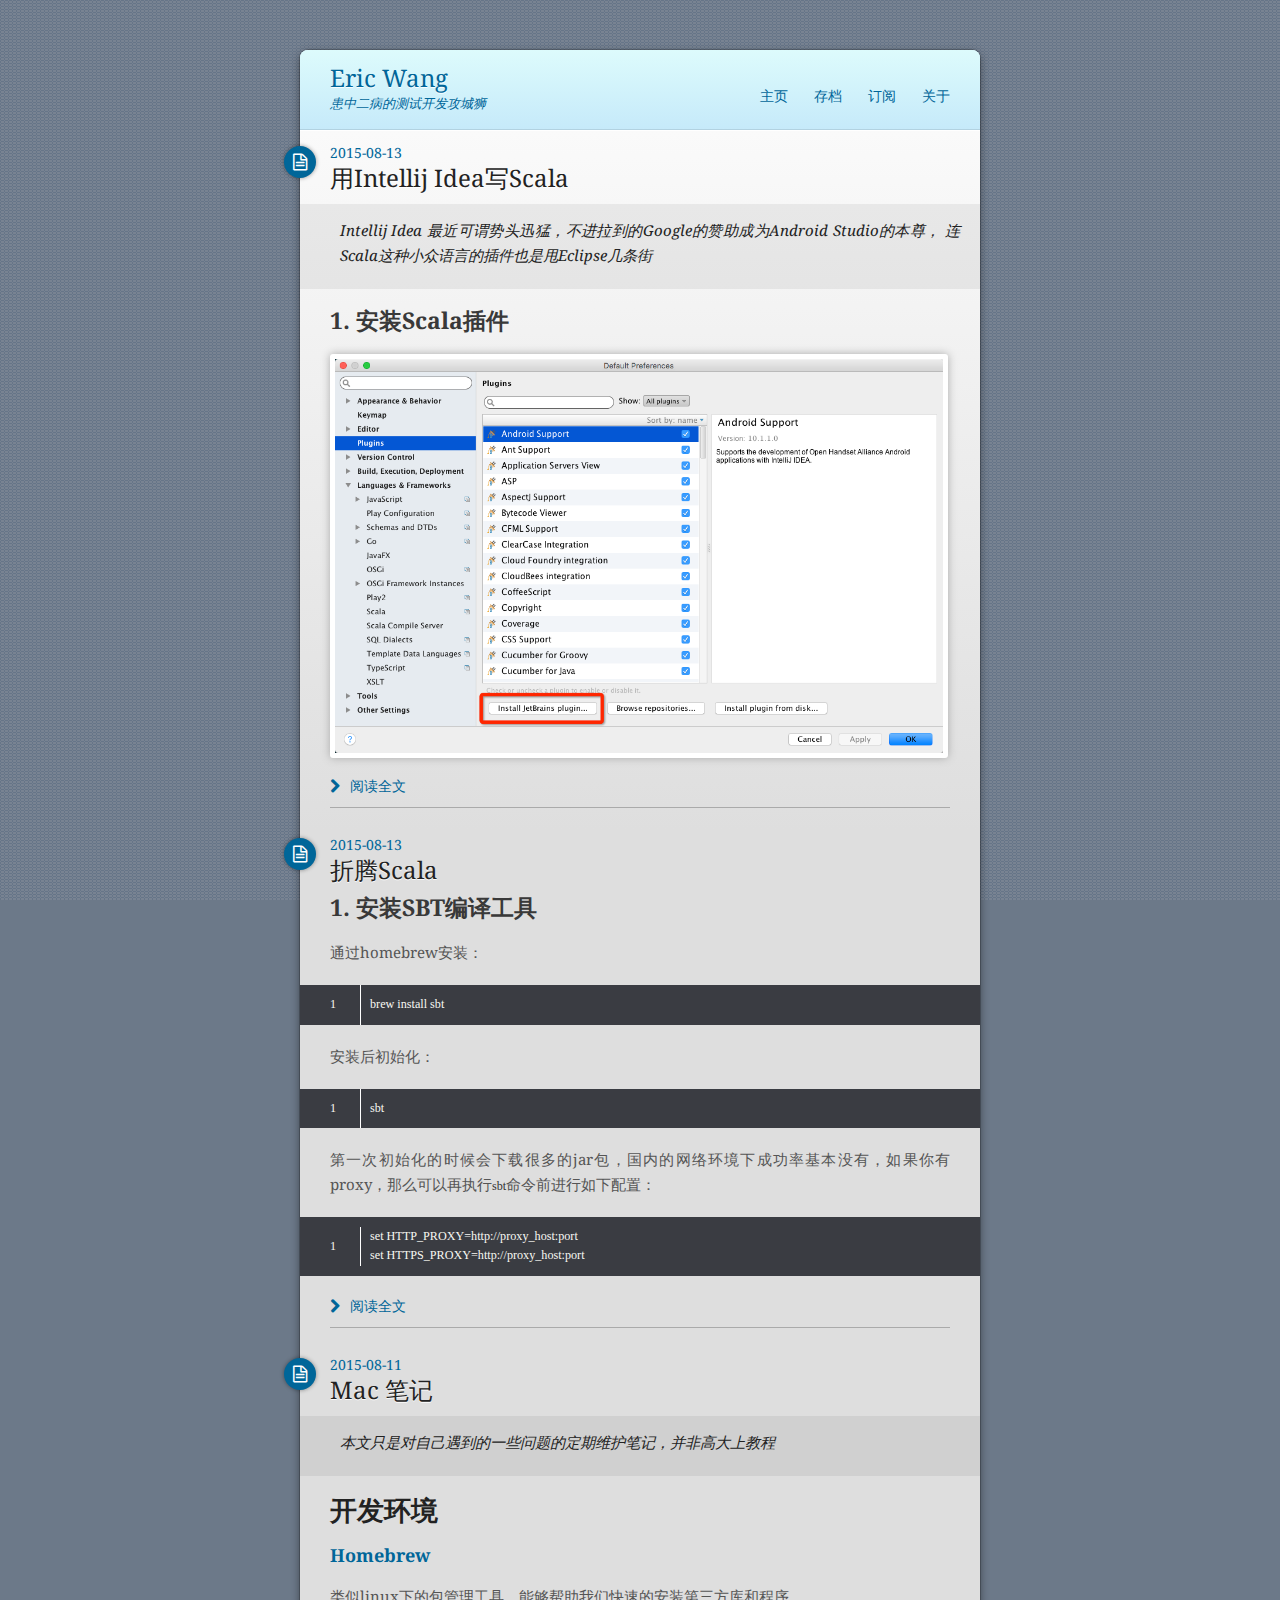
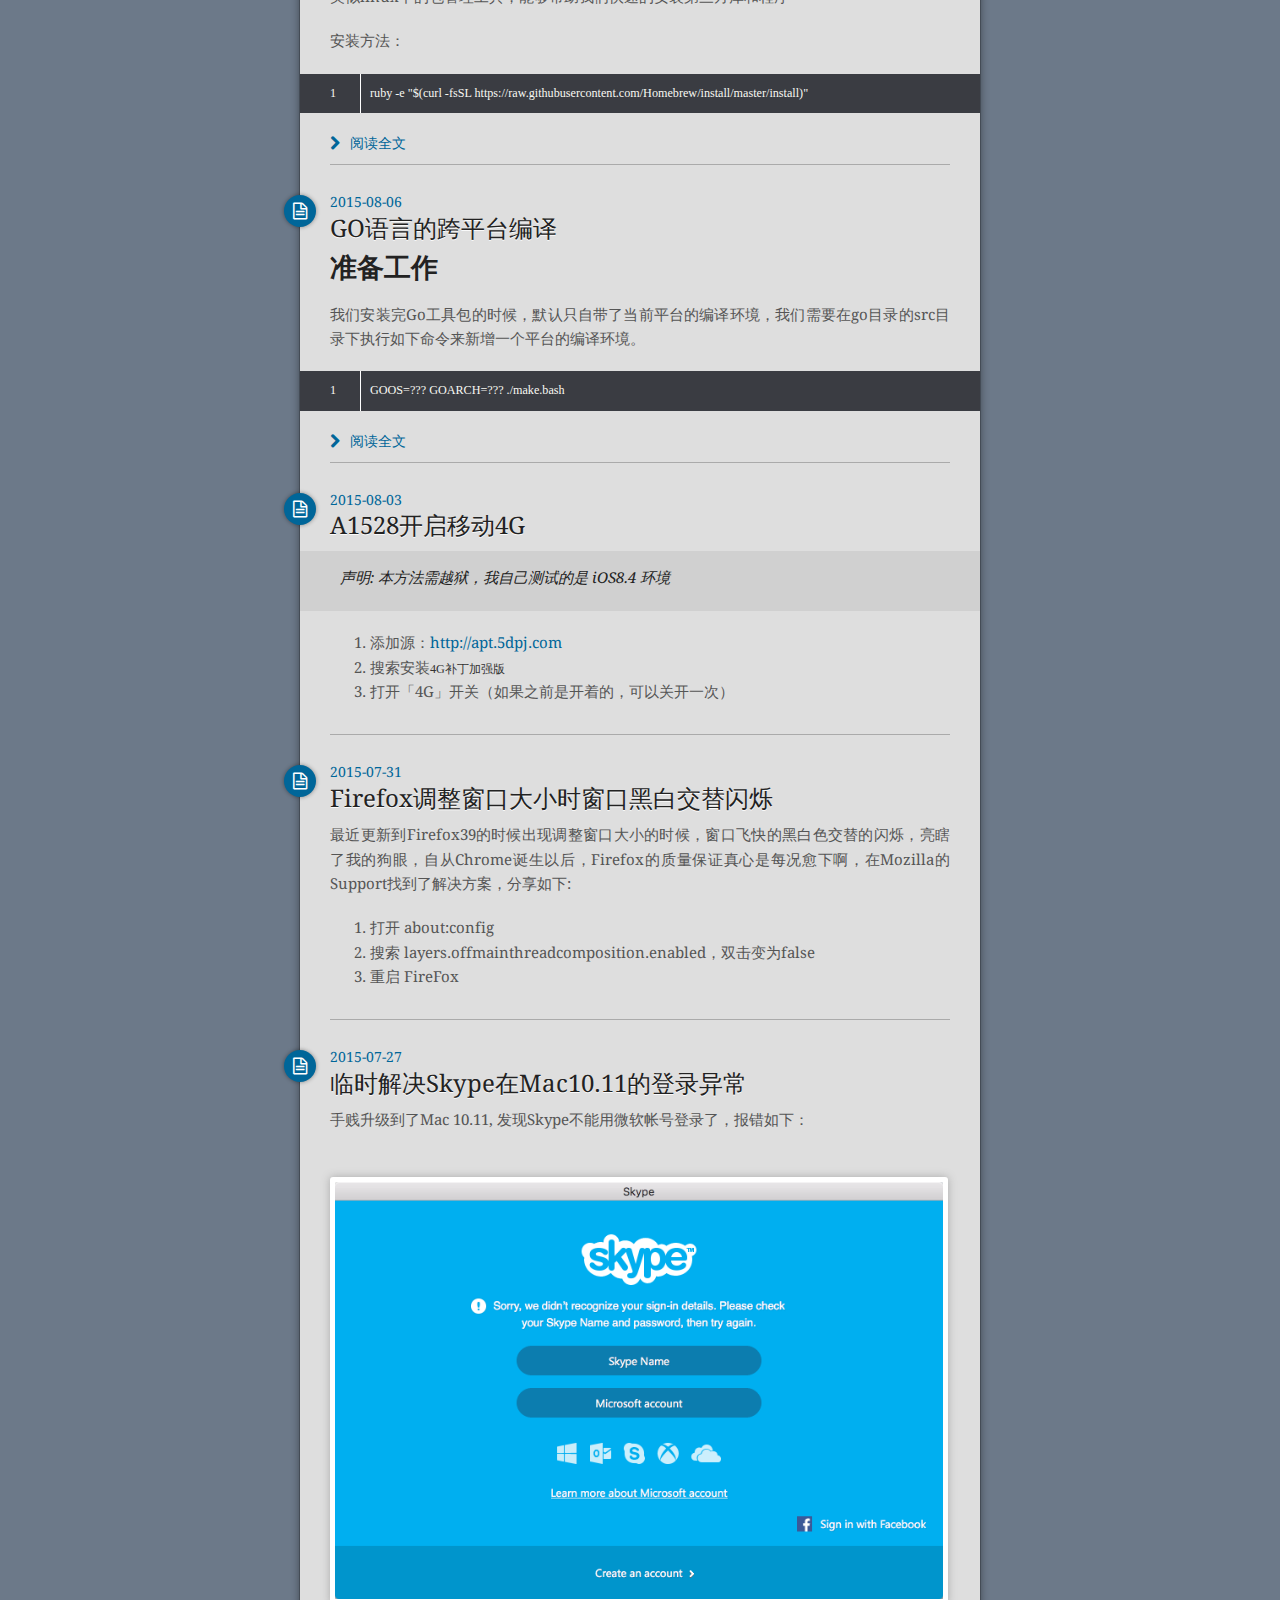
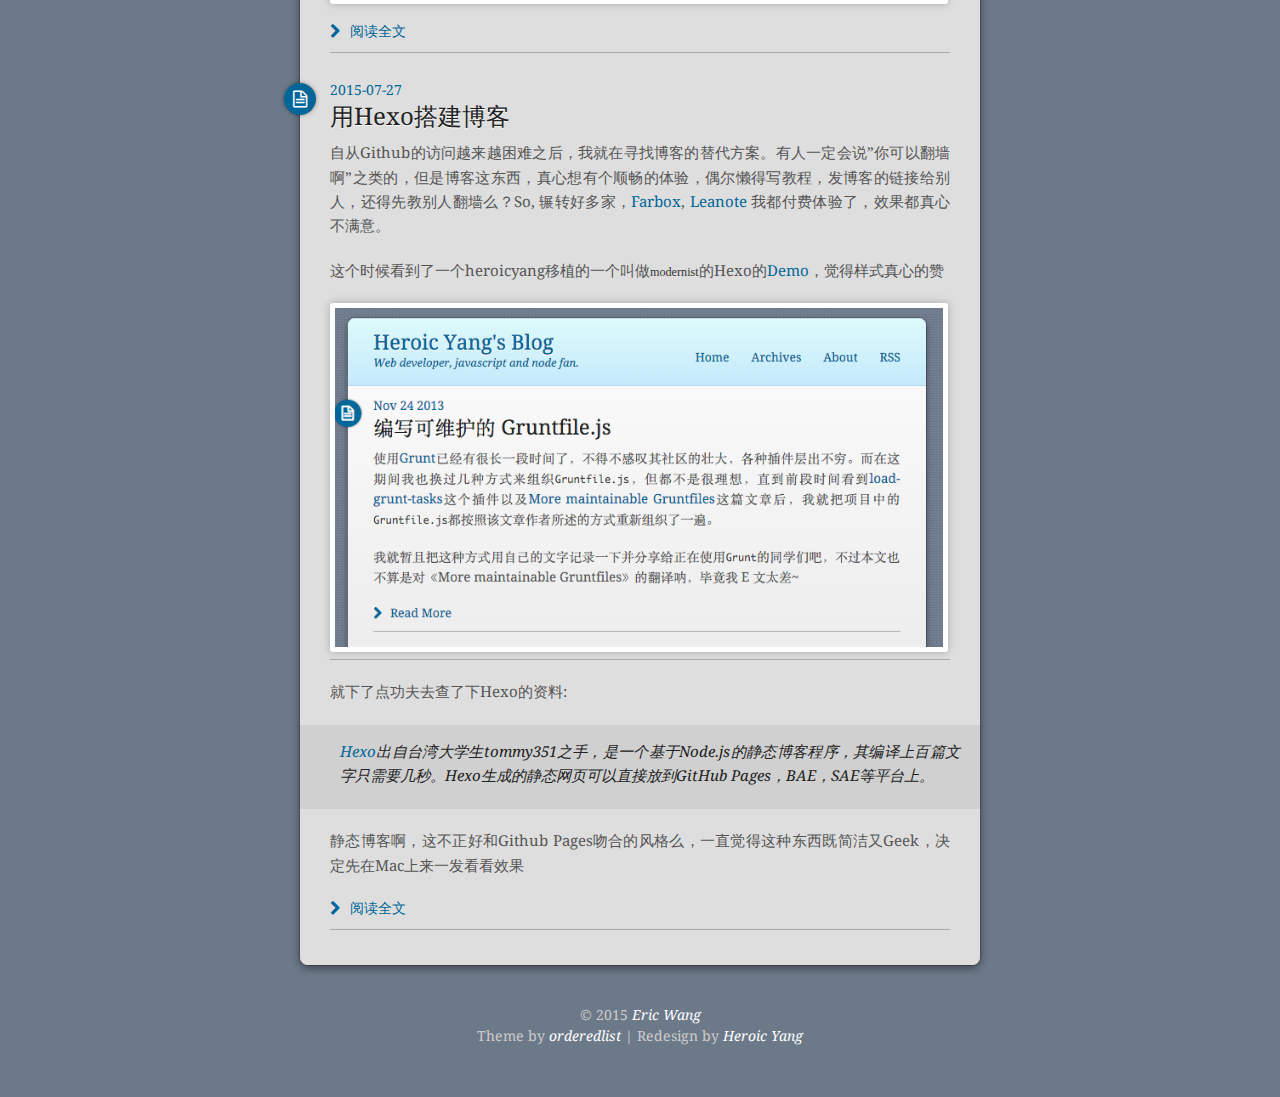
<file: index.html>
<!DOCTYPE HTML>
<html>
<head>
  <meta charset="utf-8">
  <meta http-equiv="X-UA-Compatible" content="chrome=1">
  <meta name="baidu-site-verification" content="8PSXUpZTlU" />
  
  <title>Eric Wang</title>
  <meta name="viewport" content="width=device-width, initial-scale=1, maximum-scale=1, user-scalable=no">
  
    <meta name="author" content="Eric Wang">
  
  
  <meta name="description">
<meta property="og:type" content="website">
<meta property="og:title" content="Eric Wang">
<meta property="og:url" content="http://wangcc.github.io/index.html">
<meta property="og:site_name" content="Eric Wang">
<meta property="og:description">
<meta name="twitter:card" content="summary">
<meta name="twitter:title" content="Eric Wang">
<meta name="twitter:description">
  
  
  <link rel="stylesheet" href="css/style.css" type="text/css">
  <!--[if lt IE 9]><script src="//html5shiv.googlecode.com/svn/trunk/html5.js"></script><![endif]-->
  
  <script>
var _hmt = _hmt || [];
(function() {
  var hm = document.createElement("script");
  hm.src = "//hm.baidu.com/hm.js?5a0577f5a3818fb3a31da17440373a0a";
  var s = document.getElementsByTagName("script")[0];
  s.parentNode.insertBefore(hm, s);
})();
</script>

</head>

<body>
  <div class="wrapper">
    <header id="header">
  <div class="title">
    <h1><a href="/">Eric Wang</a></h1>
    <p><a href="/">患中二病的测试开发攻城狮</a></p>
  </div>
  <nav class="nav">
    <ul>
      
        <li><a href="/">主页</a></li>
      
        <li><a href="/archives">存档</a></li>
      
        <li><a href="/atom.xml">订阅</a></li>
      
        <li><a href="/about">关于</a></li>
      
      
    </ul>
    <div class="clearfix"></div>
  </nav>
  <div class="clearfix"></div>
</header>
    <div class="content">




  
    <article class="post">
  <header>
    
      <div class="icon"></div>
      <a href="/2015/08/13/write-scala-with-intellij/">
  <time datetime="2015-08-13T11:48:00.000Z">
    2015-08-13
  </time>
</a>
    
    
  
    <h1 class="title"><a href="/2015/08/13/write-scala-with-intellij/">用Intellij Idea写Scala</a></h1>
  

  </header>
  
  <div class="entry">
    
      <blockquote>
<p>Intellij Idea 最近可谓势头迅猛，不进拉到的Google的赞助成为Android Studio的本尊， 连Scala这种小众语言的插件也是甩Eclipse几条街</p>
</blockquote>
<h2 id="1-_安装Scala插件">1. 安装Scala插件</h2><img src="/static/write-scala-with-intellij/QQ20150813-4.png">
    
  </div>
  <footer class="end-sep">
    
      
        <div class="alignleft">
          <a href="/2015/08/13/write-scala-with-intellij/#more" class="more-link">阅读全文</a>
        </div>
      
      
    
    <div class="clearfix"></div>
  </footer>
</article>


  
    <article class="post">
  <header>
    
      <div class="icon"></div>
      <a href="/2015/08/13/scala-get-started/">
  <time datetime="2015-08-13T01:33:32.000Z">
    2015-08-13
  </time>
</a>
    
    
  
    <h1 class="title"><a href="/2015/08/13/scala-get-started/">折腾Scala</a></h1>
  

  </header>
  
  <div class="entry">
    
      <h2 id="1-_安装SBT编译工具">1. 安装SBT编译工具</h2><p>通过homebrew安装：<br><figure class="highlight plain"><table><tr><td class="gutter"><pre><span class="line">1</span><br></pre></td><td class="code"><pre><span class="line">brew install sbt</span><br></pre></td></tr></table></figure></p>
<p>安装后初始化：<br><figure class="highlight plain"><table><tr><td class="gutter"><pre><span class="line">1</span><br></pre></td><td class="code"><pre><span class="line">sbt</span><br></pre></td></tr></table></figure></p>
<p>第一次初始化的时候会下载很多的jar包，国内的网络环境下成功率基本没有，如果你有proxy，那么可以再执行<code>sbt</code>命令前进行如下配置：<br><figure class="highlight plain"><table><tr><td class="gutter"><pre><span class="line">1</span><br></pre></td><td class="code"><pre><span class="line">set HTTP_PROXY=http://proxy_host:port&#10;set HTTPS_PROXY=http://proxy_host:port</span><br></pre></td></tr></table></figure></p>
    
  </div>
  <footer class="end-sep">
    
      
        <div class="alignleft">
          <a href="/2015/08/13/scala-get-started/#more" class="more-link">阅读全文</a>
        </div>
      
      
    
    <div class="clearfix"></div>
  </footer>
</article>


  
    <article class="post">
  <header>
    
      <div class="icon"></div>
      <a href="/2015/08/11/mac-help/">
  <time datetime="2015-08-10T23:48:35.000Z">
    2015-08-11
  </time>
</a>
    
    
  
    <h1 class="title"><a href="/2015/08/11/mac-help/">Mac 笔记</a></h1>
  

  </header>
  
  <div class="entry">
    
      <blockquote>
<p>本文只是对自己遇到的一些问题的定期维护笔记，并非高大上教程</p>
</blockquote>
<h1 id="开发环境">开发环境</h1><h3 id="Homebrew"><a href="http://brew.sh/">Homebrew</a></h3><p>类似linux下的包管理工具，能够帮助我们快速的安装第三方库和程序</p>
<p>安装方法：<br><figure class="highlight plain"><table><tr><td class="gutter"><pre><span class="line">1</span><br></pre></td><td class="code"><pre><span class="line">ruby -e &#34;$(curl -fsSL https://raw.githubusercontent.com/Homebrew/install/master/install)&#34;</span><br></pre></td></tr></table></figure></p>
    
  </div>
  <footer class="end-sep">
    
      
        <div class="alignleft">
          <a href="/2015/08/11/mac-help/#more" class="more-link">阅读全文</a>
        </div>
      
      
    
    <div class="clearfix"></div>
  </footer>
</article>


  
    <article class="post">
  <header>
    
      <div class="icon"></div>
      <a href="/2015/08/06/golang-cross-platforms/">
  <time datetime="2015-08-06T10:09:18.000Z">
    2015-08-06
  </time>
</a>
    
    
  
    <h1 class="title"><a href="/2015/08/06/golang-cross-platforms/">GO语言的跨平台编译</a></h1>
  

  </header>
  
  <div class="entry">
    
      <h1 id="准备工作">准备工作</h1><p>我们安装完Go工具包的时候，默认只自带了当前平台的编译环境，我们需要在go目录的src目录下执行如下命令来新增一个平台的编译环境。<br><figure class="highlight plain"><table><tr><td class="gutter"><pre><span class="line">1</span><br></pre></td><td class="code"><pre><span class="line">GOOS=??? GOARCH=??? ./make.bash</span><br></pre></td></tr></table></figure></p>
    
  </div>
  <footer class="end-sep">
    
      
        <div class="alignleft">
          <a href="/2015/08/06/golang-cross-platforms/#more" class="more-link">阅读全文</a>
        </div>
      
      
    
    <div class="clearfix"></div>
  </footer>
</article>


  
    <article class="post">
  <header>
    
      <div class="icon"></div>
      <a href="/2015/08/03/iphone5s-A1528-cmcc-4g/">
  <time datetime="2015-08-03T00:37:41.000Z">
    2015-08-03
  </time>
</a>
    
    
  
    <h1 class="title"><a href="/2015/08/03/iphone5s-A1528-cmcc-4g/">A1528开启移动4G</a></h1>
  

  </header>
  
  <div class="entry">
    
      <blockquote>
<p>声明: 本方法需越狱，我自己测试的是 iOS8.4 环境</p>
</blockquote>
<ol>
<li>添加源：<a href="http://apt.5dpj.com" target="_blank" rel="external">http://apt.5dpj.com</a></li>
<li>搜索安装<code>4G补丁加强版</code></li>
<li>打开「4G」开关（如果之前是开着的，可以关开一次）</li>
</ol>

    
  </div>
  <footer class="end-sep">
    
      
      
    
    <div class="clearfix"></div>
  </footer>
</article>


  
    <article class="post">
  <header>
    
      <div class="icon"></div>
      <a href="/2015/07/31/firefox-resize-bug-mac/">
  <time datetime="2015-07-31T02:33:57.000Z">
    2015-07-31
  </time>
</a>
    
    
  
    <h1 class="title"><a href="/2015/07/31/firefox-resize-bug-mac/">Firefox调整窗口大小时窗口黑白交替闪烁</a></h1>
  

  </header>
  
  <div class="entry">
    
      <p>最近更新到Firefox39的时候出现调整窗口大小的时候，窗口飞快的黑白色交替的闪烁，亮瞎了我的狗眼，自从Chrome诞生以后，Firefox的质量保证真心是每况愈下啊，在Mozilla的Support找到了解决方案，分享如下:</p>
<ol>
<li>打开 about:config</li>
<li>搜索 layers.offmainthreadcomposition.enabled，双击变为false</li>
<li>重启 FireFox</li>
</ol>

    
  </div>
  <footer class="end-sep">
    
      
      
    
    <div class="clearfix"></div>
  </footer>
</article>


  
    <article class="post">
  <header>
    
      <div class="icon"></div>
      <a href="/2015/07/27/skype-microsoft-mac-10-11/">
  <time datetime="2015-07-27T03:00:00.000Z">
    2015-07-27
  </time>
</a>
    
    
  
    <h1 class="title"><a href="/2015/07/27/skype-microsoft-mac-10-11/">临时解决Skype在Mac10.11的登录异常</a></h1>
  

  </header>
  
  <div class="entry">
    
      <p>手贱升级到了Mac 10.11, 发现Skype不能用微软帐号登录了，报错如下：<br><br/></p>
<img src="/static/skype-microsoft-mac-10-11/QQ20150724-3@2x.png">
    
  </div>
  <footer class="end-sep">
    
      
        <div class="alignleft">
          <a href="/2015/07/27/skype-microsoft-mac-10-11/#more" class="more-link">阅读全文</a>
        </div>
      
      
    
    <div class="clearfix"></div>
  </footer>
</article>


  
    <article class="post">
  <header>
    
      <div class="icon"></div>
      <a href="/2015/07/27/build-hexo-blog/">
  <time datetime="2015-07-27T02:00:00.000Z">
    2015-07-27
  </time>
</a>
    
    
  
    <h1 class="title"><a href="/2015/07/27/build-hexo-blog/">用Hexo搭建博客</a></h1>
  

  </header>
  
  <div class="entry">
    
      <p>自从Github的访问越来越困难之后，我就在寻找博客的替代方案。有人一定会说”你可以翻墙啊”之类的，但是博客这东西，真心想有个顺畅的体验，偶尔懒得写教程，发博客的链接给别人，还得先教别人翻墙么？So, 辗转好多家，<a href="www.farbox.com">Farbox</a>, <a href="www.leanote.com">Leanote</a> 我都付费体验了，效果都真心不满意。</p>
<p>这个时候看到了一个heroicyang移植的一个叫做<code>modernist</code>的Hexo的<a href="http://modernist.heroicyang.com/">Demo</a>，觉得样式真心的赞</p>
<img src="/static/build-hexo-blog/QQ20150729-1@2x.png">
<hr>
<p>就下了点功夫去查了下Hexo的资料:</p>
<blockquote><p><a href="https://hexo.io/zh-cn/">Hexo</a>出自台湾大学生tommy351之手，是一个基于Node.js的静态博客程序，其编译上百篇文字只需要几秒。Hexo生成的静态网页可以直接放到GitHub Pages，BAE，SAE等平台上。</p>
</blockquote>
<p>静态博客啊，这不正好和Github Pages吻合的风格么，一直觉得这种东西既简洁又Geek，决定先在Mac上来一发看看效果</p>
    
  </div>
  <footer class="end-sep">
    
      
        <div class="alignleft">
          <a href="/2015/07/27/build-hexo-blog/#more" class="more-link">阅读全文</a>
        </div>
      
      
    
    <div class="clearfix"></div>
  </footer>
</article>


  

  <nav id="pagination">
  
  
  <div class="clearfix"></div>
</nav>

</div>
  </div>
  <footer id="footer"><div class="copyright">
  
  &copy; 2015 <a href="/">Eric Wang</a>
  
</div>
<div class="theme-copyright">
  Theme by <a href="https://github.com/orderedlist" target="_blank">orderedlist</a>
   |
  Redesign by <a href="http://heroicyang.com/" target="_blank">Heroic Yang</a>
</div>
</footer>
  <script src="/js/jquery.min.js"></script>
<script src="/js/scale.fix.js"></script>
<script src="/js/jquery.imagesloaded.min.js"></script>
<script src="/js/gallery.js"></script>


<script type="text/javascript">
  var duoshuoQuery = { short_name: 'coode' };
  (function() {
    var ds = document.createElement('script');
    ds.type = 'text/javascript';
    ds.async = true;
    ds.src = 'http://static.duoshuo.com/embed.js';
    ds.charset = 'UTF-8';
    (document.getElementsByTagName('head')[0] || document.getElementsByTagName('body')[0]).appendChild(ds);
  })();
</script>



<link rel="stylesheet" href="/fancybox/jquery.fancybox.css" media="screen" type="text/css">
<script src="/fancybox/jquery.fancybox.pack.js"></script>
<script type="text/javascript">
  (function($){
    $('.fancybox').fancybox();
  })(jQuery);
</script>


</body>
</html>
</file>
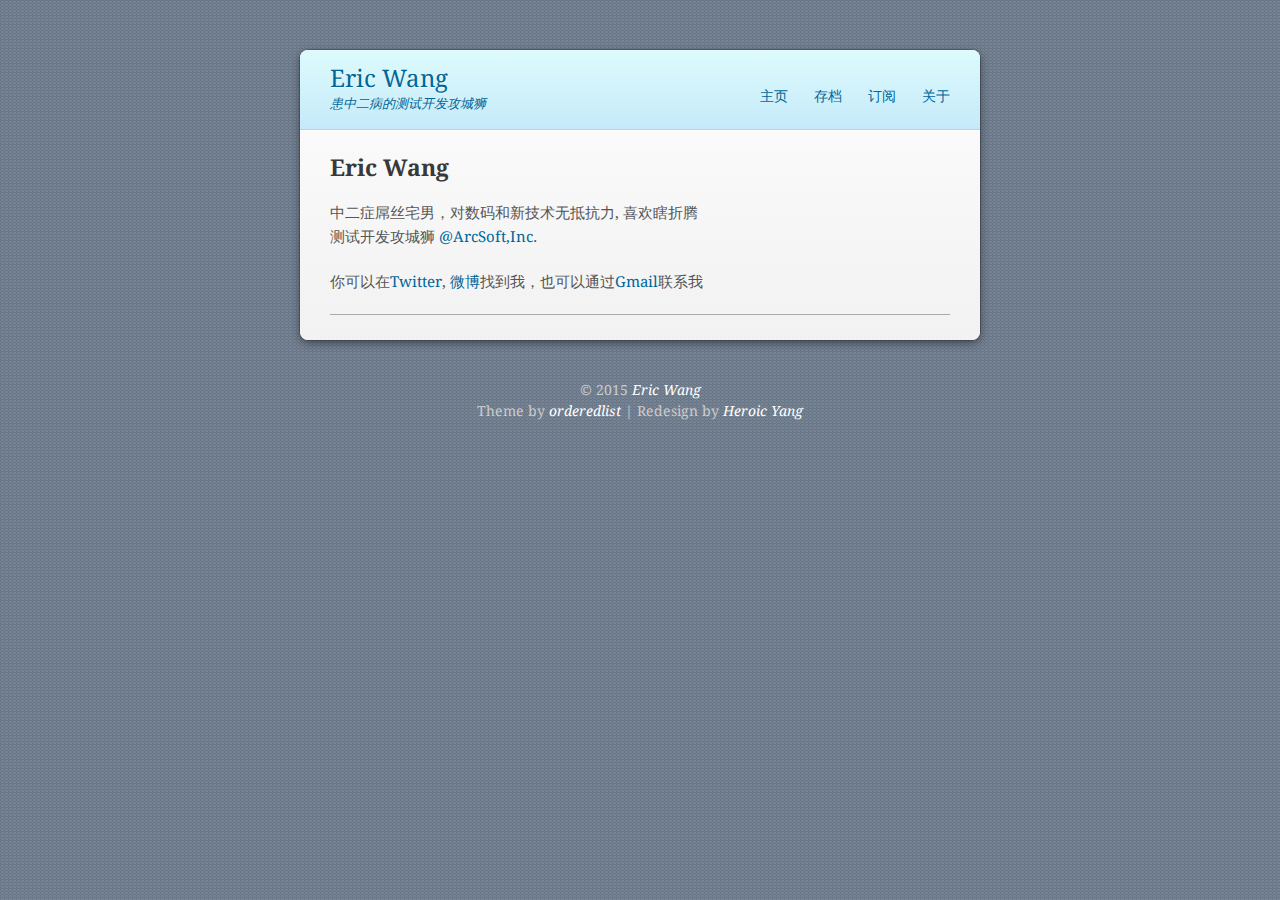
<file: about/index.html>
<!DOCTYPE HTML>
<html>
<head>
  <meta charset="utf-8">
  <meta http-equiv="X-UA-Compatible" content="chrome=1">
  <meta name="baidu-site-verification" content="8PSXUpZTlU" />
  
  <title>Eric Wang</title>
  <meta name="viewport" content="width=device-width, initial-scale=1, maximum-scale=1, user-scalable=no">
  
    <meta name="author" content="Eric Wang">
  
  
    <meta name="description" content="Eric Wang中二症屌丝宅男，对数码和新技术无抵抗力, 喜欢瞎折腾测试开发攻城狮 @ArcSoft,Inc.
你可以在Twitter, 微博找到我，也可以通过Gmail联系我">
  
  <meta name="description" content="Eric Wang中二症屌丝宅男，对数码和新技术无抵抗力, 喜欢瞎折腾测试开发攻城狮 @ArcSoft,Inc.
你可以在Twitter, 微博找到我，也可以通过Gmail联系我">
<meta property="og:type" content="website">
<meta property="og:title" content="Eric Wang">
<meta property="og:url" content="http://wangcc.github.io/about/index.html">
<meta property="og:site_name" content="Eric Wang">
<meta property="og:description" content="Eric Wang中二症屌丝宅男，对数码和新技术无抵抗力, 喜欢瞎折腾测试开发攻城狮 @ArcSoft,Inc.
你可以在Twitter, 微博找到我，也可以通过Gmail联系我">
<meta property="og:updated_time" content="2015-07-29T08:44:47.000Z">
<meta name="twitter:card" content="summary">
<meta name="twitter:title" content="Eric Wang">
<meta name="twitter:description" content="Eric Wang中二症屌丝宅男，对数码和新技术无抵抗力, 喜欢瞎折腾测试开发攻城狮 @ArcSoft,Inc.
你可以在Twitter, 微博找到我，也可以通过Gmail联系我">
  
  
  <link rel="stylesheet" href="../css/style.css" type="text/css">
  <!--[if lt IE 9]><script src="//html5shiv.googlecode.com/svn/trunk/html5.js"></script><![endif]-->
  
  <script>
var _hmt = _hmt || [];
(function() {
  var hm = document.createElement("script");
  hm.src = "//hm.baidu.com/hm.js?5a0577f5a3818fb3a31da17440373a0a";
  var s = document.getElementsByTagName("script")[0];
  s.parentNode.insertBefore(hm, s);
})();
</script>

</head>

<body>
  <div class="wrapper">
    <header id="header">
  <div class="title">
    <h1><a href="/">Eric Wang</a></h1>
    <p><a href="/">患中二病的测试开发攻城狮</a></p>
  </div>
  <nav class="nav">
    <ul>
      
        <li><a href="/">主页</a></li>
      
        <li><a href="/archives">存档</a></li>
      
        <li><a href="/atom.xml">订阅</a></li>
      
        <li><a href="/about">关于</a></li>
      
      
    </ul>
    <div class="clearfix"></div>
  </nav>
  <div class="clearfix"></div>
</header>
    <div class="content"><article class="page">
  <header>
    
    
  
    <h1 class="title"></h1>
  

  </header>
  
  <div class="entry">
    
      <h2 id="Eric_Wang">Eric Wang</h2><p>中二症屌丝宅男，对数码和新技术无抵抗力, 喜欢瞎折腾<br>测试开发攻城狮 <a href="http://www.arcsoft.com" target="_blank" rel="external">@ArcSoft,Inc.</a></p>
<p>你可以在<a href="https://twitter.com/wangcc_eric" target="_blank" rel="external">Twitter</a>, <a href="http://weibo.com/2144260021" target="_blank" rel="external">微博</a>找到我，也可以通过<a href="mailto:wangcc.eric@gmail.com" target="_blank" rel="external">Gmail</a>联系我</p>

    
  </div>
  <footer>
    
      
      
    
    <div class="clearfix"></div>
  </footer>
</article>

</div>
  </div>
  <footer id="footer"><div class="copyright">
  
  &copy; 2015 <a href="/">Eric Wang</a>
  
</div>
<div class="theme-copyright">
  Theme by <a href="https://github.com/orderedlist" target="_blank">orderedlist</a>
   |
  Redesign by <a href="http://heroicyang.com/" target="_blank">Heroic Yang</a>
</div>
</footer>
  <script src="/js/jquery.min.js"></script>
<script src="/js/scale.fix.js"></script>
<script src="/js/jquery.imagesloaded.min.js"></script>
<script src="/js/gallery.js"></script>


<script type="text/javascript">
  var duoshuoQuery = { short_name: 'coode' };
  (function() {
    var ds = document.createElement('script');
    ds.type = 'text/javascript';
    ds.async = true;
    ds.src = 'http://static.duoshuo.com/embed.js';
    ds.charset = 'UTF-8';
    (document.getElementsByTagName('head')[0] || document.getElementsByTagName('body')[0]).appendChild(ds);
  })();
</script>



<link rel="stylesheet" href="/fancybox/jquery.fancybox.css" media="screen" type="text/css">
<script src="/fancybox/jquery.fancybox.pack.js"></script>
<script type="text/javascript">
  (function($){
    $('.fancybox').fancybox();
  })(jQuery);
</script>


</body>
</html>
</file>
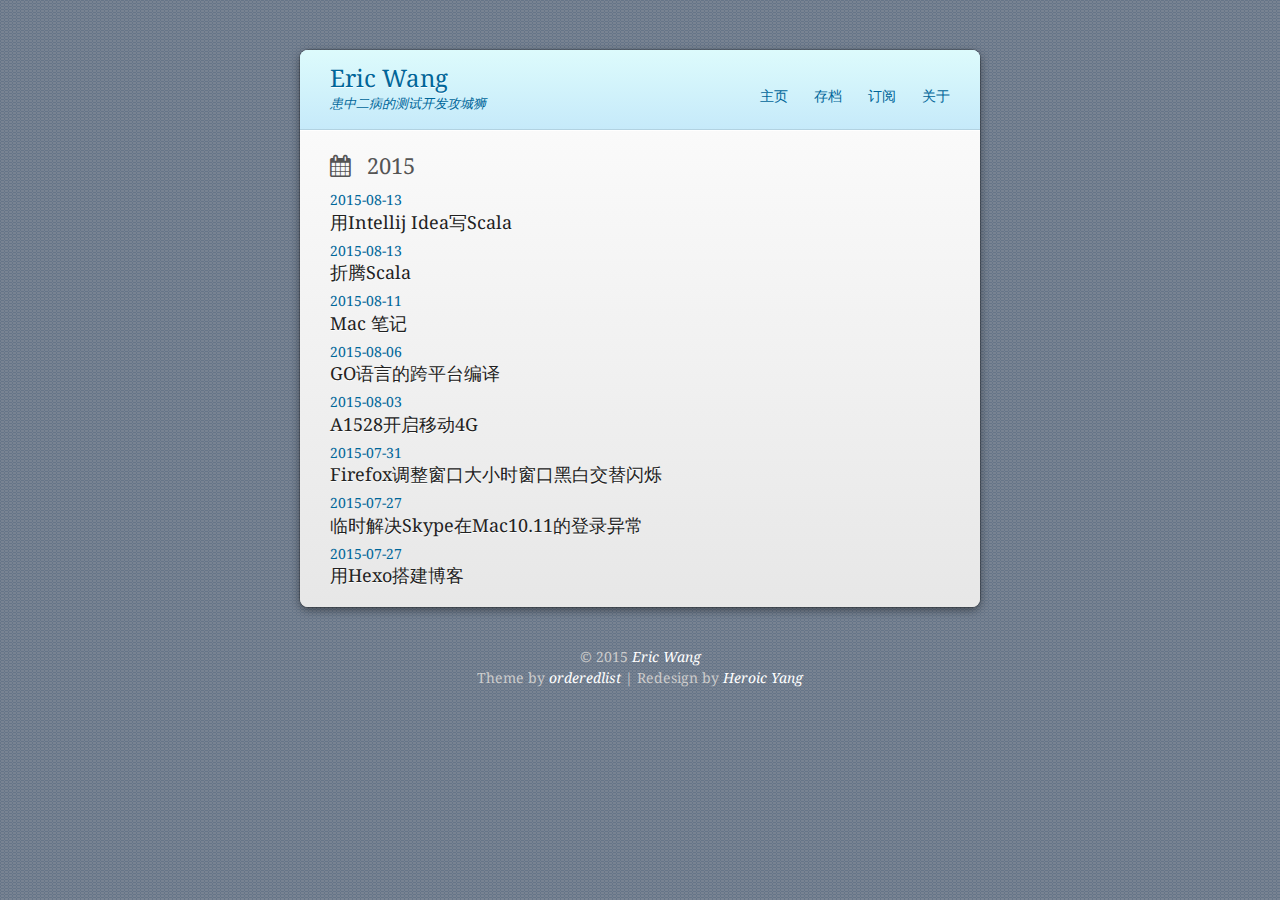
<file: archives/index.html>
<!DOCTYPE HTML>
<html>
<head>
  <meta charset="utf-8">
  <meta http-equiv="X-UA-Compatible" content="chrome=1">
  <meta name="baidu-site-verification" content="8PSXUpZTlU" />
  
  <title>归档 | Eric Wang</title>
  <meta name="viewport" content="width=device-width, initial-scale=1, maximum-scale=1, user-scalable=no">
  
    <meta name="author" content="Eric Wang">
  
  
  <meta name="description">
<meta property="og:type" content="website">
<meta property="og:title" content="Eric Wang">
<meta property="og:url" content="http://wangcc.github.io/archives/index.html">
<meta property="og:site_name" content="Eric Wang">
<meta property="og:description">
<meta name="twitter:card" content="summary">
<meta name="twitter:title" content="Eric Wang">
<meta name="twitter:description">
  
  
  <link rel="stylesheet" href="../css/style.css" type="text/css">
  <!--[if lt IE 9]><script src="//html5shiv.googlecode.com/svn/trunk/html5.js"></script><![endif]-->
  
  <script>
var _hmt = _hmt || [];
(function() {
  var hm = document.createElement("script");
  hm.src = "//hm.baidu.com/hm.js?5a0577f5a3818fb3a31da17440373a0a";
  var s = document.getElementsByTagName("script")[0];
  s.parentNode.insertBefore(hm, s);
})();
</script>

</head>

<body>
  <div class="wrapper">
    <header id="header">
  <div class="title">
    <h1><a href="/">Eric Wang</a></h1>
    <p><a href="/">患中二病的测试开发攻城狮</a></p>
  </div>
  <nav class="nav">
    <ul>
      
        <li><a href="/">主页</a></li>
      
        <li><a href="/archives">存档</a></li>
      
        <li><a href="/atom.xml">订阅</a></li>
      
        <li><a href="/about">关于</a></li>
      
      
    </ul>
    <div class="clearfix"></div>
  </nav>
  <div class="clearfix"></div>
</header>
    <div class="content">




  
  
    
    
      
      
      <section class="archives-wrapper">
        
        <h2 class="archives-title archives-year">
          <a href="/archives/2015">2015</a>
        </h2>
        
        <div class="archives">
    
    <article class="post">
  <header>
    <a href="/2015/08/13/write-scala-with-intellij/">
  <time datetime="2015-08-13T11:48:00.000Z">
    2015-08-13
  </time>
</a>
    
  
    <h1 class="title"><a href="/2015/08/13/write-scala-with-intellij/">用Intellij Idea写Scala</a></h1>
  

  </header>
</article>
  
    
    
    <article class="post">
  <header>
    <a href="/2015/08/13/scala-get-started/">
  <time datetime="2015-08-13T01:33:32.000Z">
    2015-08-13
  </time>
</a>
    
  
    <h1 class="title"><a href="/2015/08/13/scala-get-started/">折腾Scala</a></h1>
  

  </header>
</article>
  
    
    
    <article class="post">
  <header>
    <a href="/2015/08/11/mac-help/">
  <time datetime="2015-08-10T23:48:35.000Z">
    2015-08-11
  </time>
</a>
    
  
    <h1 class="title"><a href="/2015/08/11/mac-help/">Mac 笔记</a></h1>
  

  </header>
</article>
  
    
    
    <article class="post">
  <header>
    <a href="/2015/08/06/golang-cross-platforms/">
  <time datetime="2015-08-06T10:09:18.000Z">
    2015-08-06
  </time>
</a>
    
  
    <h1 class="title"><a href="/2015/08/06/golang-cross-platforms/">GO语言的跨平台编译</a></h1>
  

  </header>
</article>
  
    
    
    <article class="post">
  <header>
    <a href="/2015/08/03/iphone5s-A1528-cmcc-4g/">
  <time datetime="2015-08-03T00:37:41.000Z">
    2015-08-03
  </time>
</a>
    
  
    <h1 class="title"><a href="/2015/08/03/iphone5s-A1528-cmcc-4g/">A1528开启移动4G</a></h1>
  

  </header>
</article>
  
    
    
    <article class="post">
  <header>
    <a href="/2015/07/31/firefox-resize-bug-mac/">
  <time datetime="2015-07-31T02:33:57.000Z">
    2015-07-31
  </time>
</a>
    
  
    <h1 class="title"><a href="/2015/07/31/firefox-resize-bug-mac/">Firefox调整窗口大小时窗口黑白交替闪烁</a></h1>
  

  </header>
</article>
  
    
    
    <article class="post">
  <header>
    <a href="/2015/07/27/skype-microsoft-mac-10-11/">
  <time datetime="2015-07-27T03:00:00.000Z">
    2015-07-27
  </time>
</a>
    
  
    <h1 class="title"><a href="/2015/07/27/skype-microsoft-mac-10-11/">临时解决Skype在Mac10.11的登录异常</a></h1>
  

  </header>
</article>
  
    
    
    <article class="post">
  <header>
    <a href="/2015/07/27/build-hexo-blog/">
  <time datetime="2015-07-27T02:00:00.000Z">
    2015-07-27
  </time>
</a>
    
  
    <h1 class="title"><a href="/2015/07/27/build-hexo-blog/">用Hexo搭建博客</a></h1>
  

  </header>
</article>
  
  
    </div></section>
  

</div>
  </div>
  <footer id="footer"><div class="copyright">
  
  &copy; 2015 <a href="/">Eric Wang</a>
  
</div>
<div class="theme-copyright">
  Theme by <a href="https://github.com/orderedlist" target="_blank">orderedlist</a>
   |
  Redesign by <a href="http://heroicyang.com/" target="_blank">Heroic Yang</a>
</div>
</footer>
  <script src="/js/jquery.min.js"></script>
<script src="/js/scale.fix.js"></script>
<script src="/js/jquery.imagesloaded.min.js"></script>
<script src="/js/gallery.js"></script>


<script type="text/javascript">
  var duoshuoQuery = { short_name: 'coode' };
  (function() {
    var ds = document.createElement('script');
    ds.type = 'text/javascript';
    ds.async = true;
    ds.src = 'http://static.duoshuo.com/embed.js';
    ds.charset = 'UTF-8';
    (document.getElementsByTagName('head')[0] || document.getElementsByTagName('body')[0]).appendChild(ds);
  })();
</script>



<link rel="stylesheet" href="/fancybox/jquery.fancybox.css" media="screen" type="text/css">
<script src="/fancybox/jquery.fancybox.pack.js"></script>
<script type="text/javascript">
  (function($){
    $('.fancybox').fancybox();
  })(jQuery);
</script>


</body>
</html>
</file>
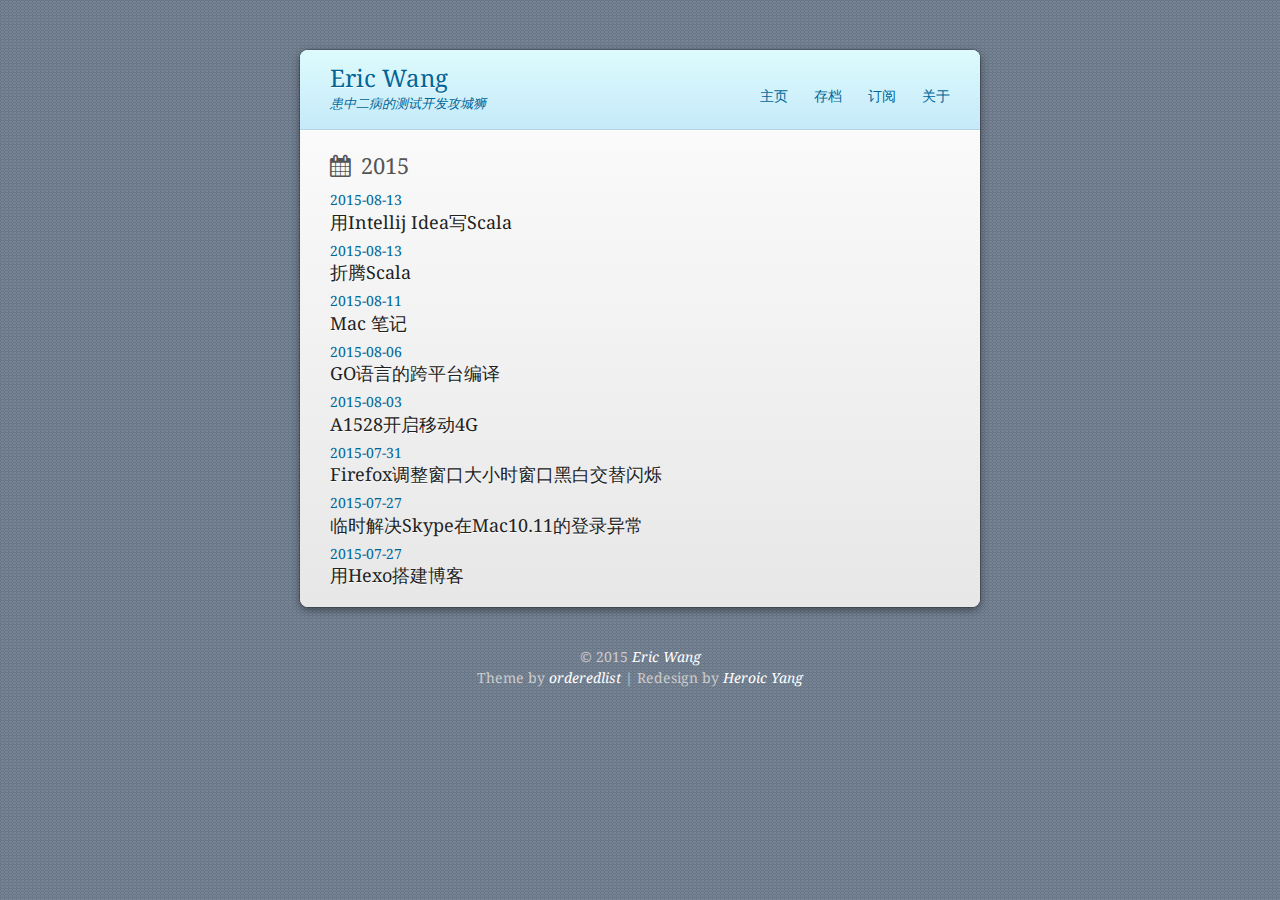
<file: archives/2015/index.html>
<!DOCTYPE HTML>
<html>
<head>
  <meta charset="utf-8">
  <meta http-equiv="X-UA-Compatible" content="chrome=1">
  <meta name="baidu-site-verification" content="8PSXUpZTlU" />
  
  <title>归档: 2015 | Eric Wang</title>
  <meta name="viewport" content="width=device-width, initial-scale=1, maximum-scale=1, user-scalable=no">
  
    <meta name="author" content="Eric Wang">
  
  
  <meta name="description">
<meta property="og:type" content="website">
<meta property="og:title" content="Eric Wang">
<meta property="og:url" content="http://wangcc.github.io/archives/2015/index.html">
<meta property="og:site_name" content="Eric Wang">
<meta property="og:description">
<meta name="twitter:card" content="summary">
<meta name="twitter:title" content="Eric Wang">
<meta name="twitter:description">
  
  
  <link rel="stylesheet" href="../../css/style.css" type="text/css">
  <!--[if lt IE 9]><script src="//html5shiv.googlecode.com/svn/trunk/html5.js"></script><![endif]-->
  
  <script>
var _hmt = _hmt || [];
(function() {
  var hm = document.createElement("script");
  hm.src = "//hm.baidu.com/hm.js?5a0577f5a3818fb3a31da17440373a0a";
  var s = document.getElementsByTagName("script")[0];
  s.parentNode.insertBefore(hm, s);
})();
</script>

</head>

<body>
  <div class="wrapper">
    <header id="header">
  <div class="title">
    <h1><a href="/">Eric Wang</a></h1>
    <p><a href="/">患中二病的测试开发攻城狮</a></p>
  </div>
  <nav class="nav">
    <ul>
      
        <li><a href="/">主页</a></li>
      
        <li><a href="/archives">存档</a></li>
      
        <li><a href="/atom.xml">订阅</a></li>
      
        <li><a href="/about">关于</a></li>
      
      
    </ul>
    <div class="clearfix"></div>
  </nav>
  <div class="clearfix"></div>
</header>
    <div class="content">


<h2 class="archives-title"><span>2015</span></h2>



  
  
    
    
      
      
      <section class="archives-wrapper">
        
        <div class="archives">
    
    <article class="post">
  <header>
    <a href="/2015/08/13/write-scala-with-intellij/">
  <time datetime="2015-08-13T11:48:00.000Z">
    2015-08-13
  </time>
</a>
    
  
    <h1 class="title"><a href="/2015/08/13/write-scala-with-intellij/">用Intellij Idea写Scala</a></h1>
  

  </header>
</article>
  
    
    
    <article class="post">
  <header>
    <a href="/2015/08/13/scala-get-started/">
  <time datetime="2015-08-13T01:33:32.000Z">
    2015-08-13
  </time>
</a>
    
  
    <h1 class="title"><a href="/2015/08/13/scala-get-started/">折腾Scala</a></h1>
  

  </header>
</article>
  
    
    
    <article class="post">
  <header>
    <a href="/2015/08/11/mac-help/">
  <time datetime="2015-08-10T23:48:35.000Z">
    2015-08-11
  </time>
</a>
    
  
    <h1 class="title"><a href="/2015/08/11/mac-help/">Mac 笔记</a></h1>
  

  </header>
</article>
  
    
    
    <article class="post">
  <header>
    <a href="/2015/08/06/golang-cross-platforms/">
  <time datetime="2015-08-06T10:09:18.000Z">
    2015-08-06
  </time>
</a>
    
  
    <h1 class="title"><a href="/2015/08/06/golang-cross-platforms/">GO语言的跨平台编译</a></h1>
  

  </header>
</article>
  
    
    
    <article class="post">
  <header>
    <a href="/2015/08/03/iphone5s-A1528-cmcc-4g/">
  <time datetime="2015-08-03T00:37:41.000Z">
    2015-08-03
  </time>
</a>
    
  
    <h1 class="title"><a href="/2015/08/03/iphone5s-A1528-cmcc-4g/">A1528开启移动4G</a></h1>
  

  </header>
</article>
  
    
    
    <article class="post">
  <header>
    <a href="/2015/07/31/firefox-resize-bug-mac/">
  <time datetime="2015-07-31T02:33:57.000Z">
    2015-07-31
  </time>
</a>
    
  
    <h1 class="title"><a href="/2015/07/31/firefox-resize-bug-mac/">Firefox调整窗口大小时窗口黑白交替闪烁</a></h1>
  

  </header>
</article>
  
    
    
    <article class="post">
  <header>
    <a href="/2015/07/27/skype-microsoft-mac-10-11/">
  <time datetime="2015-07-27T03:00:00.000Z">
    2015-07-27
  </time>
</a>
    
  
    <h1 class="title"><a href="/2015/07/27/skype-microsoft-mac-10-11/">临时解决Skype在Mac10.11的登录异常</a></h1>
  

  </header>
</article>
  
    
    
    <article class="post">
  <header>
    <a href="/2015/07/27/build-hexo-blog/">
  <time datetime="2015-07-27T02:00:00.000Z">
    2015-07-27
  </time>
</a>
    
  
    <h1 class="title"><a href="/2015/07/27/build-hexo-blog/">用Hexo搭建博客</a></h1>
  

  </header>
</article>
  
  
    </div></section>
  

</div>
  </div>
  <footer id="footer"><div class="copyright">
  
  &copy; 2015 <a href="/">Eric Wang</a>
  
</div>
<div class="theme-copyright">
  Theme by <a href="https://github.com/orderedlist" target="_blank">orderedlist</a>
   |
  Redesign by <a href="http://heroicyang.com/" target="_blank">Heroic Yang</a>
</div>
</footer>
  <script src="/js/jquery.min.js"></script>
<script src="/js/scale.fix.js"></script>
<script src="/js/jquery.imagesloaded.min.js"></script>
<script src="/js/gallery.js"></script>


<script type="text/javascript">
  var duoshuoQuery = { short_name: 'coode' };
  (function() {
    var ds = document.createElement('script');
    ds.type = 'text/javascript';
    ds.async = true;
    ds.src = 'http://static.duoshuo.com/embed.js';
    ds.charset = 'UTF-8';
    (document.getElementsByTagName('head')[0] || document.getElementsByTagName('body')[0]).appendChild(ds);
  })();
</script>



<link rel="stylesheet" href="/fancybox/jquery.fancybox.css" media="screen" type="text/css">
<script src="/fancybox/jquery.fancybox.pack.js"></script>
<script type="text/javascript">
  (function($){
    $('.fancybox').fancybox();
  })(jQuery);
</script>


</body>
</html>
</file>
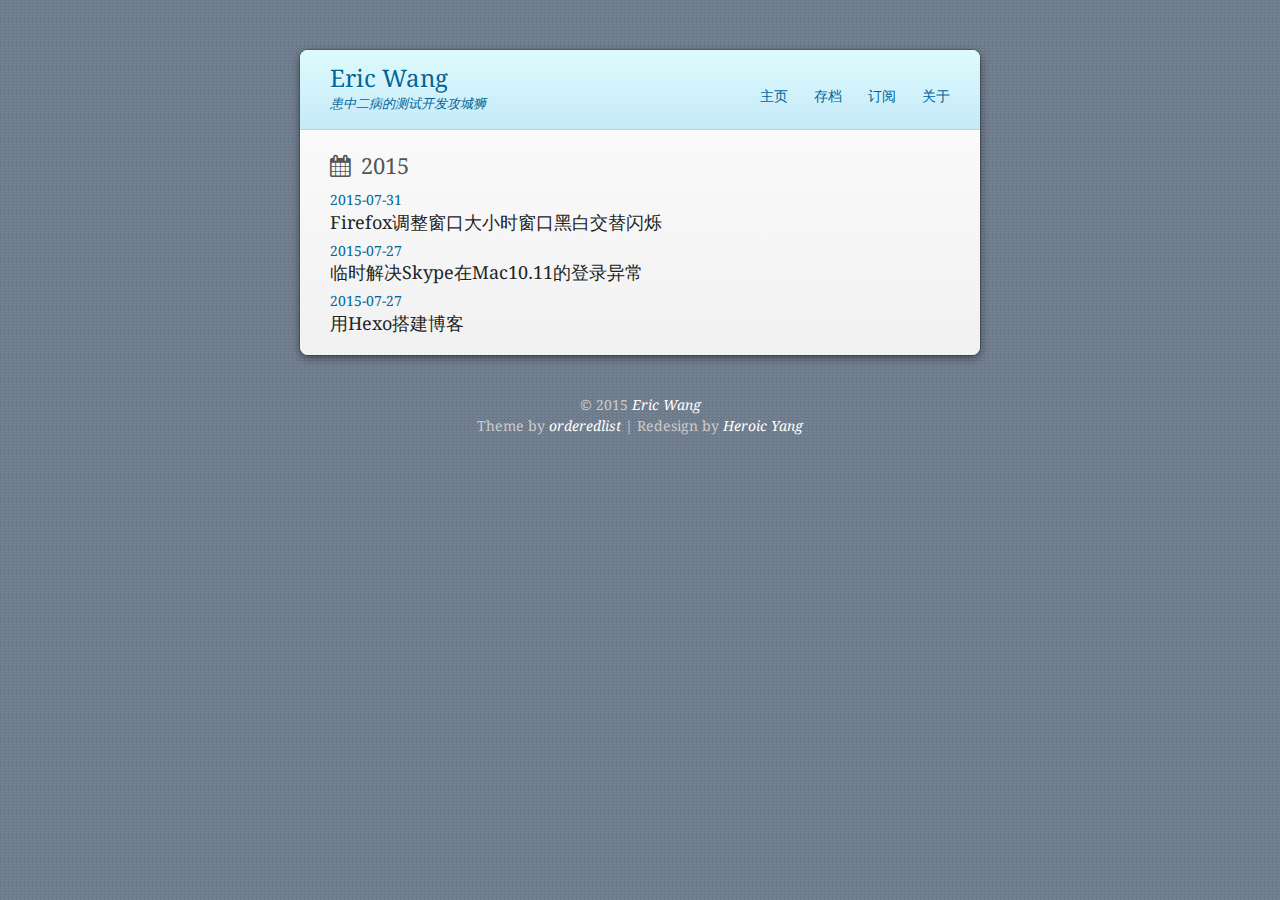
<file: archives/2015/07/index.html>
<!DOCTYPE HTML>
<html>
<head>
  <meta charset="utf-8">
  <meta http-equiv="X-UA-Compatible" content="chrome=1">
  <meta name="baidu-site-verification" content="8PSXUpZTlU" />
  
  <title>归档: 2015/7 | Eric Wang</title>
  <meta name="viewport" content="width=device-width, initial-scale=1, maximum-scale=1, user-scalable=no">
  
    <meta name="author" content="Eric Wang">
  
  
  <meta name="description">
<meta property="og:type" content="website">
<meta property="og:title" content="Eric Wang">
<meta property="og:url" content="http://wangcc.github.io/archives/2015/07/index.html">
<meta property="og:site_name" content="Eric Wang">
<meta property="og:description">
<meta name="twitter:card" content="summary">
<meta name="twitter:title" content="Eric Wang">
<meta name="twitter:description">
  
  
  <link rel="stylesheet" href="../../../css/style.css" type="text/css">
  <!--[if lt IE 9]><script src="//html5shiv.googlecode.com/svn/trunk/html5.js"></script><![endif]-->
  
  <script>
var _hmt = _hmt || [];
(function() {
  var hm = document.createElement("script");
  hm.src = "//hm.baidu.com/hm.js?5a0577f5a3818fb3a31da17440373a0a";
  var s = document.getElementsByTagName("script")[0];
  s.parentNode.insertBefore(hm, s);
})();
</script>

</head>

<body>
  <div class="wrapper">
    <header id="header">
  <div class="title">
    <h1><a href="/">Eric Wang</a></h1>
    <p><a href="/">患中二病的测试开发攻城狮</a></p>
  </div>
  <nav class="nav">
    <ul>
      
        <li><a href="/">主页</a></li>
      
        <li><a href="/archives">存档</a></li>
      
        <li><a href="/atom.xml">订阅</a></li>
      
        <li><a href="/about">关于</a></li>
      
      
    </ul>
    <div class="clearfix"></div>
  </nav>
  <div class="clearfix"></div>
</header>
    <div class="content">


<h2 class="archives-title"><span>2015</span></h2>



  
  
    
    
      
      
      <section class="archives-wrapper">
        
        <div class="archives">
    
    <article class="post">
  <header>
    <a href="/2015/07/31/firefox-resize-bug-mac/">
  <time datetime="2015-07-31T02:33:57.000Z">
    2015-07-31
  </time>
</a>
    
  
    <h1 class="title"><a href="/2015/07/31/firefox-resize-bug-mac/">Firefox调整窗口大小时窗口黑白交替闪烁</a></h1>
  

  </header>
</article>
  
    
    
    <article class="post">
  <header>
    <a href="/2015/07/27/skype-microsoft-mac-10-11/">
  <time datetime="2015-07-27T03:00:00.000Z">
    2015-07-27
  </time>
</a>
    
  
    <h1 class="title"><a href="/2015/07/27/skype-microsoft-mac-10-11/">临时解决Skype在Mac10.11的登录异常</a></h1>
  

  </header>
</article>
  
    
    
    <article class="post">
  <header>
    <a href="/2015/07/27/build-hexo-blog/">
  <time datetime="2015-07-27T02:00:00.000Z">
    2015-07-27
  </time>
</a>
    
  
    <h1 class="title"><a href="/2015/07/27/build-hexo-blog/">用Hexo搭建博客</a></h1>
  

  </header>
</article>
  
  
    </div></section>
  

</div>
  </div>
  <footer id="footer"><div class="copyright">
  
  &copy; 2015 <a href="/">Eric Wang</a>
  
</div>
<div class="theme-copyright">
  Theme by <a href="https://github.com/orderedlist" target="_blank">orderedlist</a>
   |
  Redesign by <a href="http://heroicyang.com/" target="_blank">Heroic Yang</a>
</div>
</footer>
  <script src="/js/jquery.min.js"></script>
<script src="/js/scale.fix.js"></script>
<script src="/js/jquery.imagesloaded.min.js"></script>
<script src="/js/gallery.js"></script>


<script type="text/javascript">
  var duoshuoQuery = { short_name: 'coode' };
  (function() {
    var ds = document.createElement('script');
    ds.type = 'text/javascript';
    ds.async = true;
    ds.src = 'http://static.duoshuo.com/embed.js';
    ds.charset = 'UTF-8';
    (document.getElementsByTagName('head')[0] || document.getElementsByTagName('body')[0]).appendChild(ds);
  })();
</script>



<link rel="stylesheet" href="/fancybox/jquery.fancybox.css" media="screen" type="text/css">
<script src="/fancybox/jquery.fancybox.pack.js"></script>
<script type="text/javascript">
  (function($){
    $('.fancybox').fancybox();
  })(jQuery);
</script>


</body>
</html>
</file>
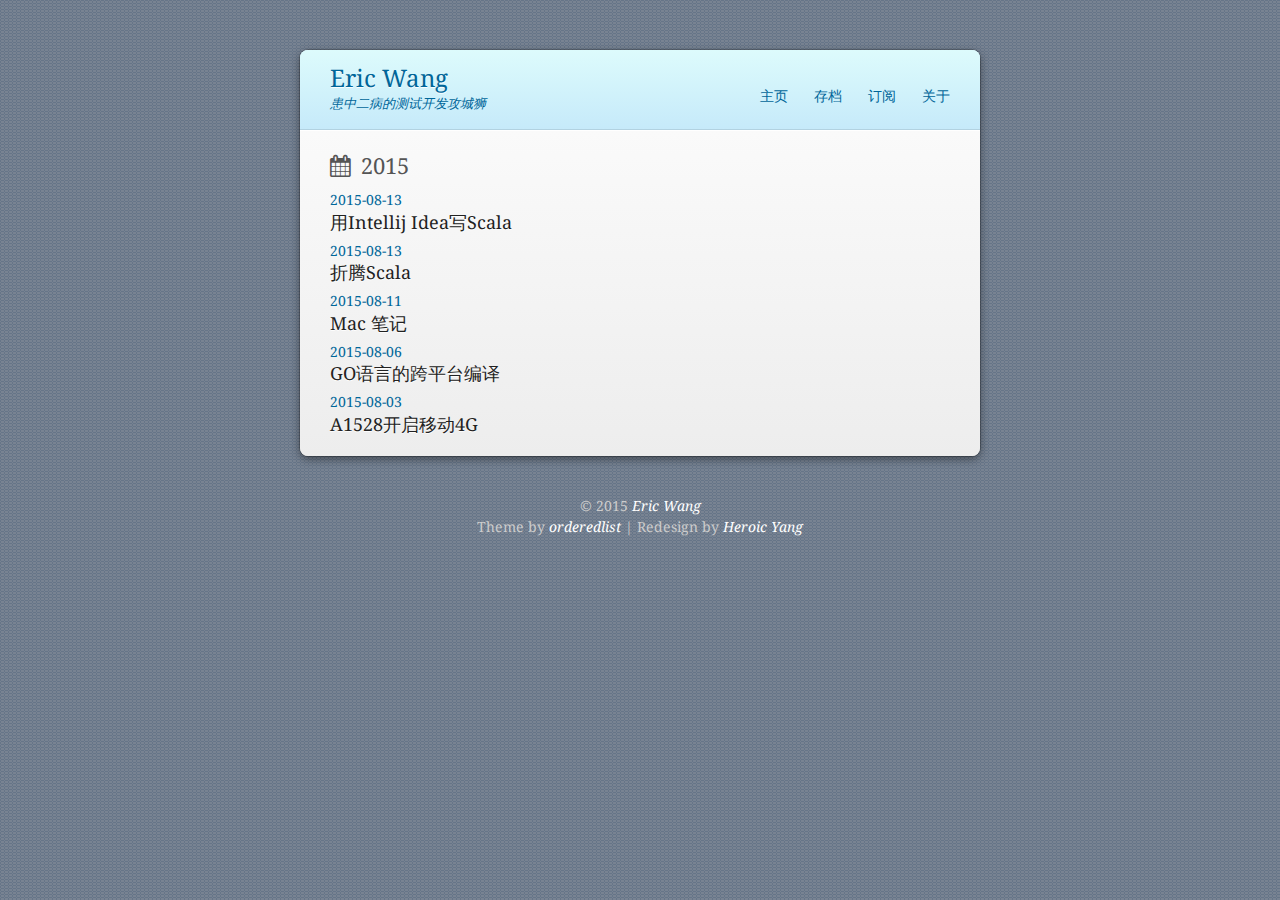
<file: archives/2015/08/index.html>
<!DOCTYPE HTML>
<html>
<head>
  <meta charset="utf-8">
  <meta http-equiv="X-UA-Compatible" content="chrome=1">
  <meta name="baidu-site-verification" content="8PSXUpZTlU" />
  
  <title>归档: 2015/8 | Eric Wang</title>
  <meta name="viewport" content="width=device-width, initial-scale=1, maximum-scale=1, user-scalable=no">
  
    <meta name="author" content="Eric Wang">
  
  
  <meta name="description">
<meta property="og:type" content="website">
<meta property="og:title" content="Eric Wang">
<meta property="og:url" content="http://wangcc.github.io/archives/2015/08/index.html">
<meta property="og:site_name" content="Eric Wang">
<meta property="og:description">
<meta name="twitter:card" content="summary">
<meta name="twitter:title" content="Eric Wang">
<meta name="twitter:description">
  
  
  <link rel="stylesheet" href="../../../css/style.css" type="text/css">
  <!--[if lt IE 9]><script src="//html5shiv.googlecode.com/svn/trunk/html5.js"></script><![endif]-->
  
  <script>
var _hmt = _hmt || [];
(function() {
  var hm = document.createElement("script");
  hm.src = "//hm.baidu.com/hm.js?5a0577f5a3818fb3a31da17440373a0a";
  var s = document.getElementsByTagName("script")[0];
  s.parentNode.insertBefore(hm, s);
})();
</script>

</head>

<body>
  <div class="wrapper">
    <header id="header">
  <div class="title">
    <h1><a href="/">Eric Wang</a></h1>
    <p><a href="/">患中二病的测试开发攻城狮</a></p>
  </div>
  <nav class="nav">
    <ul>
      
        <li><a href="/">主页</a></li>
      
        <li><a href="/archives">存档</a></li>
      
        <li><a href="/atom.xml">订阅</a></li>
      
        <li><a href="/about">关于</a></li>
      
      
    </ul>
    <div class="clearfix"></div>
  </nav>
  <div class="clearfix"></div>
</header>
    <div class="content">


<h2 class="archives-title"><span>2015</span></h2>



  
  
    
    
      
      
      <section class="archives-wrapper">
        
        <div class="archives">
    
    <article class="post">
  <header>
    <a href="/2015/08/13/write-scala-with-intellij/">
  <time datetime="2015-08-13T11:48:00.000Z">
    2015-08-13
  </time>
</a>
    
  
    <h1 class="title"><a href="/2015/08/13/write-scala-with-intellij/">用Intellij Idea写Scala</a></h1>
  

  </header>
</article>
  
    
    
    <article class="post">
  <header>
    <a href="/2015/08/13/scala-get-started/">
  <time datetime="2015-08-13T01:33:32.000Z">
    2015-08-13
  </time>
</a>
    
  
    <h1 class="title"><a href="/2015/08/13/scala-get-started/">折腾Scala</a></h1>
  

  </header>
</article>
  
    
    
    <article class="post">
  <header>
    <a href="/2015/08/11/mac-help/">
  <time datetime="2015-08-10T23:48:35.000Z">
    2015-08-11
  </time>
</a>
    
  
    <h1 class="title"><a href="/2015/08/11/mac-help/">Mac 笔记</a></h1>
  

  </header>
</article>
  
    
    
    <article class="post">
  <header>
    <a href="/2015/08/06/golang-cross-platforms/">
  <time datetime="2015-08-06T10:09:18.000Z">
    2015-08-06
  </time>
</a>
    
  
    <h1 class="title"><a href="/2015/08/06/golang-cross-platforms/">GO语言的跨平台编译</a></h1>
  

  </header>
</article>
  
    
    
    <article class="post">
  <header>
    <a href="/2015/08/03/iphone5s-A1528-cmcc-4g/">
  <time datetime="2015-08-03T00:37:41.000Z">
    2015-08-03
  </time>
</a>
    
  
    <h1 class="title"><a href="/2015/08/03/iphone5s-A1528-cmcc-4g/">A1528开启移动4G</a></h1>
  

  </header>
</article>
  
  
    </div></section>
  

</div>
  </div>
  <footer id="footer"><div class="copyright">
  
  &copy; 2015 <a href="/">Eric Wang</a>
  
</div>
<div class="theme-copyright">
  Theme by <a href="https://github.com/orderedlist" target="_blank">orderedlist</a>
   |
  Redesign by <a href="http://heroicyang.com/" target="_blank">Heroic Yang</a>
</div>
</footer>
  <script src="/js/jquery.min.js"></script>
<script src="/js/scale.fix.js"></script>
<script src="/js/jquery.imagesloaded.min.js"></script>
<script src="/js/gallery.js"></script>


<script type="text/javascript">
  var duoshuoQuery = { short_name: 'coode' };
  (function() {
    var ds = document.createElement('script');
    ds.type = 'text/javascript';
    ds.async = true;
    ds.src = 'http://static.duoshuo.com/embed.js';
    ds.charset = 'UTF-8';
    (document.getElementsByTagName('head')[0] || document.getElementsByTagName('body')[0]).appendChild(ds);
  })();
</script>



<link rel="stylesheet" href="/fancybox/jquery.fancybox.css" media="screen" type="text/css">
<script src="/fancybox/jquery.fancybox.pack.js"></script>
<script type="text/javascript">
  (function($){
    $('.fancybox').fancybox();
  })(jQuery);
</script>


</body>
</html>
</file>
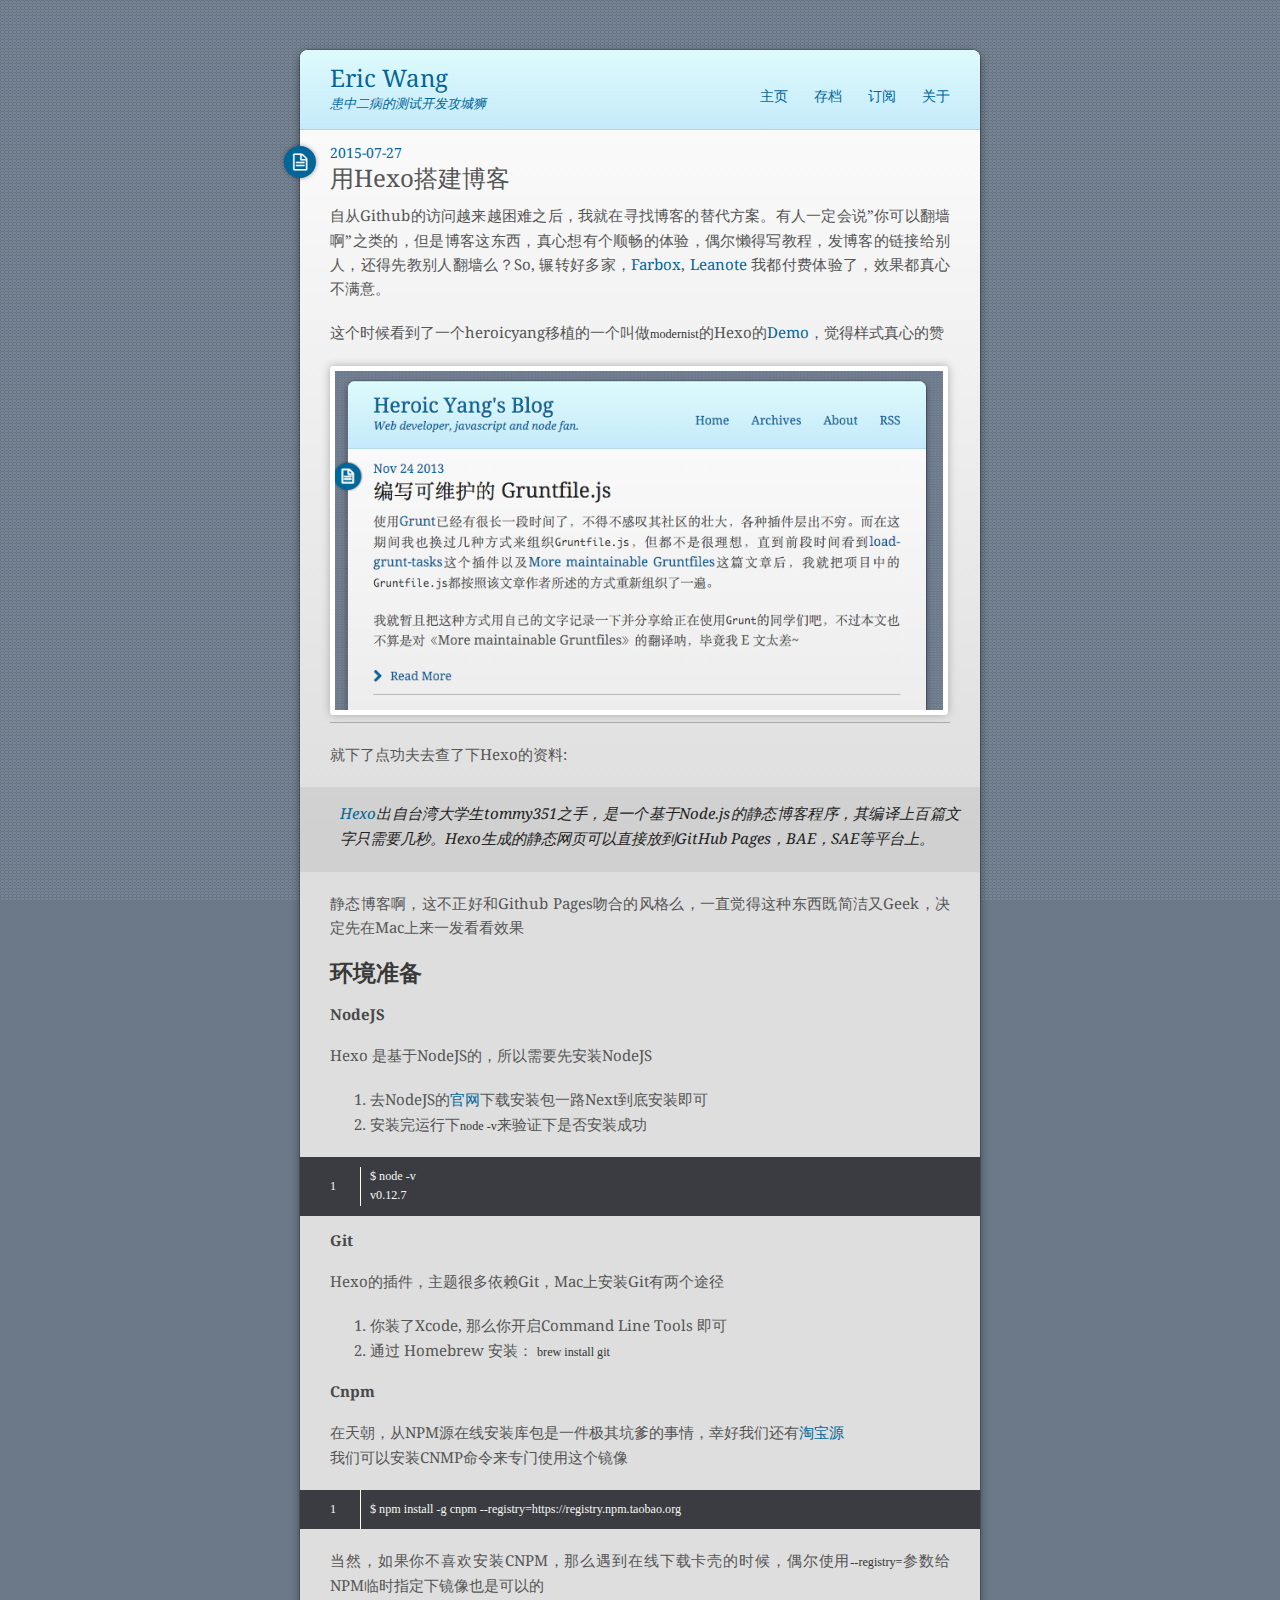
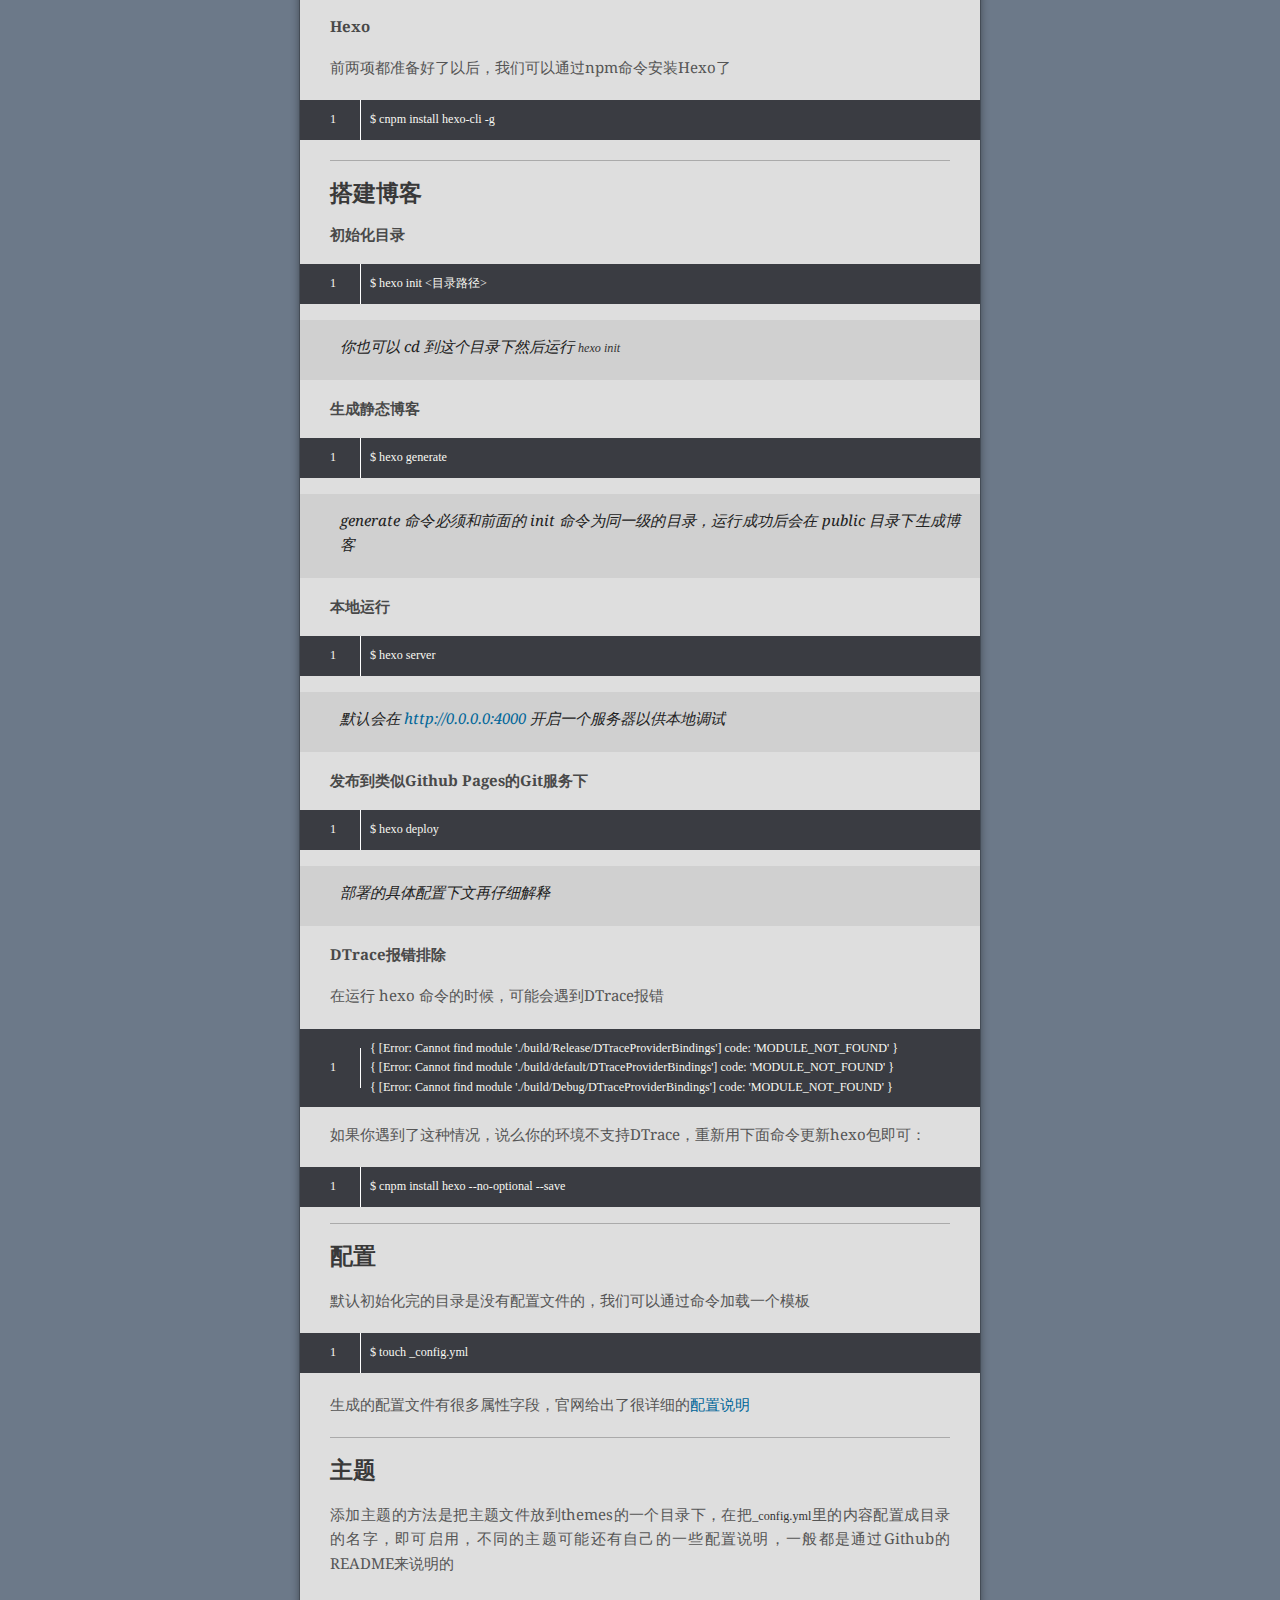
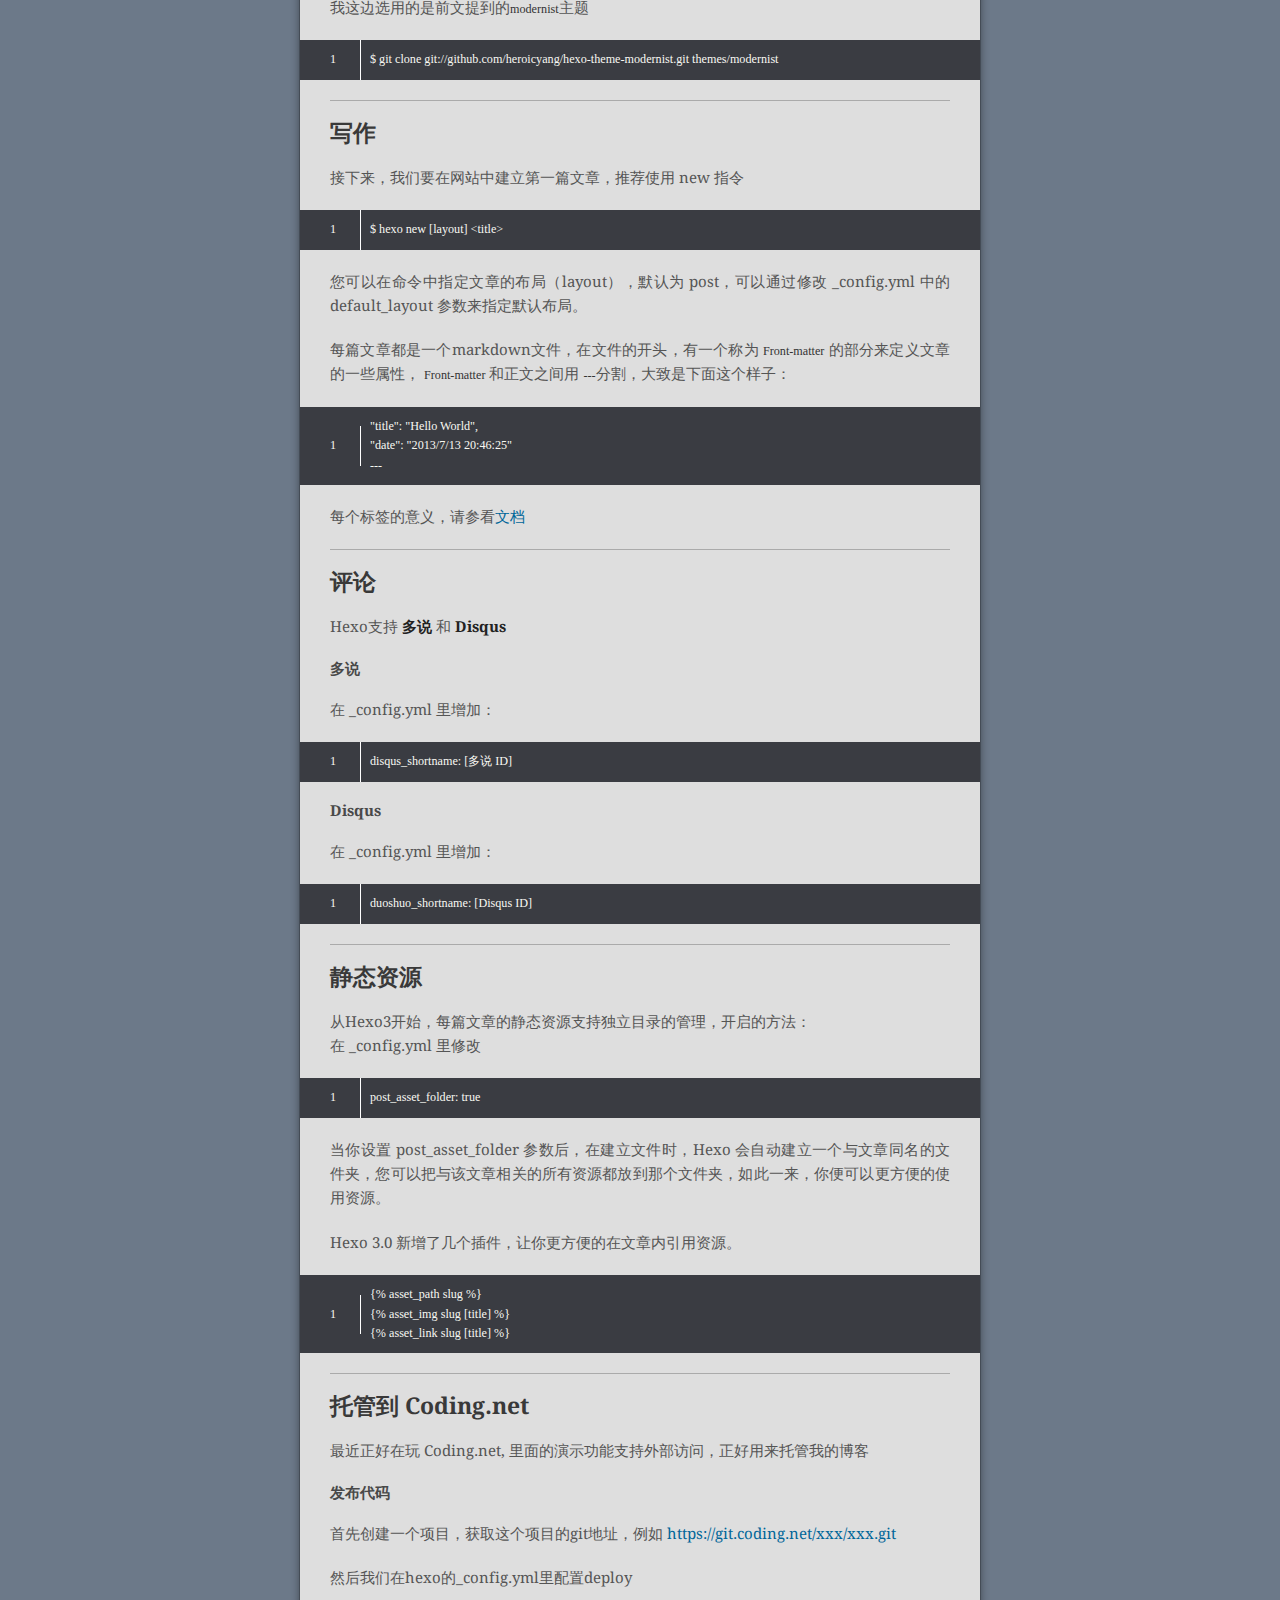
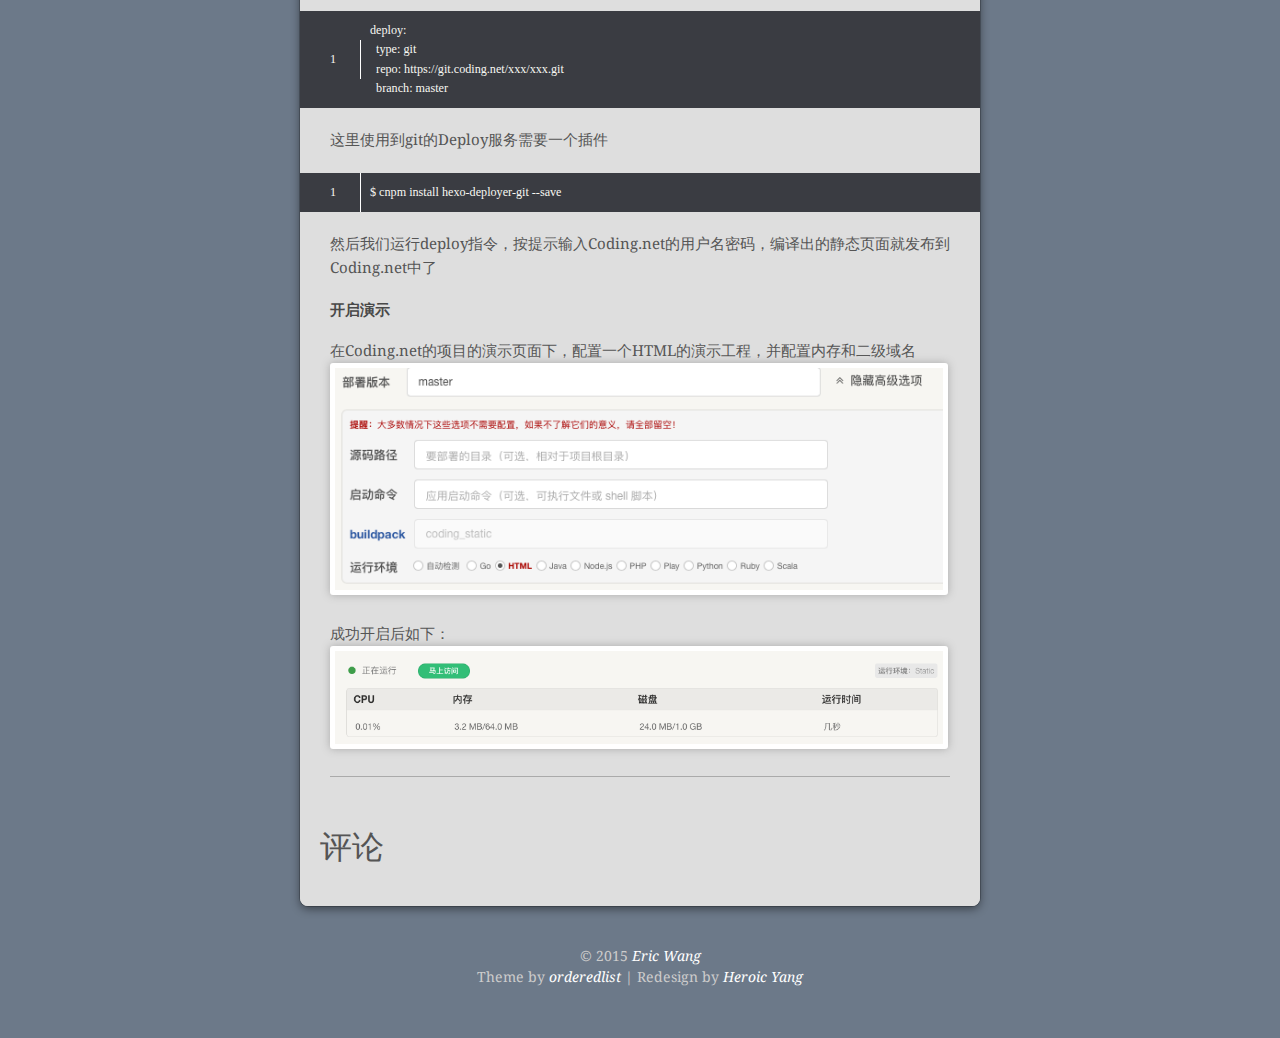
<file: 2015/07/27/build-hexo-blog/index.html>
<!DOCTYPE HTML>
<html>
<head>
  <meta charset="utf-8">
  <meta http-equiv="X-UA-Compatible" content="chrome=1">
  <meta name="baidu-site-verification" content="8PSXUpZTlU" />
  
  <title>用Hexo搭建博客 | Eric Wang</title>
  <meta name="viewport" content="width=device-width, initial-scale=1, maximum-scale=1, user-scalable=no">
  
    <meta name="author" content="Eric Wang">
  
  
    <meta name="description" content="自从Github的访问越来越困难之后，我就在寻找博客的替代方案。有人一定会说”你可以翻墙啊”之类的，但是博客这东西，真心想有个顺畅的体验，偶尔懒得写教程，发博客的链接给别人，还得先教别人翻墙么？So, 辗转好多家，Farbox, Leanote 我都付费体验了，效果都真心不满意。
这个时候看到了一个heroicyang移植的一个叫做modernist的Hexo的Demo，觉得样式真心的赞


就下">
  
  <meta name="description" content="自从Github的访问越来越困难之后，我就在寻找博客的替代方案。有人一定会说”你可以翻墙啊”之类的，但是博客这东西，真心想有个顺畅的体验，偶尔懒得写教程，发博客的链接给别人，还得先教别人翻墙么？So, 辗转好多家，Farbox, Leanote 我都付费体验了，效果都真心不满意。
这个时候看到了一个heroicyang移植的一个叫做modernist的Hexo的Demo，觉得样式真心的赞


就下">
<meta property="og:type" content="article">
<meta property="og:title" content="用Hexo搭建博客">
<meta property="og:url" content="http://wangcc.github.io/2015/07/27/build-hexo-blog/index.html">
<meta property="og:site_name" content="Eric Wang">
<meta property="og:description" content="自从Github的访问越来越困难之后，我就在寻找博客的替代方案。有人一定会说”你可以翻墙啊”之类的，但是博客这东西，真心想有个顺畅的体验，偶尔懒得写教程，发博客的链接给别人，还得先教别人翻墙么？So, 辗转好多家，Farbox, Leanote 我都付费体验了，效果都真心不满意。
这个时候看到了一个heroicyang移植的一个叫做modernist的Hexo的Demo，觉得样式真心的赞


就下">
<meta property="og:image" content="http://wangcc.github.io/static/build-hexo-blog/QQ20150729-1@2x.png">
<meta property="og:image" content="http://wangcc.github.io/static/build-hexo-blog/QQ20150729-6@2x.png">
<meta property="og:image" content="http://wangcc.github.io/static/build-hexo-blog/QQ20150729-5@2x.png">
<meta property="og:updated_time" content="2015-07-29T08:40:35.000Z">
<meta name="twitter:card" content="summary">
<meta name="twitter:title" content="用Hexo搭建博客">
<meta name="twitter:description" content="自从Github的访问越来越困难之后，我就在寻找博客的替代方案。有人一定会说”你可以翻墙啊”之类的，但是博客这东西，真心想有个顺畅的体验，偶尔懒得写教程，发博客的链接给别人，还得先教别人翻墙么？So, 辗转好多家，Farbox, Leanote 我都付费体验了，效果都真心不满意。
这个时候看到了一个heroicyang移植的一个叫做modernist的Hexo的Demo，觉得样式真心的赞


就下">
  
  
  <link rel="stylesheet" href="../../../../css/style.css" type="text/css">
  <!--[if lt IE 9]><script src="//html5shiv.googlecode.com/svn/trunk/html5.js"></script><![endif]-->
  
  <script>
var _hmt = _hmt || [];
(function() {
  var hm = document.createElement("script");
  hm.src = "//hm.baidu.com/hm.js?5a0577f5a3818fb3a31da17440373a0a";
  var s = document.getElementsByTagName("script")[0];
  s.parentNode.insertBefore(hm, s);
})();
</script>

</head>

<body>
  <div class="wrapper">
    <header id="header">
  <div class="title">
    <h1><a href="/">Eric Wang</a></h1>
    <p><a href="/">患中二病的测试开发攻城狮</a></p>
  </div>
  <nav class="nav">
    <ul>
      
        <li><a href="/">主页</a></li>
      
        <li><a href="/archives">存档</a></li>
      
        <li><a href="/atom.xml">订阅</a></li>
      
        <li><a href="/about">关于</a></li>
      
      
    </ul>
    <div class="clearfix"></div>
  </nav>
  <div class="clearfix"></div>
</header>
    <div class="content"><article class="post">
  <header>
    
      <div class="icon"></div>
      <a href="/2015/07/27/build-hexo-blog/">
  <time datetime="2015-07-27T02:00:00.000Z">
    2015-07-27
  </time>
</a>
    
    
  
    <h1 class="title">用Hexo搭建博客</h1>
  

  </header>
  
  <div class="entry">
    
      <p>自从Github的访问越来越困难之后，我就在寻找博客的替代方案。有人一定会说”你可以翻墙啊”之类的，但是博客这东西，真心想有个顺畅的体验，偶尔懒得写教程，发博客的链接给别人，还得先教别人翻墙么？So, 辗转好多家，<a href="www.farbox.com">Farbox</a>, <a href="www.leanote.com">Leanote</a> 我都付费体验了，效果都真心不满意。</p>
<p>这个时候看到了一个heroicyang移植的一个叫做<code>modernist</code>的Hexo的<a href="http://modernist.heroicyang.com/" target="_blank" rel="external">Demo</a>，觉得样式真心的赞</p>
<img src="/static/build-hexo-blog/QQ20150729-1@2x.png">
<hr>
<p>就下了点功夫去查了下Hexo的资料:</p>
<blockquote><p><a href="https://hexo.io/zh-cn/" target="_blank" rel="external">Hexo</a>出自台湾大学生tommy351之手，是一个基于Node.js的静态博客程序，其编译上百篇文字只需要几秒。Hexo生成的静态网页可以直接放到GitHub Pages，BAE，SAE等平台上。</p>
</blockquote>
<p>静态博客啊，这不正好和Github Pages吻合的风格么，一直觉得这种东西既简洁又Geek，决定先在Mac上来一发看看效果</p>
<a id="more"></a>
<h2 id="环境准备">环境准备</h2><h4 id="NodeJS">NodeJS</h4><p>Hexo 是基于NodeJS的，所以需要先安装NodeJS</p>
<ol>
<li>去NodeJS的<a href="https://nodejs.org" target="_blank" rel="external">官网</a>下载安装包一路Next到底安装即可</li>
<li>安装完运行下<code>node -v</code>来验证下是否安装成功</li>
</ol>
<figure class="highlight plain"><table><tr><td class="gutter"><pre><span class="line">1</span><br></pre></td><td class="code"><pre><span class="line">$ node -v&#10;v0.12.7</span><br></pre></td></tr></table></figure>
<h4 id="Git">Git</h4><p>Hexo的插件，主题很多依赖Git，Mac上安装Git有两个途径</p>
<ol>
<li>你装了Xcode, 那么你开启Command Line Tools 即可</li>
<li>通过 Homebrew 安装： <code>brew install git</code></li>
</ol>
<h4 id="Cnpm">Cnpm</h4><p>在天朝，从NPM源在线安装库包是一件极其坑爹的事情，幸好我们还有<a href="http://npm.taobao.org" target="_blank" rel="external">淘宝源</a><br>我们可以安装CNMP命令来专门使用这个镜像<br><figure class="highlight plain"><table><tr><td class="gutter"><pre><span class="line">1</span><br></pre></td><td class="code"><pre><span class="line">$ npm install -g cnpm --registry=https://registry.npm.taobao.org</span><br></pre></td></tr></table></figure></p>
<p>当然，如果你不喜欢安装CNPM，那么遇到在线下载卡壳的时候，偶尔使用<code>--registry=</code>参数给NPM临时指定下镜像也是可以的</p>
<h4 id="Hexo">Hexo</h4><p>前两项都准备好了以后，我们可以通过npm命令安装Hexo了<br><figure class="highlight plain"><table><tr><td class="gutter"><pre><span class="line">1</span><br></pre></td><td class="code"><pre><span class="line">$ cnpm install hexo-cli -g</span><br></pre></td></tr></table></figure></p>
<hr>
<h2 id="搭建博客">搭建博客</h2><h4 id="初始化目录">初始化目录</h4><figure class="highlight plain"><table><tr><td class="gutter"><pre><span class="line">1</span><br></pre></td><td class="code"><pre><span class="line">$ hexo init &#60;&#30446;&#24405;&#36335;&#24452;&#62;</span><br></pre></td></tr></table></figure>
<blockquote><p>你也可以 cd 到这个目录下然后运行 <code>hexo init</code></p>
</blockquote>
<h4 id="生成静态博客">生成静态博客</h4><figure class="highlight plain"><table><tr><td class="gutter"><pre><span class="line">1</span><br></pre></td><td class="code"><pre><span class="line">$ hexo generate</span><br></pre></td></tr></table></figure>
<blockquote><p>generate 命令必须和前面的 init 命令为同一级的目录，运行成功后会在 public 目录下生成博客</p>
</blockquote>
<h4 id="本地运行">本地运行</h4><figure class="highlight plain"><table><tr><td class="gutter"><pre><span class="line">1</span><br></pre></td><td class="code"><pre><span class="line">$ hexo server</span><br></pre></td></tr></table></figure>
<blockquote><p>默认会在 <a href="http://0.0.0.0:4000" target="_blank" rel="external">http://0.0.0.0:4000</a> 开启一个服务器以供本地调试</p>
</blockquote>
<h4 id="发布到类似Github_Pages的Git服务下">发布到类似Github Pages的Git服务下</h4><figure class="highlight plain"><table><tr><td class="gutter"><pre><span class="line">1</span><br></pre></td><td class="code"><pre><span class="line">$ hexo deploy</span><br></pre></td></tr></table></figure>
<blockquote><p>部署的具体配置下文再仔细解释</p>
</blockquote>
<h4 id="DTrace报错排除">DTrace报错排除</h4><p>在运行 hexo 命令的时候，可能会遇到DTrace报错</p>
<figure class="highlight plain"><table><tr><td class="gutter"><pre><span class="line">1</span><br></pre></td><td class="code"><pre><span class="line">&#123; [Error: Cannot find module &#39;./build/Release/DTraceProviderBindings&#39;] code: &#39;MODULE_NOT_FOUND&#39; &#125;&#10;&#123; [Error: Cannot find module &#39;./build/default/DTraceProviderBindings&#39;] code: &#39;MODULE_NOT_FOUND&#39; &#125;&#10;&#123; [Error: Cannot find module &#39;./build/Debug/DTraceProviderBindings&#39;] code: &#39;MODULE_NOT_FOUND&#39; &#125;</span><br></pre></td></tr></table></figure>
<p>如果你遇到了这种情况，说么你的环境不支持DTrace，重新用下面命令更新hexo包即可：</p>
<figure class="highlight plain"><table><tr><td class="gutter"><pre><span class="line">1</span><br></pre></td><td class="code"><pre><span class="line">$ cnpm install hexo --no-optional --save</span><br></pre></td></tr></table></figure>
<hr>
<h2 id="配置">配置</h2><p>默认初始化完的目录是没有配置文件的，我们可以通过命令加载一个模板<br><figure class="highlight plain"><table><tr><td class="gutter"><pre><span class="line">1</span><br></pre></td><td class="code"><pre><span class="line">$ touch _config.yml</span><br></pre></td></tr></table></figure></p>
<p>生成的配置文件有很多属性字段，官网给出了很详细的<a href="https://hexo.io/zh-cn/docs/configuration.html" target="_blank" rel="external">配置说明</a></p>
<hr>
<h2 id="主题">主题</h2><p>添加主题的方法是把主题文件放到themes的一个目录下，在把<code>_config.yml</code>里的内容配置成目录的名字，即可启用，不同的主题可能还有自己的一些配置说明，一般都是通过Github的README来说明的</p>
<p>我这边选用的是前文提到的<code>modernist</code>主题<br><figure class="highlight plain"><table><tr><td class="gutter"><pre><span class="line">1</span><br></pre></td><td class="code"><pre><span class="line">$ git clone git://github.com/heroicyang/hexo-theme-modernist.git themes/modernist</span><br></pre></td></tr></table></figure></p>
<hr>
<h2 id="写作">写作</h2><p>接下来，我们要在网站中建立第一篇文章，推荐使用 new 指令<br><figure class="highlight plain"><table><tr><td class="gutter"><pre><span class="line">1</span><br></pre></td><td class="code"><pre><span class="line">$ hexo new [layout] &#60;title&#62;</span><br></pre></td></tr></table></figure></p>
<p>您可以在命令中指定文章的布局（layout），默认为 post，可以通过修改 _config.yml 中的 default_layout 参数来指定默认布局。</p>
<p>每篇文章都是一个markdown文件，在文件的开头，有一个称为 <code>Front-matter</code> 的部分来定义文章的一些属性， <code>Front-matter</code> 和正文之间用 <code>---</code>分割，大致是下面这个样子：<br><figure class="highlight plain"><table><tr><td class="gutter"><pre><span class="line">1</span><br></pre></td><td class="code"><pre><span class="line">&#34;title&#34;: &#34;Hello World&#34;,&#10;&#34;date&#34;: &#34;2013/7/13 20:46:25&#34;&#10;---</span><br></pre></td></tr></table></figure></p>
<p>每个标签的意义，请参看<a href="https://hexo.io/zh-cn/docs/front-matter.html" target="_blank" rel="external">文档</a></p>
<hr>
<h2 id="评论">评论</h2><p>Hexo支持 <strong>多说</strong> 和 <strong>Disqus</strong></p>
<h4 id="多说">多说</h4><p>在 _config.yml 里增加：<br><figure class="highlight"><table><tr><td class="gutter"><pre><span class="line">1</span><br></pre></td><td class="code"><pre><span class="line">disqus_shortname: [&#22810;&#35828; ID]</span><br></pre></td></tr></table></figure></p>
<h4 id="Disqus">Disqus</h4><p>在 _config.yml 里增加：<br><figure class="highlight"><table><tr><td class="gutter"><pre><span class="line">1</span><br></pre></td><td class="code"><pre><span class="line">duoshuo_shortname: [Disqus ID]</span><br></pre></td></tr></table></figure></p>
<hr>
<h2 id="静态资源">静态资源</h2><p>从Hexo3开始，每篇文章的静态资源支持独立目录的管理，开启的方法：<br>在 _config.yml 里修改<br><figure class="highlight"><table><tr><td class="gutter"><pre><span class="line">1</span><br></pre></td><td class="code"><pre><span class="line">post_asset_folder: true</span><br></pre></td></tr></table></figure></p>
<p>当你设置 post_asset_folder 参数后，在建立文件时，Hexo 会自动建立一个与文章同名的文件夹，您可以把与该文章相关的所有资源都放到那个文件夹，如此一来，你便可以更方便的使用资源。</p>
<p>Hexo 3.0 新增了几个插件，让你更方便的在文章内引用资源。<br><figure class="highlight plain"><table><tr><td class="gutter"><pre><span class="line">1</span><br></pre></td><td class="code"><pre><span class="line">&#123;% asset_path slug %&#125;&#10;&#123;% asset_img slug [title] %&#125;&#10;&#123;% asset_link slug [title] %&#125;</span><br></pre></td></tr></table></figure></p>
<hr>
<h2 id="托管到_Coding-net">托管到 Coding.net</h2><p>最近正好在玩 Coding.net, 里面的演示功能支持外部访问，正好用来托管我的博客</p>
<h4 id="发布代码">发布代码</h4><p>首先创建一个项目，获取这个项目的git地址，例如 <a href="https://git.coding.net/xxx/xxx.git" target="_blank" rel="external">https://git.coding.net/xxx/xxx.git</a></p>
<p>然后我们在hexo的_config.yml里配置deploy<br><figure class="highlight"><table><tr><td class="gutter"><pre><span class="line">1</span><br></pre></td><td class="code"><pre><span class="line">deploy:&#10;  type: git&#10;  repo: https://git.coding.net/xxx/xxx.git&#10;  branch: master</span><br></pre></td></tr></table></figure></p>
<p>这里使用到git的Deploy服务需要一个插件<br><figure class="highlight"><table><tr><td class="gutter"><pre><span class="line">1</span><br></pre></td><td class="code"><pre><span class="line">$ cnpm install hexo-deployer-git --save</span><br></pre></td></tr></table></figure></p>
<p>然后我们运行deploy指令，按提示输入Coding.net的用户名密码，编译出的静态页面就发布到Coding.net中了</p>
<h4 id="开启演示">开启演示</h4><p>在Coding.net的项目的演示页面下，配置一个HTML的演示工程，并配置内存和二级域名<br><img src="/static/build-hexo-blog/QQ20150729-6@2x.png"></p>
<p>成功开启后如下：<br><img src="/static/build-hexo-blog/QQ20150729-5@2x.png"></p>

    
  </div>
  <footer>
    
      
      
    
    <div class="clearfix"></div>
  </footer>
</article>


<section id="comment">
  <h1 class="title">评论</h1>
  <div class="ds-thread" data-title="用Hexo搭建博客">
  </div>
</section>
</div>
  </div>
  <footer id="footer"><div class="copyright">
  
  &copy; 2015 <a href="/">Eric Wang</a>
  
</div>
<div class="theme-copyright">
  Theme by <a href="https://github.com/orderedlist" target="_blank">orderedlist</a>
   |
  Redesign by <a href="http://heroicyang.com/" target="_blank">Heroic Yang</a>
</div>
</footer>
  <script src="/js/jquery.min.js"></script>
<script src="/js/scale.fix.js"></script>
<script src="/js/jquery.imagesloaded.min.js"></script>
<script src="/js/gallery.js"></script>


<script type="text/javascript">
  var duoshuoQuery = { short_name: 'coode' };
  (function() {
    var ds = document.createElement('script');
    ds.type = 'text/javascript';
    ds.async = true;
    ds.src = 'http://static.duoshuo.com/embed.js';
    ds.charset = 'UTF-8';
    (document.getElementsByTagName('head')[0] || document.getElementsByTagName('body')[0]).appendChild(ds);
  })();
</script>



<link rel="stylesheet" href="/fancybox/jquery.fancybox.css" media="screen" type="text/css">
<script src="/fancybox/jquery.fancybox.pack.js"></script>
<script type="text/javascript">
  (function($){
    $('.fancybox').fancybox();
  })(jQuery);
</script>


</body>
</html>
</file>
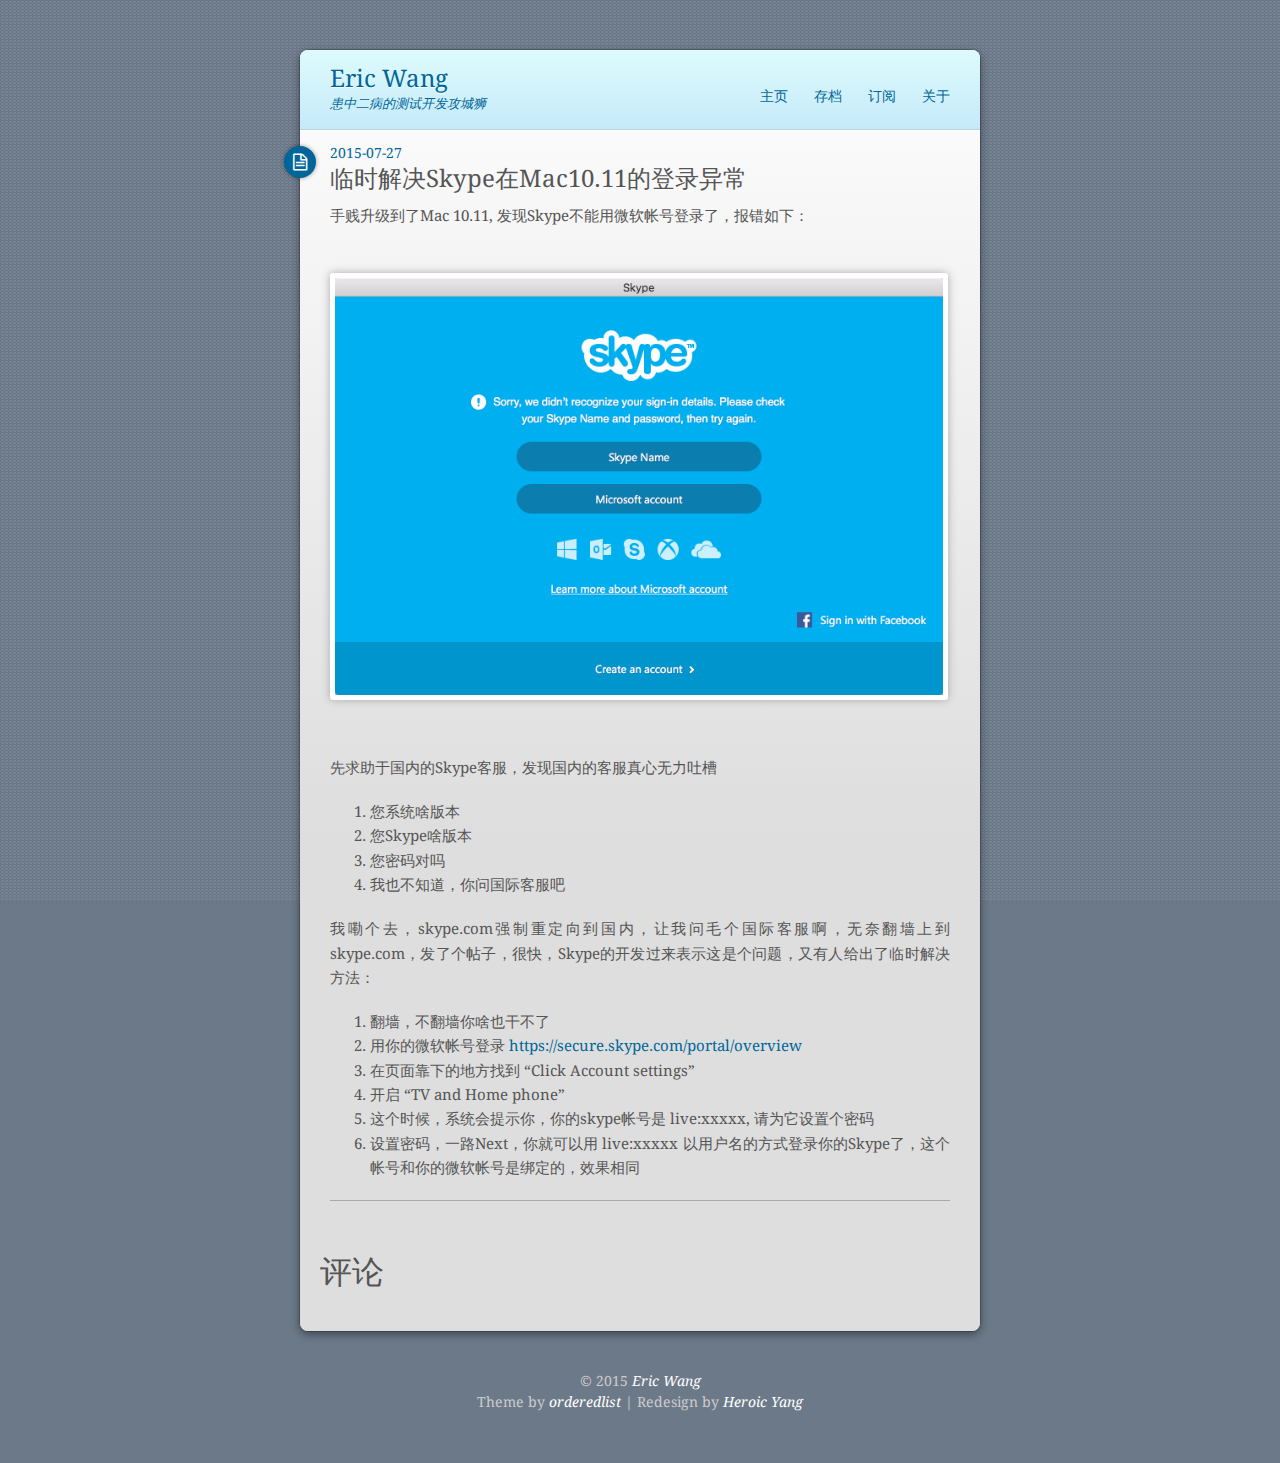
<file: 2015/07/27/skype-microsoft-mac-10-11/index.html>
<!DOCTYPE HTML>
<html>
<head>
  <meta charset="utf-8">
  <meta http-equiv="X-UA-Compatible" content="chrome=1">
  <meta name="baidu-site-verification" content="8PSXUpZTlU" />
  
  <title>临时解决Skype在Mac10.11的登录异常 | Eric Wang</title>
  <meta name="viewport" content="width=device-width, initial-scale=1, maximum-scale=1, user-scalable=no">
  
    <meta name="author" content="Eric Wang">
  
  
    <meta name="description" content="手贱升级到了Mac 10.11, 发现Skype不能用微软帐号登录了，报错如下：">
  
  <meta name="description" content="手贱升级到了Mac 10.11, 发现Skype不能用微软帐号登录了，报错如下：">
<meta property="og:type" content="article">
<meta property="og:title" content="临时解决Skype在Mac10.11的登录异常">
<meta property="og:url" content="http://wangcc.github.io/2015/07/27/skype-microsoft-mac-10-11/index.html">
<meta property="og:site_name" content="Eric Wang">
<meta property="og:description" content="手贱升级到了Mac 10.11, 发现Skype不能用微软帐号登录了，报错如下：">
<meta property="og:image" content="http://wangcc.github.io/static/skype-microsoft-mac-10-11/QQ20150724-3@2x.png">
<meta property="og:updated_time" content="2015-07-29T08:40:41.000Z">
<meta name="twitter:card" content="summary">
<meta name="twitter:title" content="临时解决Skype在Mac10.11的登录异常">
<meta name="twitter:description" content="手贱升级到了Mac 10.11, 发现Skype不能用微软帐号登录了，报错如下：">
  
  
  <link rel="stylesheet" href="../../../../css/style.css" type="text/css">
  <!--[if lt IE 9]><script src="//html5shiv.googlecode.com/svn/trunk/html5.js"></script><![endif]-->
  
  <script>
var _hmt = _hmt || [];
(function() {
  var hm = document.createElement("script");
  hm.src = "//hm.baidu.com/hm.js?5a0577f5a3818fb3a31da17440373a0a";
  var s = document.getElementsByTagName("script")[0];
  s.parentNode.insertBefore(hm, s);
})();
</script>

</head>

<body>
  <div class="wrapper">
    <header id="header">
  <div class="title">
    <h1><a href="/">Eric Wang</a></h1>
    <p><a href="/">患中二病的测试开发攻城狮</a></p>
  </div>
  <nav class="nav">
    <ul>
      
        <li><a href="/">主页</a></li>
      
        <li><a href="/archives">存档</a></li>
      
        <li><a href="/atom.xml">订阅</a></li>
      
        <li><a href="/about">关于</a></li>
      
      
    </ul>
    <div class="clearfix"></div>
  </nav>
  <div class="clearfix"></div>
</header>
    <div class="content"><article class="post">
  <header>
    
      <div class="icon"></div>
      <a href="/2015/07/27/skype-microsoft-mac-10-11/">
  <time datetime="2015-07-27T03:00:00.000Z">
    2015-07-27
  </time>
</a>
    
    
  
    <h1 class="title">临时解决Skype在Mac10.11的登录异常</h1>
  

  </header>
  
  <div class="entry">
    
      <p>手贱升级到了Mac 10.11, 发现Skype不能用微软帐号登录了，报错如下：<br><br></p>
<img src="/static/skype-microsoft-mac-10-11/QQ20150724-3@2x.png">
<a id="more"></a>
<p><br><br>先求助于国内的Skype客服，发现国内的客服真心无力吐槽</p>
<ol>
<li>您系统啥版本</li>
<li>您Skype啥版本</li>
<li>您密码对吗</li>
<li>我也不知道，你问国际客服吧</li>
</ol>
<p>我嘞个去，skype.com强制重定向到国内，让我问毛个国际客服啊，无奈翻墙上到skype.com，发了个帖子，很快，Skype的开发过来表示这是个问题，又有人给出了临时解决方法：</p>
<ol>
<li>翻墙，不翻墙你啥也干不了</li>
<li>用你的微软帐号登录 <a href="https://secure.skype.com/portal/overview" target="_blank" rel="external">https://secure.skype.com/portal/overview</a></li>
<li>在页面靠下的地方找到 “Click Account settings”</li>
<li>开启 “TV and Home phone”</li>
<li>这个时候，系统会提示你，你的skype帐号是 live:xxxxx, 请为它设置个密码</li>
<li>设置密码，一路Next，你就可以用 live:xxxxx 以用户名的方式登录你的Skype了，这个帐号和你的微软帐号是绑定的，效果相同</li>
</ol>

    
  </div>
  <footer>
    
      
      
    
    <div class="clearfix"></div>
  </footer>
</article>


<section id="comment">
  <h1 class="title">评论</h1>
  <div class="ds-thread" data-title="临时解决Skype在Mac10.11的登录异常">
  </div>
</section>
</div>
  </div>
  <footer id="footer"><div class="copyright">
  
  &copy; 2015 <a href="/">Eric Wang</a>
  
</div>
<div class="theme-copyright">
  Theme by <a href="https://github.com/orderedlist" target="_blank">orderedlist</a>
   |
  Redesign by <a href="http://heroicyang.com/" target="_blank">Heroic Yang</a>
</div>
</footer>
  <script src="/js/jquery.min.js"></script>
<script src="/js/scale.fix.js"></script>
<script src="/js/jquery.imagesloaded.min.js"></script>
<script src="/js/gallery.js"></script>


<script type="text/javascript">
  var duoshuoQuery = { short_name: 'coode' };
  (function() {
    var ds = document.createElement('script');
    ds.type = 'text/javascript';
    ds.async = true;
    ds.src = 'http://static.duoshuo.com/embed.js';
    ds.charset = 'UTF-8';
    (document.getElementsByTagName('head')[0] || document.getElementsByTagName('body')[0]).appendChild(ds);
  })();
</script>



<link rel="stylesheet" href="/fancybox/jquery.fancybox.css" media="screen" type="text/css">
<script src="/fancybox/jquery.fancybox.pack.js"></script>
<script type="text/javascript">
  (function($){
    $('.fancybox').fancybox();
  })(jQuery);
</script>


</body>
</html>
</file>
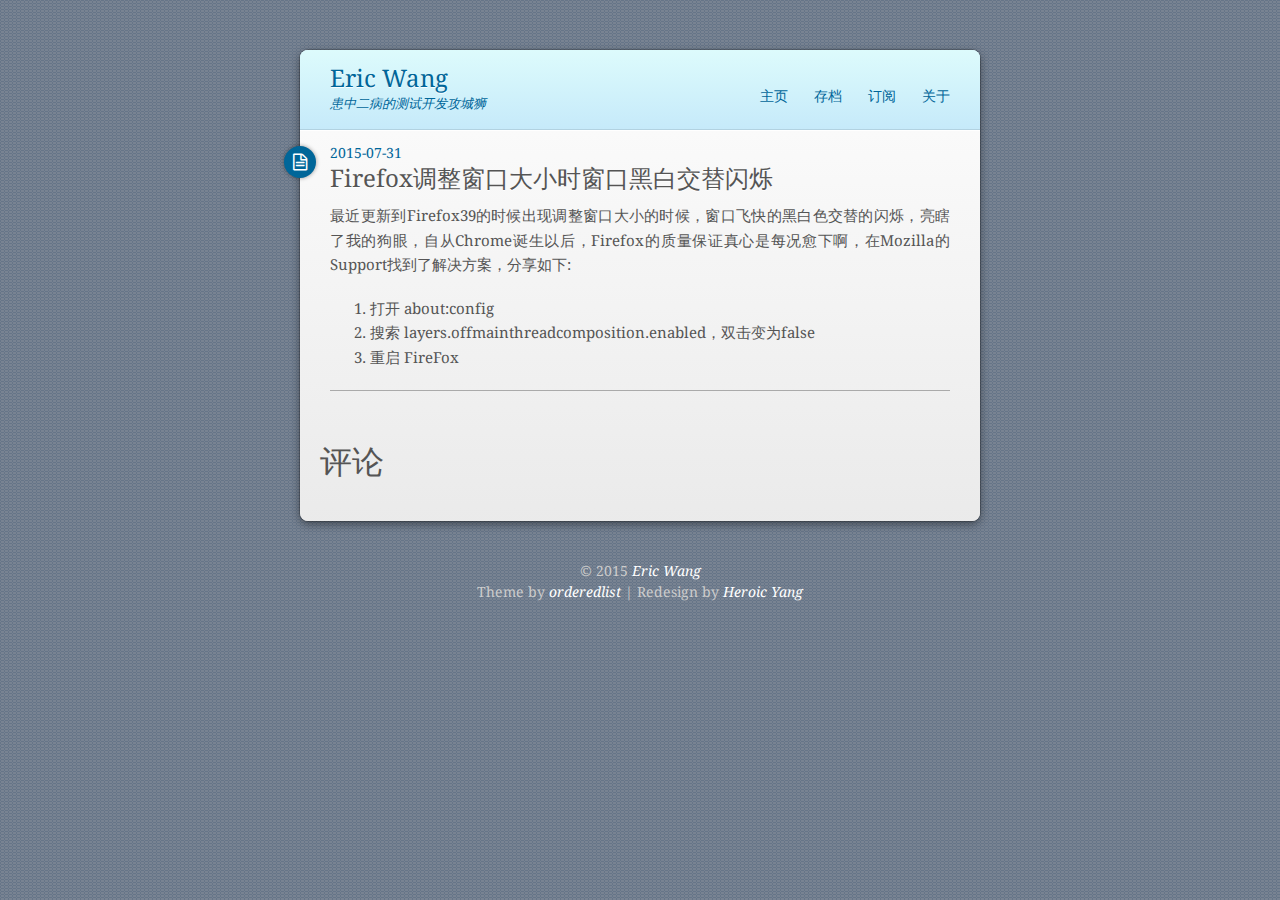
<file: 2015/07/31/firefox-resize-bug-mac/index.html>
<!DOCTYPE HTML>
<html>
<head>
  <meta charset="utf-8">
  <meta http-equiv="X-UA-Compatible" content="chrome=1">
  <meta name="baidu-site-verification" content="8PSXUpZTlU" />
  
  <title>Firefox调整窗口大小时窗口黑白交替闪烁 | Eric Wang</title>
  <meta name="viewport" content="width=device-width, initial-scale=1, maximum-scale=1, user-scalable=no">
  
    <meta name="author" content="Eric Wang">
  
  
    <meta name="description" content="最近更新到Firefox39的时候出现调整窗口大小的时候，窗口飞快的黑白色交替的闪烁，亮瞎了我的狗眼，自从Chrome诞生以后，Firefox的质量保证真心是每况愈下啊，在Mozilla的Support找到了解决方案，分享如下:

打开 about:config
搜索 layers.offmainthreadcomposition.enabled，双击变为false
重启 FireFox">
  
  <meta name="description" content="最近更新到Firefox39的时候出现调整窗口大小的时候，窗口飞快的黑白色交替的闪烁，亮瞎了我的狗眼，自从Chrome诞生以后，Firefox的质量保证真心是每况愈下啊，在Mozilla的Support找到了解决方案，分享如下:

打开 about:config
搜索 layers.offmainthreadcomposition.enabled，双击变为false
重启 FireFox">
<meta property="og:type" content="article">
<meta property="og:title" content="Firefox调整窗口大小时窗口黑白交替闪烁">
<meta property="og:url" content="http://wangcc.github.io/2015/07/31/firefox-resize-bug-mac/index.html">
<meta property="og:site_name" content="Eric Wang">
<meta property="og:description" content="最近更新到Firefox39的时候出现调整窗口大小的时候，窗口飞快的黑白色交替的闪烁，亮瞎了我的狗眼，自从Chrome诞生以后，Firefox的质量保证真心是每况愈下啊，在Mozilla的Support找到了解决方案，分享如下:

打开 about:config
搜索 layers.offmainthreadcomposition.enabled，双击变为false
重启 FireFox">
<meta property="og:updated_time" content="2015-08-03T00:34:17.000Z">
<meta name="twitter:card" content="summary">
<meta name="twitter:title" content="Firefox调整窗口大小时窗口黑白交替闪烁">
<meta name="twitter:description" content="最近更新到Firefox39的时候出现调整窗口大小的时候，窗口飞快的黑白色交替的闪烁，亮瞎了我的狗眼，自从Chrome诞生以后，Firefox的质量保证真心是每况愈下啊，在Mozilla的Support找到了解决方案，分享如下:

打开 about:config
搜索 layers.offmainthreadcomposition.enabled，双击变为false
重启 FireFox">
  
  
  <link rel="stylesheet" href="../../../../css/style.css" type="text/css">
  <!--[if lt IE 9]><script src="//html5shiv.googlecode.com/svn/trunk/html5.js"></script><![endif]-->
  
  <script>
var _hmt = _hmt || [];
(function() {
  var hm = document.createElement("script");
  hm.src = "//hm.baidu.com/hm.js?5a0577f5a3818fb3a31da17440373a0a";
  var s = document.getElementsByTagName("script")[0];
  s.parentNode.insertBefore(hm, s);
})();
</script>

</head>

<body>
  <div class="wrapper">
    <header id="header">
  <div class="title">
    <h1><a href="/">Eric Wang</a></h1>
    <p><a href="/">患中二病的测试开发攻城狮</a></p>
  </div>
  <nav class="nav">
    <ul>
      
        <li><a href="/">主页</a></li>
      
        <li><a href="/archives">存档</a></li>
      
        <li><a href="/atom.xml">订阅</a></li>
      
        <li><a href="/about">关于</a></li>
      
      
    </ul>
    <div class="clearfix"></div>
  </nav>
  <div class="clearfix"></div>
</header>
    <div class="content"><article class="post">
  <header>
    
      <div class="icon"></div>
      <a href="/2015/07/31/firefox-resize-bug-mac/">
  <time datetime="2015-07-31T02:33:57.000Z">
    2015-07-31
  </time>
</a>
    
    
  
    <h1 class="title">Firefox调整窗口大小时窗口黑白交替闪烁</h1>
  

  </header>
  
  <div class="entry">
    
      <p>最近更新到Firefox39的时候出现调整窗口大小的时候，窗口飞快的黑白色交替的闪烁，亮瞎了我的狗眼，自从Chrome诞生以后，Firefox的质量保证真心是每况愈下啊，在Mozilla的Support找到了解决方案，分享如下:</p>
<ol>
<li>打开 about:config</li>
<li>搜索 layers.offmainthreadcomposition.enabled，双击变为false</li>
<li>重启 FireFox</li>
</ol>

    
  </div>
  <footer>
    
      
      
    
    <div class="clearfix"></div>
  </footer>
</article>


<section id="comment">
  <h1 class="title">评论</h1>
  <div class="ds-thread" data-title="Firefox调整窗口大小时窗口黑白交替闪烁">
  </div>
</section>
</div>
  </div>
  <footer id="footer"><div class="copyright">
  
  &copy; 2015 <a href="/">Eric Wang</a>
  
</div>
<div class="theme-copyright">
  Theme by <a href="https://github.com/orderedlist" target="_blank">orderedlist</a>
   |
  Redesign by <a href="http://heroicyang.com/" target="_blank">Heroic Yang</a>
</div>
</footer>
  <script src="/js/jquery.min.js"></script>
<script src="/js/scale.fix.js"></script>
<script src="/js/jquery.imagesloaded.min.js"></script>
<script src="/js/gallery.js"></script>


<script type="text/javascript">
  var duoshuoQuery = { short_name: 'coode' };
  (function() {
    var ds = document.createElement('script');
    ds.type = 'text/javascript';
    ds.async = true;
    ds.src = 'http://static.duoshuo.com/embed.js';
    ds.charset = 'UTF-8';
    (document.getElementsByTagName('head')[0] || document.getElementsByTagName('body')[0]).appendChild(ds);
  })();
</script>



<link rel="stylesheet" href="/fancybox/jquery.fancybox.css" media="screen" type="text/css">
<script src="/fancybox/jquery.fancybox.pack.js"></script>
<script type="text/javascript">
  (function($){
    $('.fancybox').fancybox();
  })(jQuery);
</script>


</body>
</html>
</file>
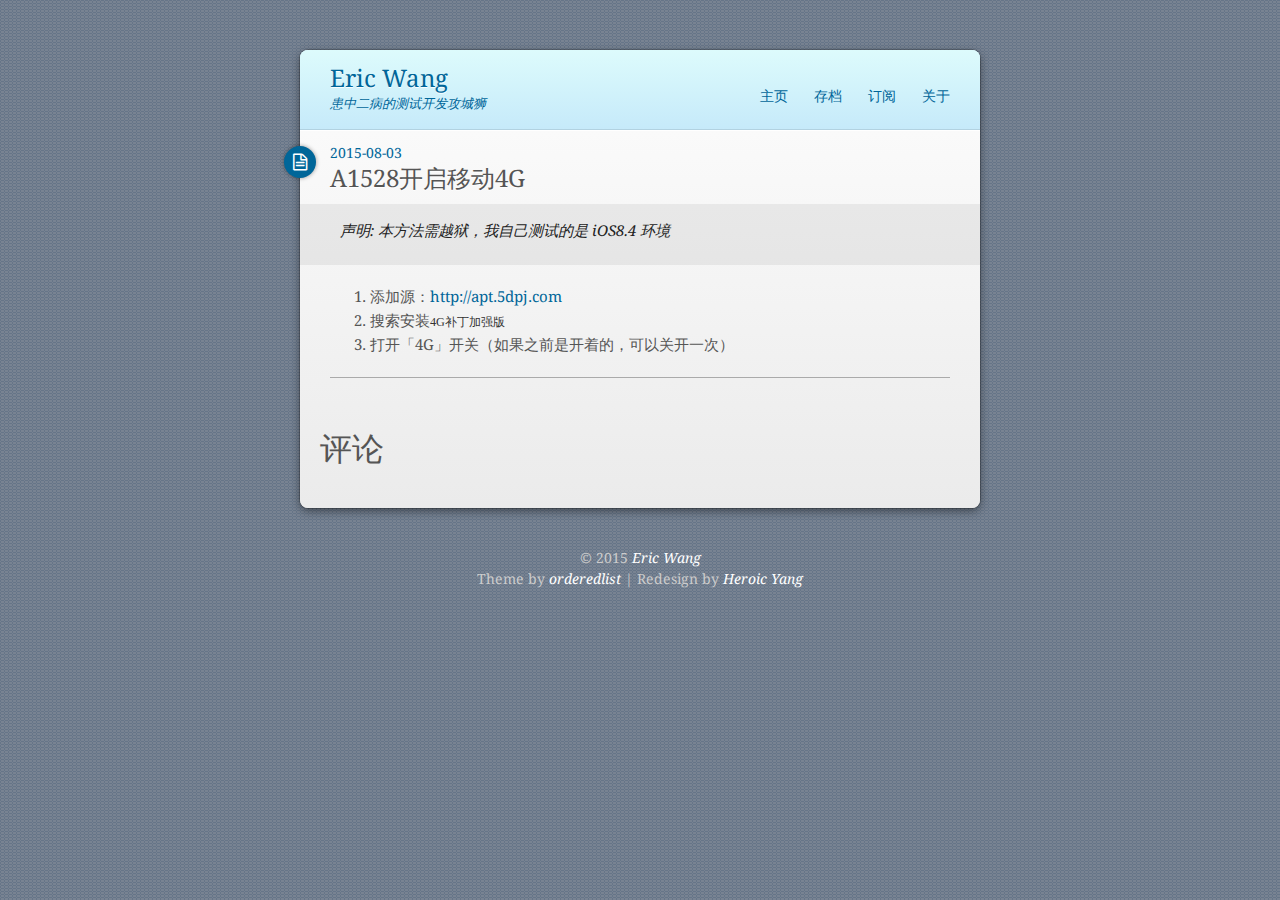
<file: 2015/08/03/iphone5s-A1528-cmcc-4g/index.html>
<!DOCTYPE HTML>
<html>
<head>
  <meta charset="utf-8">
  <meta http-equiv="X-UA-Compatible" content="chrome=1">
  <meta name="baidu-site-verification" content="8PSXUpZTlU" />
  
  <title>A1528开启移动4G | Eric Wang</title>
  <meta name="viewport" content="width=device-width, initial-scale=1, maximum-scale=1, user-scalable=no">
  
    <meta name="author" content="Eric Wang">
  
  
    <meta name="description" content="声明: 本方法需越狱，我自己测试的是 iOS8.4 环境


添加源：http://apt.5dpj.com
搜索安装4G补丁加强版
打开「4G」开关（如果之前是开着的，可以关开一次）">
  
  <meta name="description" content="声明: 本方法需越狱，我自己测试的是 iOS8.4 环境


添加源：http://apt.5dpj.com
搜索安装4G补丁加强版
打开「4G」开关（如果之前是开着的，可以关开一次）">
<meta property="og:type" content="article">
<meta property="og:title" content="A1528开启移动4G">
<meta property="og:url" content="http://wangcc.github.io/2015/08/03/iphone5s-A1528-cmcc-4g/index.html">
<meta property="og:site_name" content="Eric Wang">
<meta property="og:description" content="声明: 本方法需越狱，我自己测试的是 iOS8.4 环境


添加源：http://apt.5dpj.com
搜索安装4G补丁加强版
打开「4G」开关（如果之前是开着的，可以关开一次）">
<meta property="og:updated_time" content="2015-08-03T00:49:50.000Z">
<meta name="twitter:card" content="summary">
<meta name="twitter:title" content="A1528开启移动4G">
<meta name="twitter:description" content="声明: 本方法需越狱，我自己测试的是 iOS8.4 环境


添加源：http://apt.5dpj.com
搜索安装4G补丁加强版
打开「4G」开关（如果之前是开着的，可以关开一次）">
  
  
  <link rel="stylesheet" href="../../../../css/style.css" type="text/css">
  <!--[if lt IE 9]><script src="//html5shiv.googlecode.com/svn/trunk/html5.js"></script><![endif]-->
  
  <script>
var _hmt = _hmt || [];
(function() {
  var hm = document.createElement("script");
  hm.src = "//hm.baidu.com/hm.js?5a0577f5a3818fb3a31da17440373a0a";
  var s = document.getElementsByTagName("script")[0];
  s.parentNode.insertBefore(hm, s);
})();
</script>

</head>

<body>
  <div class="wrapper">
    <header id="header">
  <div class="title">
    <h1><a href="/">Eric Wang</a></h1>
    <p><a href="/">患中二病的测试开发攻城狮</a></p>
  </div>
  <nav class="nav">
    <ul>
      
        <li><a href="/">主页</a></li>
      
        <li><a href="/archives">存档</a></li>
      
        <li><a href="/atom.xml">订阅</a></li>
      
        <li><a href="/about">关于</a></li>
      
      
    </ul>
    <div class="clearfix"></div>
  </nav>
  <div class="clearfix"></div>
</header>
    <div class="content"><article class="post">
  <header>
    
      <div class="icon"></div>
      <a href="/2015/08/03/iphone5s-A1528-cmcc-4g/">
  <time datetime="2015-08-03T00:37:41.000Z">
    2015-08-03
  </time>
</a>
    
    
  
    <h1 class="title">A1528开启移动4G</h1>
  

  </header>
  
  <div class="entry">
    
      <blockquote>
<p>声明: 本方法需越狱，我自己测试的是 iOS8.4 环境</p>
</blockquote>
<ol>
<li>添加源：<a href="http://apt.5dpj.com" target="_blank" rel="external">http://apt.5dpj.com</a></li>
<li>搜索安装<code>4G补丁加强版</code></li>
<li>打开「4G」开关（如果之前是开着的，可以关开一次）</li>
</ol>

    
  </div>
  <footer>
    
      
      
    
    <div class="clearfix"></div>
  </footer>
</article>


<section id="comment">
  <h1 class="title">评论</h1>
  <div class="ds-thread" data-title="A1528开启移动4G">
  </div>
</section>
</div>
  </div>
  <footer id="footer"><div class="copyright">
  
  &copy; 2015 <a href="/">Eric Wang</a>
  
</div>
<div class="theme-copyright">
  Theme by <a href="https://github.com/orderedlist" target="_blank">orderedlist</a>
   |
  Redesign by <a href="http://heroicyang.com/" target="_blank">Heroic Yang</a>
</div>
</footer>
  <script src="/js/jquery.min.js"></script>
<script src="/js/scale.fix.js"></script>
<script src="/js/jquery.imagesloaded.min.js"></script>
<script src="/js/gallery.js"></script>


<script type="text/javascript">
  var duoshuoQuery = { short_name: 'coode' };
  (function() {
    var ds = document.createElement('script');
    ds.type = 'text/javascript';
    ds.async = true;
    ds.src = 'http://static.duoshuo.com/embed.js';
    ds.charset = 'UTF-8';
    (document.getElementsByTagName('head')[0] || document.getElementsByTagName('body')[0]).appendChild(ds);
  })();
</script>



<link rel="stylesheet" href="/fancybox/jquery.fancybox.css" media="screen" type="text/css">
<script src="/fancybox/jquery.fancybox.pack.js"></script>
<script type="text/javascript">
  (function($){
    $('.fancybox').fancybox();
  })(jQuery);
</script>


</body>
</html>
</file>
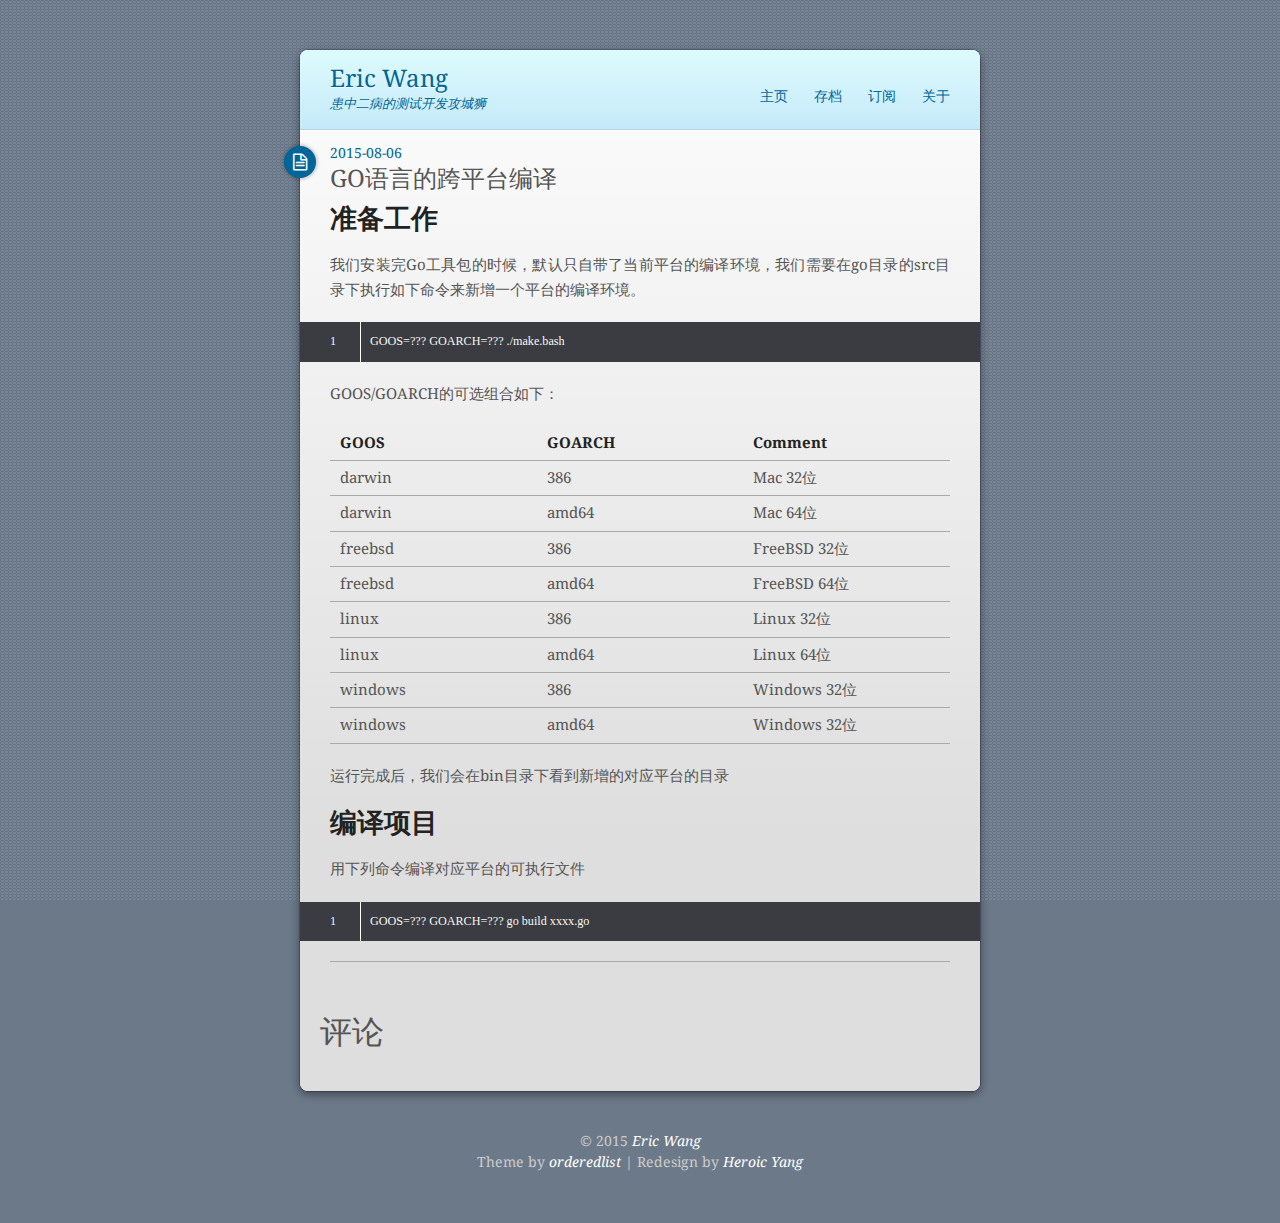
<file: 2015/08/06/golang-cross-platforms/index.html>
<!DOCTYPE HTML>
<html>
<head>
  <meta charset="utf-8">
  <meta http-equiv="X-UA-Compatible" content="chrome=1">
  <meta name="baidu-site-verification" content="8PSXUpZTlU" />
  
  <title>GO语言的跨平台编译 | Eric Wang</title>
  <meta name="viewport" content="width=device-width, initial-scale=1, maximum-scale=1, user-scalable=no">
  
    <meta name="author" content="Eric Wang">
  
  
    <meta name="description" content="准备工作我们安装完Go工具包的时候，默认只自带了当前平台的编译环境，我们需要在go目录的src目录下执行如下命令来新增一个平台的编译环境。1GOOS=??? GOARCH=??? ./make.bash">
  
  <meta name="description" content="准备工作我们安装完Go工具包的时候，默认只自带了当前平台的编译环境，我们需要在go目录的src目录下执行如下命令来新增一个平台的编译环境。1GOOS=??? GOARCH=??? ./make.bash">
<meta property="og:type" content="article">
<meta property="og:title" content="GO语言的跨平台编译">
<meta property="og:url" content="http://wangcc.github.io/2015/08/06/golang-cross-platforms/index.html">
<meta property="og:site_name" content="Eric Wang">
<meta property="og:description" content="准备工作我们安装完Go工具包的时候，默认只自带了当前平台的编译环境，我们需要在go目录的src目录下执行如下命令来新增一个平台的编译环境。1GOOS=??? GOARCH=??? ./make.bash">
<meta property="og:updated_time" content="2015-08-06T11:02:22.000Z">
<meta name="twitter:card" content="summary">
<meta name="twitter:title" content="GO语言的跨平台编译">
<meta name="twitter:description" content="准备工作我们安装完Go工具包的时候，默认只自带了当前平台的编译环境，我们需要在go目录的src目录下执行如下命令来新增一个平台的编译环境。1GOOS=??? GOARCH=??? ./make.bash">
  
  
  <link rel="stylesheet" href="../../../../css/style.css" type="text/css">
  <!--[if lt IE 9]><script src="//html5shiv.googlecode.com/svn/trunk/html5.js"></script><![endif]-->
  
  <script>
var _hmt = _hmt || [];
(function() {
  var hm = document.createElement("script");
  hm.src = "//hm.baidu.com/hm.js?5a0577f5a3818fb3a31da17440373a0a";
  var s = document.getElementsByTagName("script")[0];
  s.parentNode.insertBefore(hm, s);
})();
</script>

</head>

<body>
  <div class="wrapper">
    <header id="header">
  <div class="title">
    <h1><a href="/">Eric Wang</a></h1>
    <p><a href="/">患中二病的测试开发攻城狮</a></p>
  </div>
  <nav class="nav">
    <ul>
      
        <li><a href="/">主页</a></li>
      
        <li><a href="/archives">存档</a></li>
      
        <li><a href="/atom.xml">订阅</a></li>
      
        <li><a href="/about">关于</a></li>
      
      
    </ul>
    <div class="clearfix"></div>
  </nav>
  <div class="clearfix"></div>
</header>
    <div class="content"><article class="post">
  <header>
    
      <div class="icon"></div>
      <a href="/2015/08/06/golang-cross-platforms/">
  <time datetime="2015-08-06T10:09:18.000Z">
    2015-08-06
  </time>
</a>
    
    
  
    <h1 class="title">GO语言的跨平台编译</h1>
  

  </header>
  
  <div class="entry">
    
      <h1 id="准备工作">准备工作</h1><p>我们安装完Go工具包的时候，默认只自带了当前平台的编译环境，我们需要在go目录的src目录下执行如下命令来新增一个平台的编译环境。<br><figure class="highlight plain"><table><tr><td class="gutter"><pre><span class="line">1</span><br></pre></td><td class="code"><pre><span class="line">GOOS=??? GOARCH=??? ./make.bash</span><br></pre></td></tr></table></figure></p>
<a id="more"></a>
<p>GOOS/GOARCH的可选组合如下：</p>
<table>
<thead>
<tr>
<th style="text-align:left">GOOS</th>
<th style="text-align:left">GOARCH</th>
<th style="text-align:left">Comment</th>
</tr>
</thead>
<tbody>
<tr>
<td style="text-align:left">darwin</td>
<td style="text-align:left">386</td>
<td style="text-align:left">Mac 32位</td>
</tr>
<tr>
<td style="text-align:left">darwin</td>
<td style="text-align:left">amd64</td>
<td style="text-align:left">Mac 64位</td>
</tr>
<tr>
<td style="text-align:left">freebsd</td>
<td style="text-align:left">386</td>
<td style="text-align:left">FreeBSD 32位</td>
</tr>
<tr>
<td style="text-align:left">freebsd</td>
<td style="text-align:left">amd64</td>
<td style="text-align:left">FreeBSD 64位</td>
</tr>
<tr>
<td style="text-align:left">linux</td>
<td style="text-align:left">386</td>
<td style="text-align:left">Linux 32位</td>
</tr>
<tr>
<td style="text-align:left">linux</td>
<td style="text-align:left">amd64</td>
<td style="text-align:left">Linux 64位</td>
</tr>
<tr>
<td style="text-align:left">windows</td>
<td style="text-align:left">386</td>
<td style="text-align:left">Windows 32位</td>
</tr>
<tr>
<td style="text-align:left">windows</td>
<td style="text-align:left">amd64</td>
<td style="text-align:left">Windows 32位</td>
</tr>
</tbody>
</table>
<p>运行完成后，我们会在bin目录下看到新增的对应平台的目录</p>
<h1 id="编译项目">编译项目</h1><p>用下列命令编译对应平台的可执行文件<br><figure class="highlight plain"><table><tr><td class="gutter"><pre><span class="line">1</span><br></pre></td><td class="code"><pre><span class="line">GOOS=??? GOARCH=??? go build xxxx.go</span><br></pre></td></tr></table></figure></p>

    
  </div>
  <footer>
    
      
      
    
    <div class="clearfix"></div>
  </footer>
</article>


<section id="comment">
  <h1 class="title">评论</h1>
  <div class="ds-thread" data-title="GO语言的跨平台编译">
  </div>
</section>
</div>
  </div>
  <footer id="footer"><div class="copyright">
  
  &copy; 2015 <a href="/">Eric Wang</a>
  
</div>
<div class="theme-copyright">
  Theme by <a href="https://github.com/orderedlist" target="_blank">orderedlist</a>
   |
  Redesign by <a href="http://heroicyang.com/" target="_blank">Heroic Yang</a>
</div>
</footer>
  <script src="/js/jquery.min.js"></script>
<script src="/js/scale.fix.js"></script>
<script src="/js/jquery.imagesloaded.min.js"></script>
<script src="/js/gallery.js"></script>


<script type="text/javascript">
  var duoshuoQuery = { short_name: 'coode' };
  (function() {
    var ds = document.createElement('script');
    ds.type = 'text/javascript';
    ds.async = true;
    ds.src = 'http://static.duoshuo.com/embed.js';
    ds.charset = 'UTF-8';
    (document.getElementsByTagName('head')[0] || document.getElementsByTagName('body')[0]).appendChild(ds);
  })();
</script>



<link rel="stylesheet" href="/fancybox/jquery.fancybox.css" media="screen" type="text/css">
<script src="/fancybox/jquery.fancybox.pack.js"></script>
<script type="text/javascript">
  (function($){
    $('.fancybox').fancybox();
  })(jQuery);
</script>


</body>
</html>
</file>
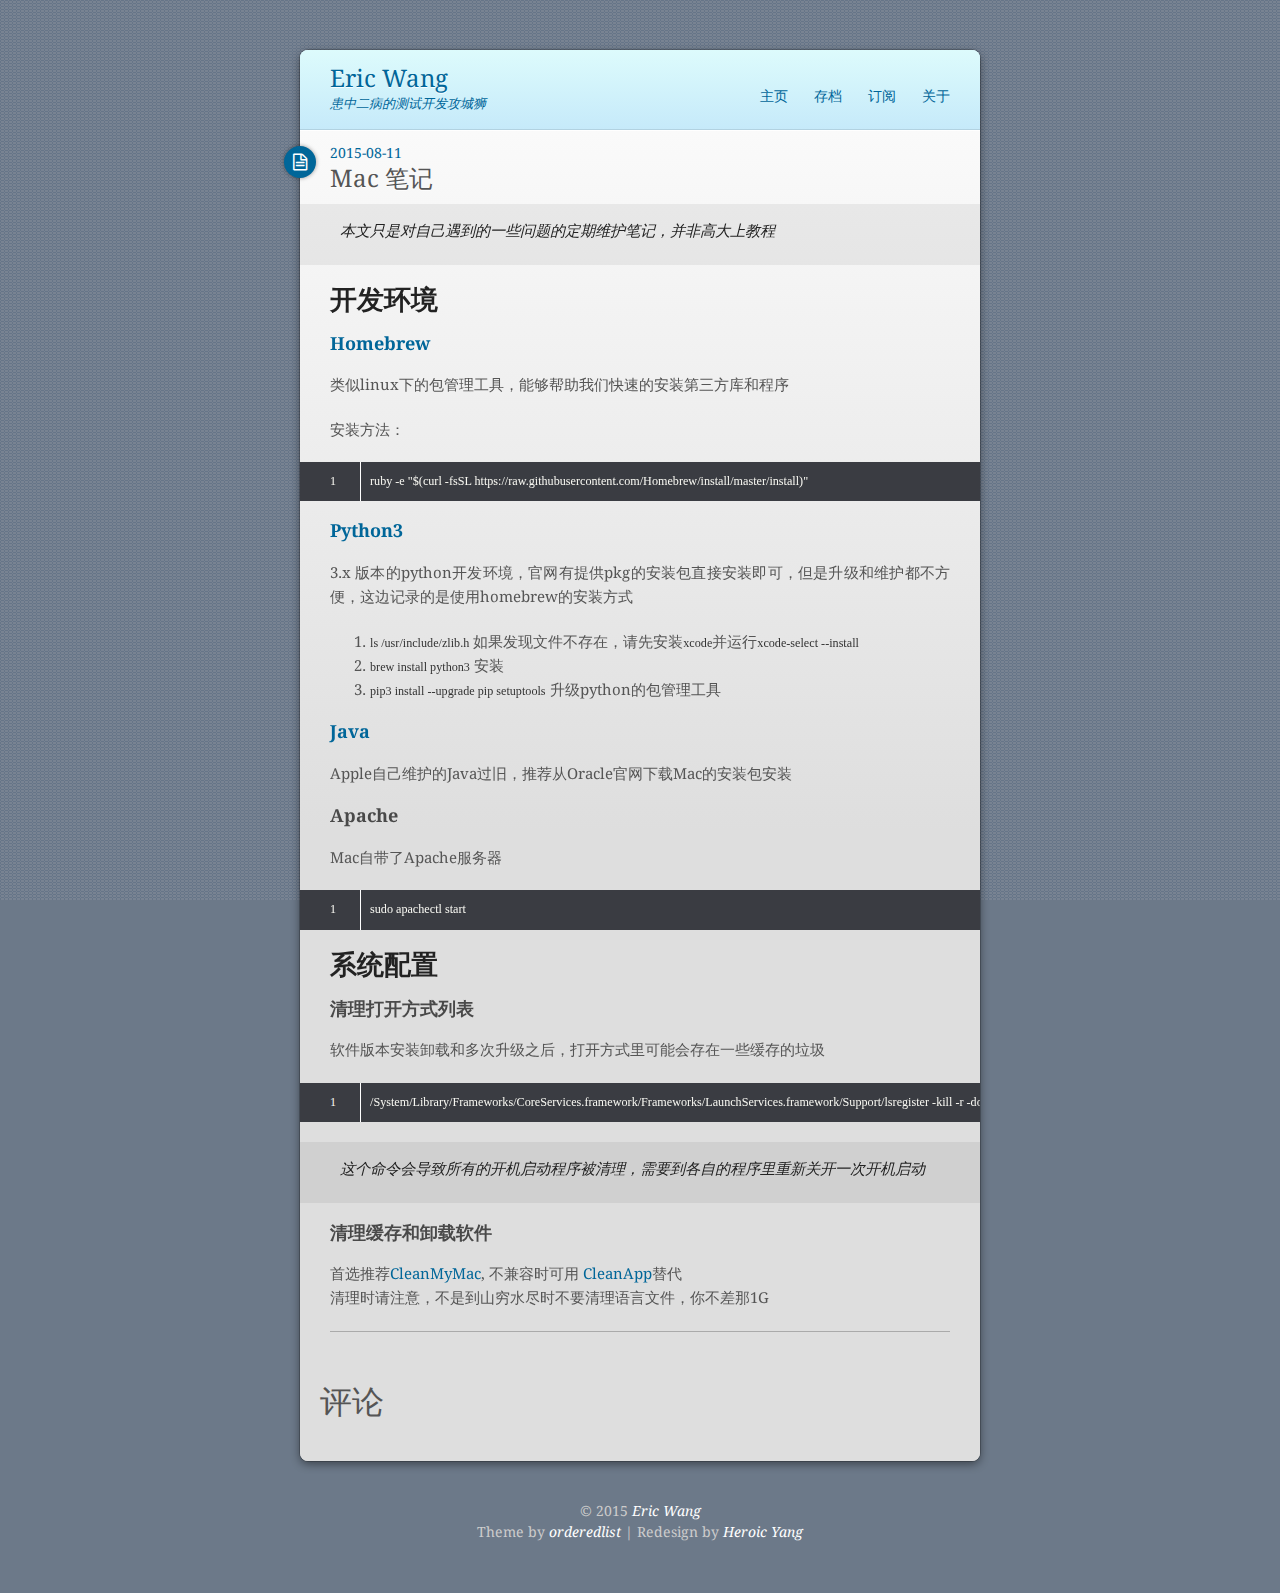
<file: 2015/08/11/mac-help/index.html>
<!DOCTYPE HTML>
<html>
<head>
  <meta charset="utf-8">
  <meta http-equiv="X-UA-Compatible" content="chrome=1">
  <meta name="baidu-site-verification" content="8PSXUpZTlU" />
  
  <title>Mac 笔记 | Eric Wang</title>
  <meta name="viewport" content="width=device-width, initial-scale=1, maximum-scale=1, user-scalable=no">
  
    <meta name="author" content="Eric Wang">
  
  
    <meta name="description" content="本文只是对自己遇到的一些问题的定期维护笔记，并非高大上教程

开发环境Homebrew类似linux下的包管理工具，能够帮助我们快速的安装第三方库和程序
安装方法：1ruby -e &amp;#34;$(curl -fsSL https://raw.githubusercontent.com/Homebrew/install/master/install)&amp;#34;">
  
  <meta name="description" content="本文只是对自己遇到的一些问题的定期维护笔记，并非高大上教程

开发环境Homebrew类似linux下的包管理工具，能够帮助我们快速的安装第三方库和程序
安装方法：1ruby -e &amp;#34;$(curl -fsSL https://raw.githubusercontent.com/Homebrew/install/master/install)&amp;#34;">
<meta property="og:type" content="article">
<meta property="og:title" content="Mac 笔记">
<meta property="og:url" content="http://wangcc.github.io/2015/08/11/mac-help/index.html">
<meta property="og:site_name" content="Eric Wang">
<meta property="og:description" content="本文只是对自己遇到的一些问题的定期维护笔记，并非高大上教程

开发环境Homebrew类似linux下的包管理工具，能够帮助我们快速的安装第三方库和程序
安装方法：1ruby -e &amp;#34;$(curl -fsSL https://raw.githubusercontent.com/Homebrew/install/master/install)&amp;#34;">
<meta property="og:updated_time" content="2015-08-12T01:02:04.000Z">
<meta name="twitter:card" content="summary">
<meta name="twitter:title" content="Mac 笔记">
<meta name="twitter:description" content="本文只是对自己遇到的一些问题的定期维护笔记，并非高大上教程

开发环境Homebrew类似linux下的包管理工具，能够帮助我们快速的安装第三方库和程序
安装方法：1ruby -e &amp;#34;$(curl -fsSL https://raw.githubusercontent.com/Homebrew/install/master/install)&amp;#34;">
  
  
  <link rel="stylesheet" href="../../../../css/style.css" type="text/css">
  <!--[if lt IE 9]><script src="//html5shiv.googlecode.com/svn/trunk/html5.js"></script><![endif]-->
  
  <script>
var _hmt = _hmt || [];
(function() {
  var hm = document.createElement("script");
  hm.src = "//hm.baidu.com/hm.js?5a0577f5a3818fb3a31da17440373a0a";
  var s = document.getElementsByTagName("script")[0];
  s.parentNode.insertBefore(hm, s);
})();
</script>

</head>

<body>
  <div class="wrapper">
    <header id="header">
  <div class="title">
    <h1><a href="/">Eric Wang</a></h1>
    <p><a href="/">患中二病的测试开发攻城狮</a></p>
  </div>
  <nav class="nav">
    <ul>
      
        <li><a href="/">主页</a></li>
      
        <li><a href="/archives">存档</a></li>
      
        <li><a href="/atom.xml">订阅</a></li>
      
        <li><a href="/about">关于</a></li>
      
      
    </ul>
    <div class="clearfix"></div>
  </nav>
  <div class="clearfix"></div>
</header>
    <div class="content"><article class="post">
  <header>
    
      <div class="icon"></div>
      <a href="/2015/08/11/mac-help/">
  <time datetime="2015-08-10T23:48:35.000Z">
    2015-08-11
  </time>
</a>
    
    
  
    <h1 class="title">Mac 笔记</h1>
  

  </header>
  
  <div class="entry">
    
      <blockquote>
<p>本文只是对自己遇到的一些问题的定期维护笔记，并非高大上教程</p>
</blockquote>
<h1 id="开发环境">开发环境</h1><h3 id="Homebrew"><a href="http://brew.sh/" target="_blank" rel="external">Homebrew</a></h3><p>类似linux下的包管理工具，能够帮助我们快速的安装第三方库和程序</p>
<p>安装方法：<br><figure class="highlight plain"><table><tr><td class="gutter"><pre><span class="line">1</span><br></pre></td><td class="code"><pre><span class="line">ruby -e &#34;$(curl -fsSL https://raw.githubusercontent.com/Homebrew/install/master/install)&#34;</span><br></pre></td></tr></table></figure></p>
<a id="more"></a>
<h3 id="Python3"><a href="https://www.python.org/" target="_blank" rel="external">Python3</a></h3><p>3.x 版本的python开发环境，官网有提供pkg的安装包直接安装即可，但是升级和维护都不方便，这边记录的是使用homebrew的安装方式</p>
<ol>
<li><code>ls /usr/include/zlib.h</code> 如果发现文件不存在，请先安装<code>xcode</code>并运行<code>xcode-select --install</code></li>
<li><code>brew install python3</code> 安装</li>
<li><code>pip3 install --upgrade pip setuptools</code> 升级python的包管理工具</li>
</ol>
<h3 id="Java"><a href="http://www.oracle.com/technetwork/java/javase/downloads/index.html" target="_blank" rel="external">Java</a></h3><p>Apple自己维护的Java过旧，推荐从Oracle官网下载Mac的安装包安装</p>
<h3 id="Apache">Apache</h3><p>Mac自带了Apache服务器<br><figure class="highlight plain"><table><tr><td class="gutter"><pre><span class="line">1</span><br></pre></td><td class="code"><pre><span class="line">sudo apachectl start</span><br></pre></td></tr></table></figure></p>
<h1 id="系统配置">系统配置</h1><h3 id="清理打开方式列表">清理打开方式列表</h3><p>软件版本安装卸载和多次升级之后，打开方式里可能会存在一些缓存的垃圾<br><figure class="highlight plain"><table><tr><td class="gutter"><pre><span class="line">1</span><br></pre></td><td class="code"><pre><span class="line">/System/Library/Frameworks/CoreServices.framework/Frameworks/LaunchServices.framework/Support/lsregister -kill -r -domain local -domain system -domain user</span><br></pre></td></tr></table></figure></p>
<blockquote>
<p>这个命令会导致所有的开机启动程序被清理，需要到各自的程序里重新关开一次开机启动</p>
</blockquote>
<h3 id="清理缓存和卸载软件">清理缓存和卸载软件</h3><p>首选推荐<a href="http://www.macapp.so/cleanmymac/" target="_blank" rel="external">CleanMyMac</a>, 不兼容时可用 <a href="http://www.macapp.so/cleanapp/" target="_blank" rel="external">CleanApp</a>替代<br>清理时请注意，不是到山穷水尽时不要清理语言文件，你不差那1G</p>

    
  </div>
  <footer>
    
      
      
    
    <div class="clearfix"></div>
  </footer>
</article>


<section id="comment">
  <h1 class="title">评论</h1>
  <div class="ds-thread" data-title="Mac 笔记">
  </div>
</section>
</div>
  </div>
  <footer id="footer"><div class="copyright">
  
  &copy; 2015 <a href="/">Eric Wang</a>
  
</div>
<div class="theme-copyright">
  Theme by <a href="https://github.com/orderedlist" target="_blank">orderedlist</a>
   |
  Redesign by <a href="http://heroicyang.com/" target="_blank">Heroic Yang</a>
</div>
</footer>
  <script src="/js/jquery.min.js"></script>
<script src="/js/scale.fix.js"></script>
<script src="/js/jquery.imagesloaded.min.js"></script>
<script src="/js/gallery.js"></script>


<script type="text/javascript">
  var duoshuoQuery = { short_name: 'coode' };
  (function() {
    var ds = document.createElement('script');
    ds.type = 'text/javascript';
    ds.async = true;
    ds.src = 'http://static.duoshuo.com/embed.js';
    ds.charset = 'UTF-8';
    (document.getElementsByTagName('head')[0] || document.getElementsByTagName('body')[0]).appendChild(ds);
  })();
</script>



<link rel="stylesheet" href="/fancybox/jquery.fancybox.css" media="screen" type="text/css">
<script src="/fancybox/jquery.fancybox.pack.js"></script>
<script type="text/javascript">
  (function($){
    $('.fancybox').fancybox();
  })(jQuery);
</script>


</body>
</html>
</file>
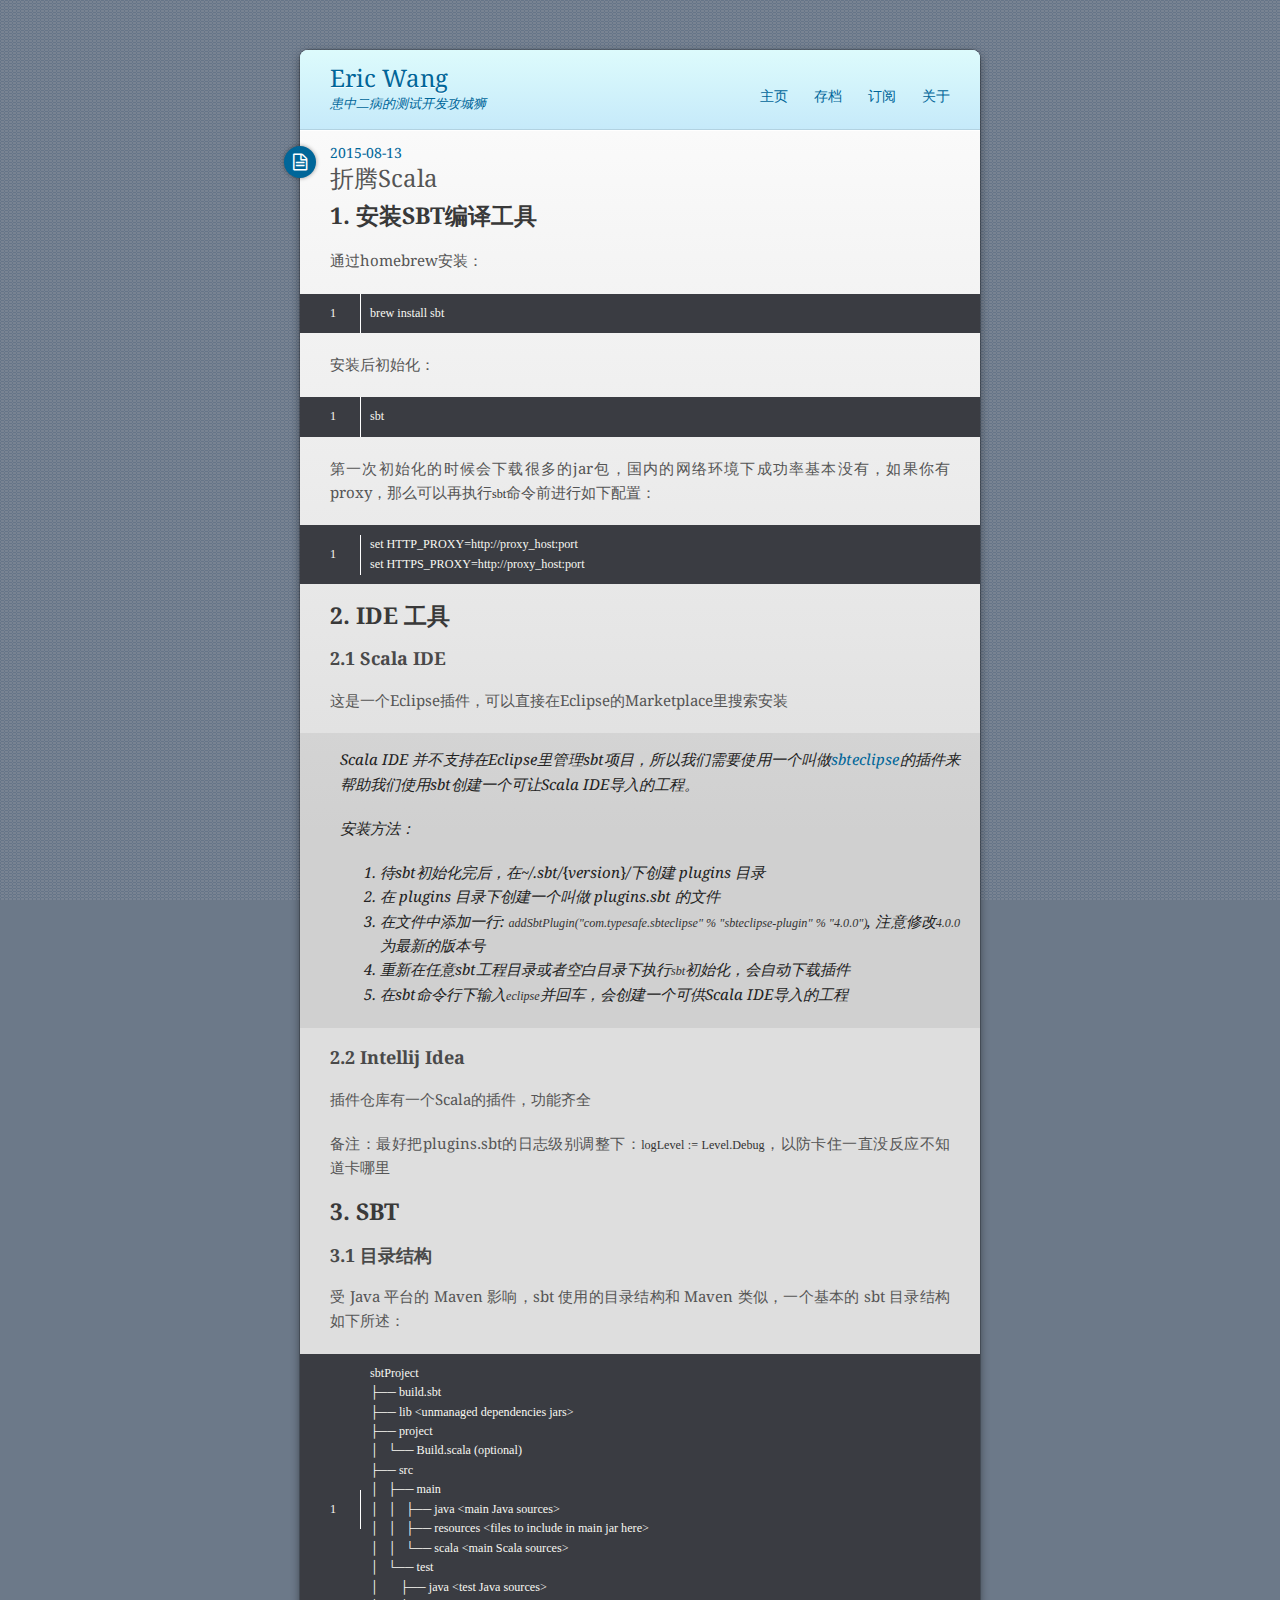
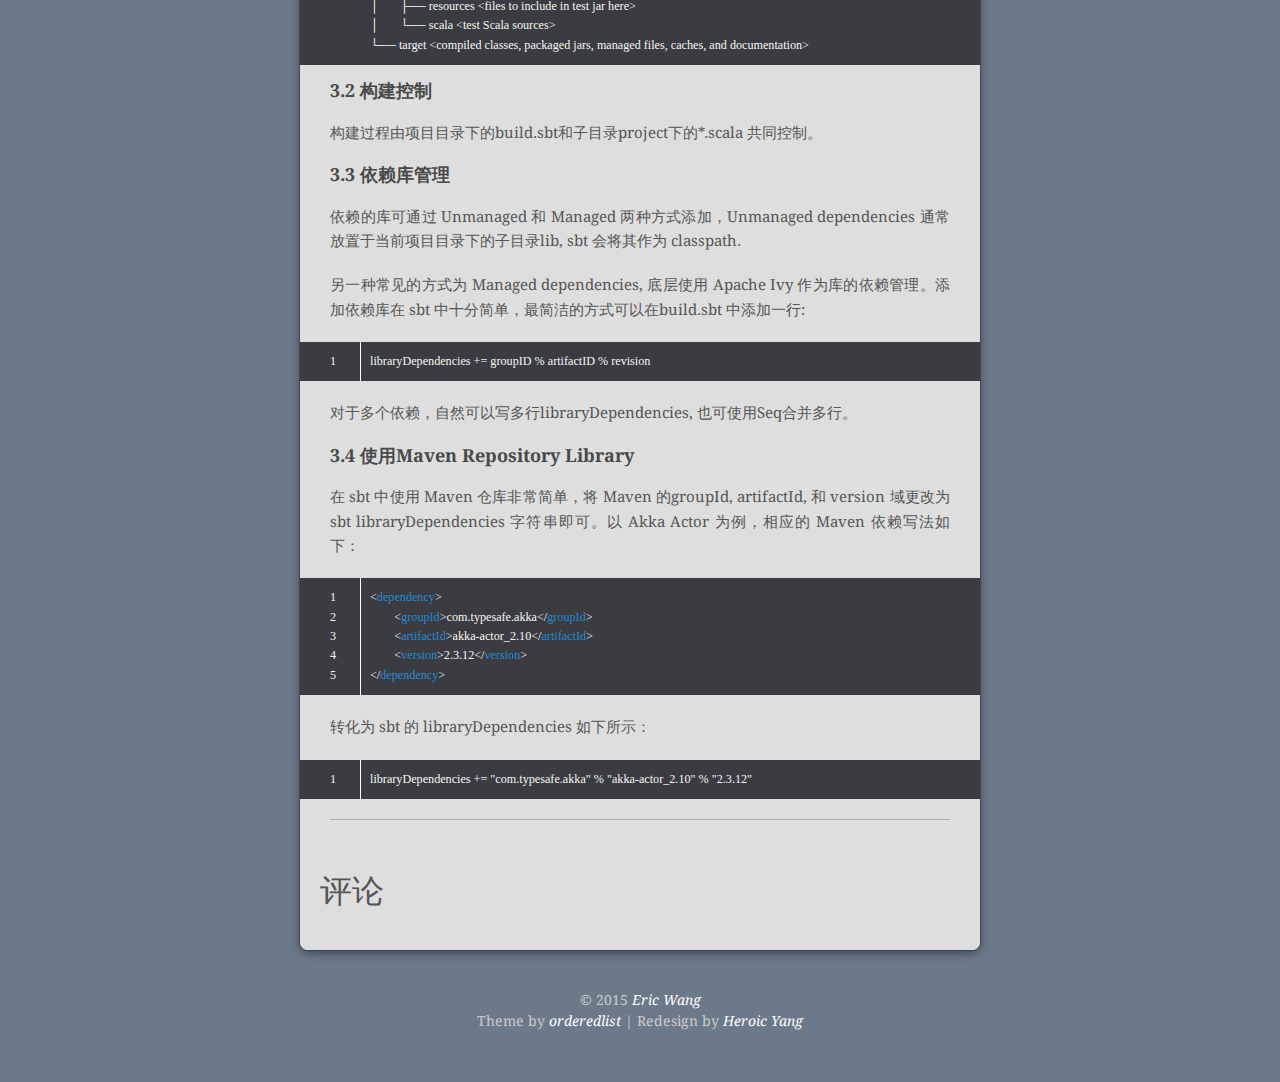
<file: 2015/08/13/scala-get-started/index.html>
<!DOCTYPE HTML>
<html>
<head>
  <meta charset="utf-8">
  <meta http-equiv="X-UA-Compatible" content="chrome=1">
  <meta name="baidu-site-verification" content="8PSXUpZTlU" />
  
  <title>折腾Scala | Eric Wang</title>
  <meta name="viewport" content="width=device-width, initial-scale=1, maximum-scale=1, user-scalable=no">
  
    <meta name="author" content="Eric Wang">
  
  
    <meta name="description" content="1. 安装SBT编译工具通过homebrew安装：1brew install sbt
安装后初始化：1sbt
第一次初始化的时候会下载很多的jar包，国内的网络环境下成功率基本没有，如果你有proxy，那么可以再执行sbt命令前进行如下配置：1set HTTP_PROXY=http://proxy_host:port&amp;#10;set HTTPS_PROXY=http://proxy_host:po">
  
  <meta name="description" content="1. 安装SBT编译工具通过homebrew安装：1brew install sbt
安装后初始化：1sbt
第一次初始化的时候会下载很多的jar包，国内的网络环境下成功率基本没有，如果你有proxy，那么可以再执行sbt命令前进行如下配置：1set HTTP_PROXY=http://proxy_host:port&amp;#10;set HTTPS_PROXY=http://proxy_host:po">
<meta property="og:type" content="article">
<meta property="og:title" content="折腾Scala">
<meta property="og:url" content="http://wangcc.github.io/2015/08/13/scala-get-started/index.html">
<meta property="og:site_name" content="Eric Wang">
<meta property="og:description" content="1. 安装SBT编译工具通过homebrew安装：1brew install sbt
安装后初始化：1sbt
第一次初始化的时候会下载很多的jar包，国内的网络环境下成功率基本没有，如果你有proxy，那么可以再执行sbt命令前进行如下配置：1set HTTP_PROXY=http://proxy_host:port&amp;#10;set HTTPS_PROXY=http://proxy_host:po">
<meta property="og:updated_time" content="2015-08-13T01:36:07.000Z">
<meta name="twitter:card" content="summary">
<meta name="twitter:title" content="折腾Scala">
<meta name="twitter:description" content="1. 安装SBT编译工具通过homebrew安装：1brew install sbt
安装后初始化：1sbt
第一次初始化的时候会下载很多的jar包，国内的网络环境下成功率基本没有，如果你有proxy，那么可以再执行sbt命令前进行如下配置：1set HTTP_PROXY=http://proxy_host:port&amp;#10;set HTTPS_PROXY=http://proxy_host:po">
  
  
  <link rel="stylesheet" href="../../../../css/style.css" type="text/css">
  <!--[if lt IE 9]><script src="//html5shiv.googlecode.com/svn/trunk/html5.js"></script><![endif]-->
  
  <script>
var _hmt = _hmt || [];
(function() {
  var hm = document.createElement("script");
  hm.src = "//hm.baidu.com/hm.js?5a0577f5a3818fb3a31da17440373a0a";
  var s = document.getElementsByTagName("script")[0];
  s.parentNode.insertBefore(hm, s);
})();
</script>

</head>

<body>
  <div class="wrapper">
    <header id="header">
  <div class="title">
    <h1><a href="/">Eric Wang</a></h1>
    <p><a href="/">患中二病的测试开发攻城狮</a></p>
  </div>
  <nav class="nav">
    <ul>
      
        <li><a href="/">主页</a></li>
      
        <li><a href="/archives">存档</a></li>
      
        <li><a href="/atom.xml">订阅</a></li>
      
        <li><a href="/about">关于</a></li>
      
      
    </ul>
    <div class="clearfix"></div>
  </nav>
  <div class="clearfix"></div>
</header>
    <div class="content"><article class="post">
  <header>
    
      <div class="icon"></div>
      <a href="/2015/08/13/scala-get-started/">
  <time datetime="2015-08-13T01:33:32.000Z">
    2015-08-13
  </time>
</a>
    
    
  
    <h1 class="title">折腾Scala</h1>
  

  </header>
  
  <div class="entry">
    
      <h2 id="1-_安装SBT编译工具">1. 安装SBT编译工具</h2><p>通过homebrew安装：<br><figure class="highlight plain"><table><tr><td class="gutter"><pre><span class="line">1</span><br></pre></td><td class="code"><pre><span class="line">brew install sbt</span><br></pre></td></tr></table></figure></p>
<p>安装后初始化：<br><figure class="highlight plain"><table><tr><td class="gutter"><pre><span class="line">1</span><br></pre></td><td class="code"><pre><span class="line">sbt</span><br></pre></td></tr></table></figure></p>
<p>第一次初始化的时候会下载很多的jar包，国内的网络环境下成功率基本没有，如果你有proxy，那么可以再执行<code>sbt</code>命令前进行如下配置：<br><figure class="highlight plain"><table><tr><td class="gutter"><pre><span class="line">1</span><br></pre></td><td class="code"><pre><span class="line">set HTTP_PROXY=http://proxy_host:port&#10;set HTTPS_PROXY=http://proxy_host:port</span><br></pre></td></tr></table></figure></p>
<a id="more"></a>
<h2 id="2-_IDE_工具">2. IDE 工具</h2><h3 id="2-1_Scala_IDE">2.1 Scala IDE</h3><p>这是一个Eclipse插件，可以直接在Eclipse的Marketplace里搜索安装</p>
<blockquote>
<p>Scala IDE 并不支持在Eclipse里管理sbt项目，所以我们需要使用一个叫做<a href="https://github.com/typesafehub/sbteclipse" target="_blank" rel="external">sbteclipse</a>的插件来帮助我们使用sbt创建一个可让Scala IDE导入的工程。</p>
<p>安装方法：</p>
<ol>
<li>待sbt初始化完后，在~/.sbt/{version}/下创建 plugins 目录</li>
<li>在 plugins 目录下创建一个叫做 plugins.sbt 的文件</li>
<li>在文件中添加一行: <code>addSbtPlugin(&quot;com.typesafe.sbteclipse&quot; % &quot;sbteclipse-plugin&quot; % &quot;4.0.0&quot;)</code>, 注意修改<code>4.0.0</code>为最新的版本号</li>
<li>重新在任意sbt工程目录或者空白目录下执行<code>sbt</code>初始化，会自动下载插件</li>
<li>在sbt命令行下输入<code>eclipse</code>并回车，会创建一个可供Scala IDE导入的工程</li>
</ol>
</blockquote>
<h3 id="2-2_Intellij_Idea">2.2 Intellij Idea</h3><p>插件仓库有一个Scala的插件，功能齐全</p>
<p>备注：最好把plugins.sbt的日志级别调整下：<code>logLevel := Level.Debug</code>，以防卡住一直没反应不知道卡哪里</p>
<h2 id="3-_SBT">3. SBT</h2><h3 id="3-1_目录结构">3.1 目录结构</h3><p>受 Java 平台的 Maven 影响，sbt 使用的目录结构和 Maven 类似，一个基本的 sbt 目录结构如下所述：</p>
<figure class="highlight plain"><table><tr><td class="gutter"><pre><span class="line">1</span><br></pre></td><td class="code"><pre><span class="line">sbtProject&#10;&#9500;&#9472;&#9472; build.sbt&#10;&#9500;&#9472;&#9472; lib &#60;unmanaged dependencies jars&#62;&#10;&#9500;&#9472;&#9472; project&#10;&#9474;   &#9492;&#9472;&#9472; Build.scala (optional)&#10;&#9500;&#9472;&#9472; src&#10;&#9474;   &#9500;&#9472;&#9472; main&#10;&#9474;   &#9474;   &#9500;&#9472;&#9472; java &#60;main Java sources&#62;&#10;&#9474;   &#9474;   &#9500;&#9472;&#9472; resources &#60;files to include in main jar here&#62;&#10;&#9474;   &#9474;   &#9492;&#9472;&#9472; scala &#60;main Scala sources&#62;&#10;&#9474;   &#9492;&#9472;&#9472; test&#10;&#9474;       &#9500;&#9472;&#9472; java &#60;test Java sources&#62;&#10;&#9474;       &#9500;&#9472;&#9472; resources &#60;files to include in test jar here&#62;&#10;&#9474;       &#9492;&#9472;&#9472; scala &#60;test Scala sources&#62;&#10;&#9492;&#9472;&#9472; target &#60;compiled classes, packaged jars, managed files, caches, and documentation&#62;</span><br></pre></td></tr></table></figure>
<h3 id="3-2_构建控制">3.2 构建控制</h3><p>构建过程由项目目录下的build.sbt和子目录project下的*.scala 共同控制。</p>
<h3 id="3-3_依赖库管理">3.3 依赖库管理</h3><p>依赖的库可通过 Unmanaged 和 Managed 两种方式添加，Unmanaged dependencies 通常放置于当前项目目录下的子目录lib, sbt 会将其作为 classpath.</p>
<p>另一种常见的方式为 Managed dependencies, 底层使用 Apache Ivy 作为库的依赖管理。添加依赖库在 sbt 中十分简单，最简洁的方式可以在build.sbt 中添加一行:<br><figure class="highlight plain"><table><tr><td class="gutter"><pre><span class="line">1</span><br></pre></td><td class="code"><pre><span class="line">libraryDependencies += groupID % artifactID % revision</span><br></pre></td></tr></table></figure></p>
<p>对于多个依赖，自然可以写多行libraryDependencies, 也可使用Seq合并多行。</p>
<h3 id="3-4_使用Maven_Repository_Library">3.4 使用Maven Repository Library</h3><p>在 sbt 中使用 Maven 仓库非常简单，将 Maven 的groupId, artifactId, 和 version 域更改为 sbt libraryDependencies 字符串即可。以 Akka Actor 为例，相应的 Maven 依赖写法如下：<br><figure class="highlight xml"><table><tr><td class="gutter"><pre><span class="line">1</span><br><span class="line">2</span><br><span class="line">3</span><br><span class="line">4</span><br><span class="line">5</span><br></pre></td><td class="code"><pre><span class="line"><span class="tag">&lt;<span class="title">dependency</span>&gt;</span></span><br><span class="line">	<span class="tag">&lt;<span class="title">groupId</span>&gt;</span>com.typesafe.akka<span class="tag">&lt;/<span class="title">groupId</span>&gt;</span></span><br><span class="line">	<span class="tag">&lt;<span class="title">artifactId</span>&gt;</span>akka-actor_2.10<span class="tag">&lt;/<span class="title">artifactId</span>&gt;</span></span><br><span class="line">	<span class="tag">&lt;<span class="title">version</span>&gt;</span>2.3.12<span class="tag">&lt;/<span class="title">version</span>&gt;</span></span><br><span class="line"><span class="tag">&lt;/<span class="title">dependency</span>&gt;</span></span><br></pre></td></tr></table></figure></p>
<p>转化为 sbt 的 libraryDependencies 如下所示：<br><figure class="highlight plain"><table><tr><td class="gutter"><pre><span class="line">1</span><br></pre></td><td class="code"><pre><span class="line">libraryDependencies += &#34;com.typesafe.akka&#34; % &#34;akka-actor_2.10&#34; % &#34;2.3.12&#34;</span><br></pre></td></tr></table></figure></p>

    
  </div>
  <footer>
    
      
      
    
    <div class="clearfix"></div>
  </footer>
</article>


<section id="comment">
  <h1 class="title">评论</h1>
  <div class="ds-thread" data-title="折腾Scala">
  </div>
</section>
</div>
  </div>
  <footer id="footer"><div class="copyright">
  
  &copy; 2015 <a href="/">Eric Wang</a>
  
</div>
<div class="theme-copyright">
  Theme by <a href="https://github.com/orderedlist" target="_blank">orderedlist</a>
   |
  Redesign by <a href="http://heroicyang.com/" target="_blank">Heroic Yang</a>
</div>
</footer>
  <script src="/js/jquery.min.js"></script>
<script src="/js/scale.fix.js"></script>
<script src="/js/jquery.imagesloaded.min.js"></script>
<script src="/js/gallery.js"></script>


<script type="text/javascript">
  var duoshuoQuery = { short_name: 'coode' };
  (function() {
    var ds = document.createElement('script');
    ds.type = 'text/javascript';
    ds.async = true;
    ds.src = 'http://static.duoshuo.com/embed.js';
    ds.charset = 'UTF-8';
    (document.getElementsByTagName('head')[0] || document.getElementsByTagName('body')[0]).appendChild(ds);
  })();
</script>



<link rel="stylesheet" href="/fancybox/jquery.fancybox.css" media="screen" type="text/css">
<script src="/fancybox/jquery.fancybox.pack.js"></script>
<script type="text/javascript">
  (function($){
    $('.fancybox').fancybox();
  })(jQuery);
</script>


</body>
</html>
</file>
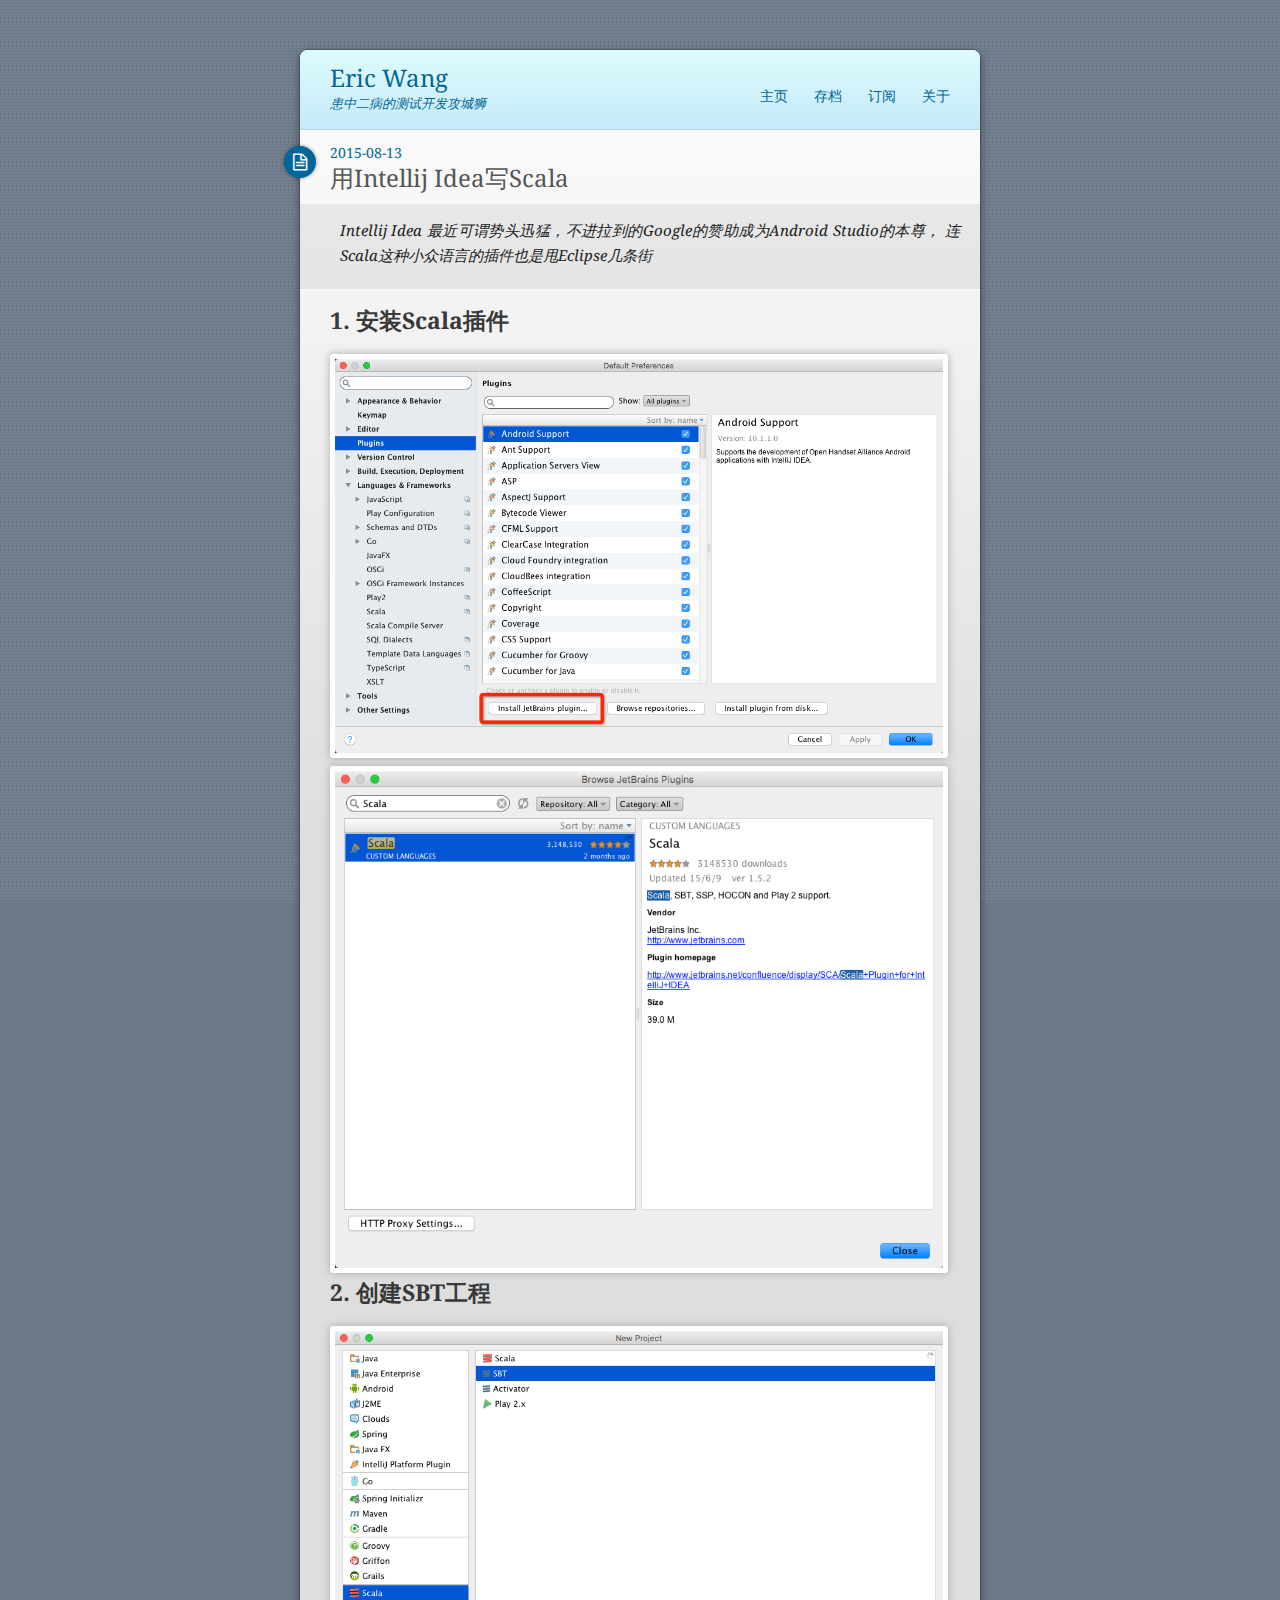
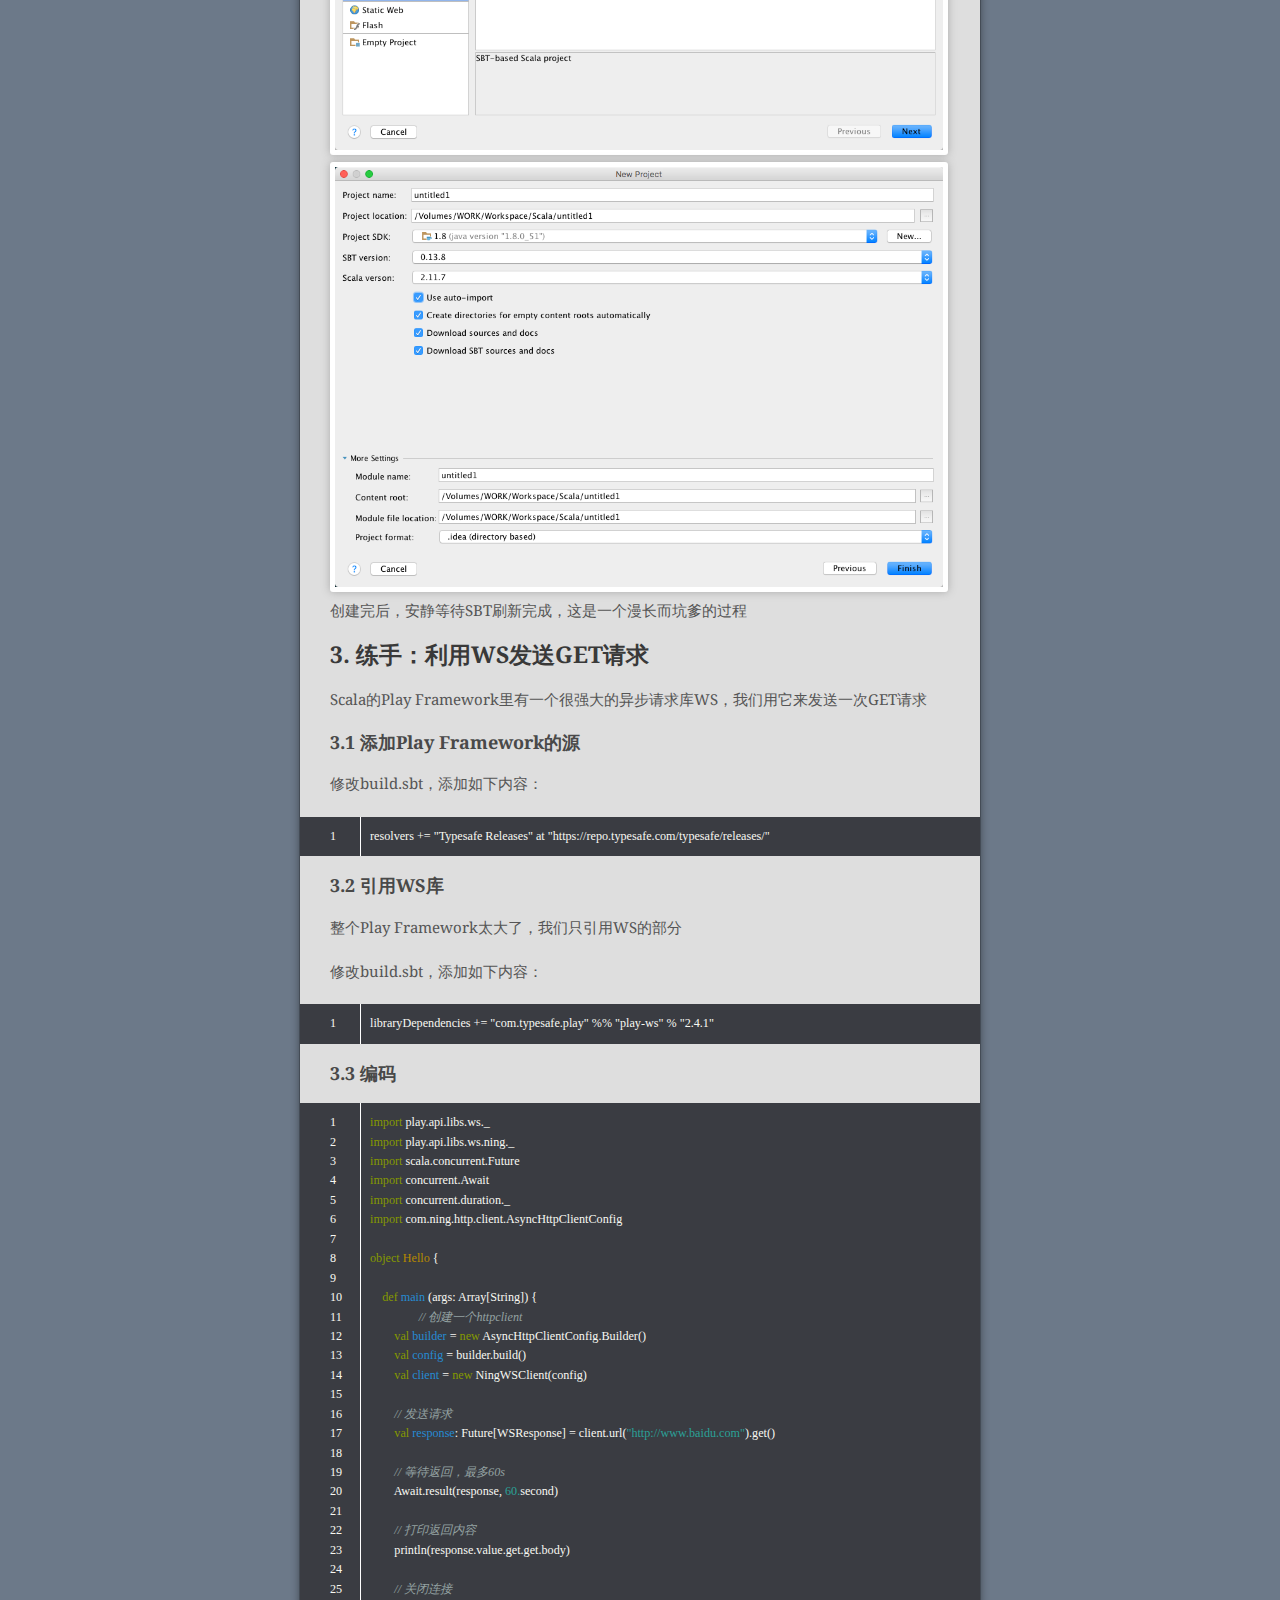
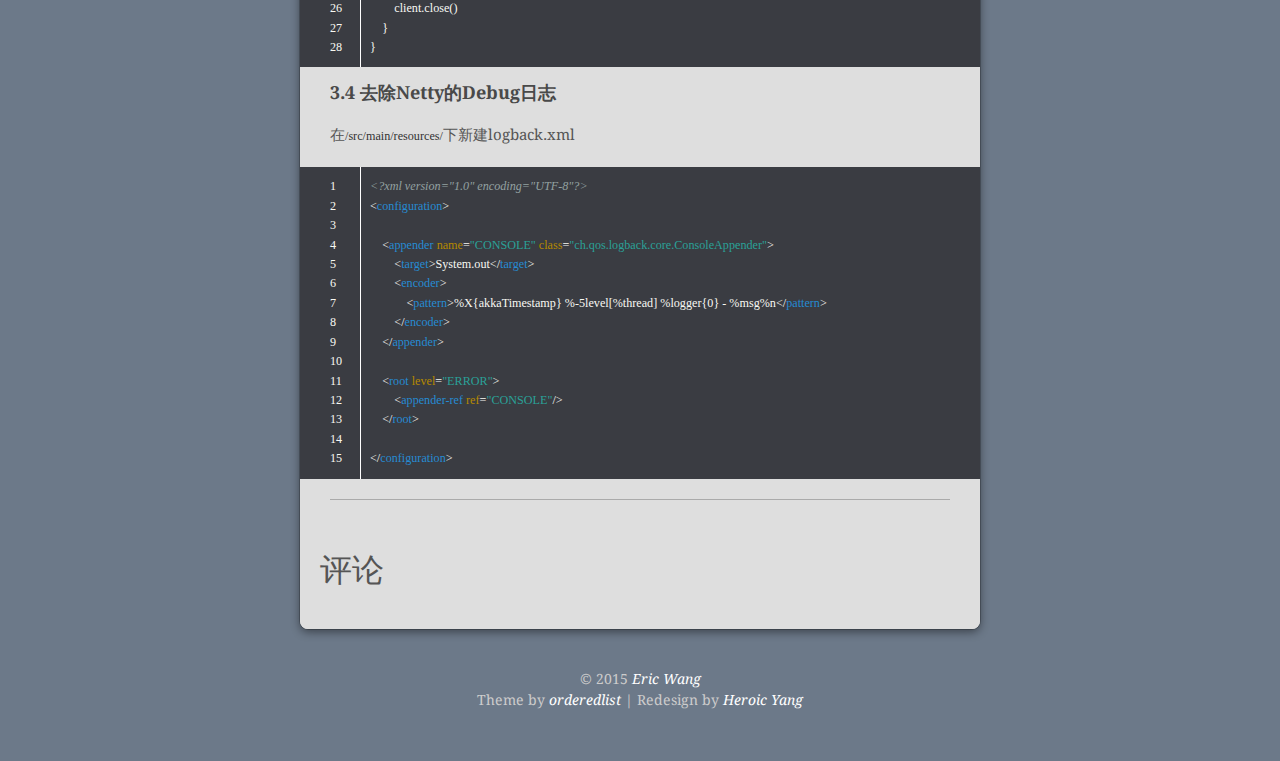
<file: 2015/08/13/write-scala-with-intellij/index.html>
<!DOCTYPE HTML>
<html>
<head>
  <meta charset="utf-8">
  <meta http-equiv="X-UA-Compatible" content="chrome=1">
  <meta name="baidu-site-verification" content="8PSXUpZTlU" />
  
  <title>用Intellij Idea写Scala | Eric Wang</title>
  <meta name="viewport" content="width=device-width, initial-scale=1, maximum-scale=1, user-scalable=no">
  
    <meta name="author" content="Eric Wang">
  
  
    <meta name="description" content="Intellij Idea 最近可谓势头迅猛，不进拉到的Google的赞助成为Android Studio的本尊， 连Scala这种小众语言的插件也是甩Eclipse几条街

1. 安装Scala插件">
  
  <meta name="description" content="Intellij Idea 最近可谓势头迅猛，不进拉到的Google的赞助成为Android Studio的本尊， 连Scala这种小众语言的插件也是甩Eclipse几条街

1. 安装Scala插件">
<meta property="og:type" content="article">
<meta property="og:title" content="用Intellij Idea写Scala">
<meta property="og:url" content="http://wangcc.github.io/2015/08/13/write-scala-with-intellij/index.html">
<meta property="og:site_name" content="Eric Wang">
<meta property="og:description" content="Intellij Idea 最近可谓势头迅猛，不进拉到的Google的赞助成为Android Studio的本尊， 连Scala这种小众语言的插件也是甩Eclipse几条街

1. 安装Scala插件">
<meta property="og:image" content="http://wangcc.github.io/static/write-scala-with-intellij/QQ20150813-4.png">
<meta property="og:image" content="http://wangcc.github.io/static/write-scala-with-intellij/QQ20150813-5.png">
<meta property="og:image" content="http://wangcc.github.io/static/write-scala-with-intellij/QQ20150813-6.png">
<meta property="og:image" content="http://wangcc.github.io/static/write-scala-with-intellij/QQ20150813-7.png">
<meta property="og:updated_time" content="2015-08-13T12:08:53.000Z">
<meta name="twitter:card" content="summary">
<meta name="twitter:title" content="用Intellij Idea写Scala">
<meta name="twitter:description" content="Intellij Idea 最近可谓势头迅猛，不进拉到的Google的赞助成为Android Studio的本尊， 连Scala这种小众语言的插件也是甩Eclipse几条街

1. 安装Scala插件">
  
  
  <link rel="stylesheet" href="../../../../css/style.css" type="text/css">
  <!--[if lt IE 9]><script src="//html5shiv.googlecode.com/svn/trunk/html5.js"></script><![endif]-->
  
  <script>
var _hmt = _hmt || [];
(function() {
  var hm = document.createElement("script");
  hm.src = "//hm.baidu.com/hm.js?5a0577f5a3818fb3a31da17440373a0a";
  var s = document.getElementsByTagName("script")[0];
  s.parentNode.insertBefore(hm, s);
})();
</script>

</head>

<body>
  <div class="wrapper">
    <header id="header">
  <div class="title">
    <h1><a href="/">Eric Wang</a></h1>
    <p><a href="/">患中二病的测试开发攻城狮</a></p>
  </div>
  <nav class="nav">
    <ul>
      
        <li><a href="/">主页</a></li>
      
        <li><a href="/archives">存档</a></li>
      
        <li><a href="/atom.xml">订阅</a></li>
      
        <li><a href="/about">关于</a></li>
      
      
    </ul>
    <div class="clearfix"></div>
  </nav>
  <div class="clearfix"></div>
</header>
    <div class="content"><article class="post">
  <header>
    
      <div class="icon"></div>
      <a href="/2015/08/13/write-scala-with-intellij/">
  <time datetime="2015-08-13T11:48:00.000Z">
    2015-08-13
  </time>
</a>
    
    
  
    <h1 class="title">用Intellij Idea写Scala</h1>
  

  </header>
  
  <div class="entry">
    
      <blockquote>
<p>Intellij Idea 最近可谓势头迅猛，不进拉到的Google的赞助成为Android Studio的本尊， 连Scala这种小众语言的插件也是甩Eclipse几条街</p>
</blockquote>
<h2 id="1-_安装Scala插件">1. 安装Scala插件</h2><img src="/static/write-scala-with-intellij/QQ20150813-4.png">
<a id="more"></a>
<img src="/static/write-scala-with-intellij/QQ20150813-5.png">
<h2 id="2-_创建SBT工程">2. 创建SBT工程</h2><img src="/static/write-scala-with-intellij/QQ20150813-6.png">
<img src="/static/write-scala-with-intellij/QQ20150813-7.png">
<p>创建完后，安静等待SBT刷新完成，这是一个漫长而坑爹的过程</p>
<h2 id="3-_练手：利用WS发送GET请求">3. 练手：利用WS发送GET请求</h2><p>Scala的Play Framework里有一个很强大的异步请求库WS，我们用它来发送一次GET请求</p>
<h3 id="3-1_添加Play_Framework的源">3.1 添加Play Framework的源</h3><p>修改build.sbt，添加如下内容：<br><figure class="highlight plain"><table><tr><td class="gutter"><pre><span class="line">1</span><br></pre></td><td class="code"><pre><span class="line">resolvers += &#34;Typesafe Releases&#34; at &#34;https://repo.typesafe.com/typesafe/releases/&#34;</span><br></pre></td></tr></table></figure></p>
<h3 id="3-2_引用WS库">3.2 引用WS库</h3><p>整个Play Framework太大了，我们只引用WS的部分</p>
<p>修改build.sbt，添加如下内容：<br><figure class="highlight plain"><table><tr><td class="gutter"><pre><span class="line">1</span><br></pre></td><td class="code"><pre><span class="line">libraryDependencies += &#34;com.typesafe.play&#34; %% &#34;play-ws&#34; % &#34;2.4.1&#34;</span><br></pre></td></tr></table></figure></p>
<h3 id="3-3_编码">3.3 编码</h3><figure class="highlight scala"><table><tr><td class="gutter"><pre><span class="line">1</span><br><span class="line">2</span><br><span class="line">3</span><br><span class="line">4</span><br><span class="line">5</span><br><span class="line">6</span><br><span class="line">7</span><br><span class="line">8</span><br><span class="line">9</span><br><span class="line">10</span><br><span class="line">11</span><br><span class="line">12</span><br><span class="line">13</span><br><span class="line">14</span><br><span class="line">15</span><br><span class="line">16</span><br><span class="line">17</span><br><span class="line">18</span><br><span class="line">19</span><br><span class="line">20</span><br><span class="line">21</span><br><span class="line">22</span><br><span class="line">23</span><br><span class="line">24</span><br><span class="line">25</span><br><span class="line">26</span><br><span class="line">27</span><br><span class="line">28</span><br></pre></td><td class="code"><pre><span class="line"><span class="keyword">import</span> play.api.libs.ws._</span><br><span class="line"><span class="keyword">import</span> play.api.libs.ws.ning._</span><br><span class="line"><span class="keyword">import</span> scala.concurrent.<span class="type">Future</span></span><br><span class="line"><span class="keyword">import</span> concurrent.<span class="type">Await</span></span><br><span class="line"><span class="keyword">import</span> concurrent.duration._</span><br><span class="line"><span class="keyword">import</span> com.ning.http.client.<span class="type">AsyncHttpClientConfig</span></span><br><span class="line"></span><br><span class="line"><span class="class"><span class="keyword">object</span> <span class="title">Hello</span> &#123;</span></span><br><span class="line"></span><br><span class="line">    <span class="function"><span class="keyword">def</span> <span class="title">main</span> (</span>args: <span class="type">Array</span>[<span class="type">String</span>]) &#123;</span><br><span class="line">		<span class="comment">// 创建一个httpclient</span></span><br><span class="line">        <span class="function"><span class="keyword">val</span> <span class="title">builder</span> =</span> <span class="keyword">new</span> <span class="type">AsyncHttpClientConfig</span>.<span class="type">Builder</span>()</span><br><span class="line">        <span class="function"><span class="keyword">val</span> <span class="title">config</span> =</span> builder.build()</span><br><span class="line">        <span class="function"><span class="keyword">val</span> <span class="title">client</span> =</span> <span class="keyword">new</span> <span class="type">NingWSClient</span>(config)</span><br><span class="line">		</span><br><span class="line">        <span class="comment">// 发送请求</span></span><br><span class="line">        <span class="function"><span class="keyword">val</span> <span class="title">response</span>:</span> <span class="type">Future</span>[<span class="type">WSResponse</span>] = client.url(<span class="string">"http://www.baidu.com"</span>).get()</span><br><span class="line">		</span><br><span class="line">        <span class="comment">// 等待返回，最多60s</span></span><br><span class="line">        <span class="type">Await</span>.result(response, <span class="number">60.</span>second)</span><br><span class="line">		</span><br><span class="line">        <span class="comment">// 打印返回内容</span></span><br><span class="line">        println(response.value.get.get.body)</span><br><span class="line">		</span><br><span class="line">        <span class="comment">// 关闭连接</span></span><br><span class="line">        client.close()</span><br><span class="line">    &#125;</span><br><span class="line">&#125;</span><br></pre></td></tr></table></figure>
<h3 id="3-4_去除Netty的Debug日志">3.4 去除Netty的Debug日志</h3><p>在<code>/src/main/resources/</code>下新建logback.xml<br><figure class="highlight xml"><table><tr><td class="gutter"><pre><span class="line">1</span><br><span class="line">2</span><br><span class="line">3</span><br><span class="line">4</span><br><span class="line">5</span><br><span class="line">6</span><br><span class="line">7</span><br><span class="line">8</span><br><span class="line">9</span><br><span class="line">10</span><br><span class="line">11</span><br><span class="line">12</span><br><span class="line">13</span><br><span class="line">14</span><br><span class="line">15</span><br></pre></td><td class="code"><pre><span class="line"><span class="pi">&lt;?xml version="1.0" encoding="UTF-8"?&gt;</span></span><br><span class="line"><span class="tag">&lt;<span class="title">configuration</span>&gt;</span></span><br><span class="line"></span><br><span class="line">    <span class="tag">&lt;<span class="title">appender</span> <span class="attribute">name</span>=<span class="value">"CONSOLE"</span> <span class="attribute">class</span>=<span class="value">"ch.qos.logback.core.ConsoleAppender"</span>&gt;</span></span><br><span class="line">        <span class="tag">&lt;<span class="title">target</span>&gt;</span>System.out<span class="tag">&lt;/<span class="title">target</span>&gt;</span></span><br><span class="line">        <span class="tag">&lt;<span class="title">encoder</span>&gt;</span></span><br><span class="line">            <span class="tag">&lt;<span class="title">pattern</span>&gt;</span>%X&#123;akkaTimestamp&#125; %-5level[%thread] %logger&#123;0&#125; - %msg%n<span class="tag">&lt;/<span class="title">pattern</span>&gt;</span></span><br><span class="line">        <span class="tag">&lt;/<span class="title">encoder</span>&gt;</span></span><br><span class="line">    <span class="tag">&lt;/<span class="title">appender</span>&gt;</span></span><br><span class="line"></span><br><span class="line">    <span class="tag">&lt;<span class="title">root</span> <span class="attribute">level</span>=<span class="value">"ERROR"</span>&gt;</span></span><br><span class="line">        <span class="tag">&lt;<span class="title">appender-ref</span> <span class="attribute">ref</span>=<span class="value">"CONSOLE"</span>/&gt;</span></span><br><span class="line">    <span class="tag">&lt;/<span class="title">root</span>&gt;</span></span><br><span class="line"></span><br><span class="line"><span class="tag">&lt;/<span class="title">configuration</span>&gt;</span></span><br></pre></td></tr></table></figure></p>

    
  </div>
  <footer>
    
      
      
    
    <div class="clearfix"></div>
  </footer>
</article>


<section id="comment">
  <h1 class="title">评论</h1>
  <div class="ds-thread" data-title="用Intellij Idea写Scala">
  </div>
</section>
</div>
  </div>
  <footer id="footer"><div class="copyright">
  
  &copy; 2015 <a href="/">Eric Wang</a>
  
</div>
<div class="theme-copyright">
  Theme by <a href="https://github.com/orderedlist" target="_blank">orderedlist</a>
   |
  Redesign by <a href="http://heroicyang.com/" target="_blank">Heroic Yang</a>
</div>
</footer>
  <script src="/js/jquery.min.js"></script>
<script src="/js/scale.fix.js"></script>
<script src="/js/jquery.imagesloaded.min.js"></script>
<script src="/js/gallery.js"></script>


<script type="text/javascript">
  var duoshuoQuery = { short_name: 'coode' };
  (function() {
    var ds = document.createElement('script');
    ds.type = 'text/javascript';
    ds.async = true;
    ds.src = 'http://static.duoshuo.com/embed.js';
    ds.charset = 'UTF-8';
    (document.getElementsByTagName('head')[0] || document.getElementsByTagName('body')[0]).appendChild(ds);
  })();
</script>



<link rel="stylesheet" href="/fancybox/jquery.fancybox.css" media="screen" type="text/css">
<script src="/fancybox/jquery.fancybox.pack.js"></script>
<script type="text/javascript">
  (function($){
    $('.fancybox').fancybox();
  })(jQuery);
</script>


</body>
</html>
</file>
<file: css/style.css>
@font-face {
  font-family: 'FontAwesome';
  font-style: normal;
  font-weight: normal;
  src: url("fonts/fontawesome-webfont.eot?#iefix") format('embedded-opentype'), url("fonts/fontawesome-webfont.woff") format('woff'), url("fonts/fontawesome-webfont.ttf") format('truetype'), url("fonts/fontawesome-webfont.svg#FontAwesomeRegular") format('svg');
}
@font-face {
  font-family: 'Droid Serif';
  font-style: normal;
  font-weight: 400;
  src: local('Droid Serif'), local('DroidSerif'), url("/css/fonts/DroidSerif.woff2") format('woff2');
  unicode-range: U+0000-00FF, U+0131, U+0152-0153, U+02C6, U+02DA, U+02DC, U+2000-206F, U+2074, U+20AC, U+2212, U+2215, U+E0FF, U+EFFD, U+F000;
}
@font-face {
  font-family: 'Droid Serif';
  font-style: normal;
  font-weight: 700;
  src: local('Droid Serif Bold'), local('DroidSerif-Bold'), url("/css/fonts/DroidSerif-Bold.woff2") format('woff2');
  unicode-range: U+0000-00FF, U+0131, U+0152-0153, U+02C6, U+02DA, U+02DC, U+2000-206F, U+2074, U+20AC, U+2212, U+2215, U+E0FF, U+EFFD, U+F000;
}
@font-face {
  font-family: 'Droid Serif';
  font-style: italic;
  font-weight: 400;
  src: local('Droid Serif Italic'), local('DroidSerif-Italic'), url("/css/fonts/DroidSerif-Italic.woff2") format('woff2');
  unicode-range: U+0000-00FF, U+0131, U+0152-0153, U+02C6, U+02DA, U+02DC, U+2000-206F, U+2074, U+20AC, U+2212, U+2215, U+E0FF, U+EFFD, U+F000;
}
@font-face {
  font-family: 'Droid Serif';
  font-style: italic;
  font-weight: 700;
  src: local('Droid Serif Bold Italic'), local('DroidSerif-BoldItalic'), url("/css/fonts/DroidSerif-BoldItalic.woff2") format('woff2');
  unicode-range: U+0000-00FF, U+0131, U+0152-0153, U+02C6, U+02DA, U+02DC, U+2000-206F, U+2074, U+20AC, U+2212, U+2215, U+E0FF, U+EFFD, U+F000;
}
html {
  background: #6c7989;
  background: #6c7989 -webkit-linear-gradient(#6c7989, #434b55) fixed;
  background: #6c7989 -moz-linear-gradient(#6c7989, #434b55) fixed;
  background: #6c7989 -o-linear-gradient(#6c7989, #434b55) fixed;
  background: #6c7989 -ms-linear-gradient(#6c7989, #434b55) fixed;
  background: #6c7989 linear-gradient(#6c7989, #434b55) fixed;
  background-image: url("images/checker.png");
}
body {
  padding: 50px 0;
  margin: 0;
  font: 1em/1.5 "Droid Serif", Helvetica Neue, Helvetica, Arial, sans-serif;
  color: #555;
  font-weight: 300;
}
.wrapper {
  width: 680px;
  margin: 0 auto;
  background: #dedede;
  -webkit-border-radius: 8px;
  border-radius: 8px;
  -webkit-box-shadow: rgba(0,0,0,0.2) 0 0 0 1px, rgba(0,0,0,0.45) 0 3px 10px;
  box-shadow: rgba(0,0,0,0.2) 0 0 0 1px, rgba(0,0,0,0.45) 0 3px 10px;
}
header,
section,
footer {
  display: block;
}
a {
  color: #069;
  text-decoration: none;
}
p {
  margin: 0 0 20px;
  padding: 0;
}
strong {
  color: #222;
  font-weight: 700;
}
.content {
  background: -webkit-linear-gradient(#fafafa, #dedede 700px);
  background: -moz-linear-gradient(#fafafa, #dedede 700px);
  background: -o-linear-gradient(#fafafa, #dedede 700px);
  background: -ms-linear-gradient(#fafafa, #dedede 700px);
  background: linear-gradient(#fafafa, #dedede 700px);
  -webkit-border-radius: 0 0 8px 8px;
  border-radius: 0 0 8px 8px;
  border-top: 1px solid #fff;
}
.clearfix {
  zoom: 1;
}
.clearfix:before,
.clearfix:after {
  content: "";
  display: table;
}
.clearfix:after {
  clear: both;
}
#header {
  -webkit-border-radius: 8px 8px 0 0;
  border-radius: 8px 8px 0 0;
  background: #c6eafa -webkit-linear-gradient(#ddfbfc, #c6eafa);
  background: #c6eafa -moz-linear-gradient(#ddfbfc, #c6eafa);
  background: #c6eafa -o-linear-gradient(#ddfbfc, #c6eafa);
  background: #c6eafa -ms-linear-gradient(#ddfbfc, #c6eafa);
  background: #c6eafa linear-gradient(#ddfbfc, #c6eafa);
  position: relative;
  padding: 15px 30px;
  border-bottom: 1px solid #b2d2e1;
}
#header .title {
  float: left;
}
#header .nav {
  float: right;
  font-size: 0.875em;
  font-family: "Droid Serif", Helvetica Neue, Helvetica, Arial, sans-serif;
  line-height: 2.5em;
}
#header .nav ul {
  list-style: none;
}
#header .nav ul li {
  float: left;
  margin-left: 26px;
}
#header h1 {
  margin: 0;
  padding: 0;
  font-size: 1.5em;
  font-weight: normal;
  line-height: 1.2;
  color: #069;
  text-shadow: rgba(255,255,255,0.9) 0 1px 0;
}
#header.without-description h1 {
  margin: 10px 0;
}
#header p {
  margin: 0;
  color: #61778b;
  width: 300px;
  font-size: 0.8125em;
  font-style: italic;
}
article {
  padding: 15px 30px;
  position: relative;
}
article.page .icon {
  display: none;
}
article.post .icon:before {
  content: '\f0f6';
}
article.photo .icon:before {
  content: '\f030';
}
article.link .icon:before {
  content: '\f0c1';
}
article .gallery {
  margin: 0 -30px 16px;
  overflow: hidden;
  position: relative;
}
article .gallery:hover .control {
  opacity: 1;
  -ms-filter: none;
  filter: none;
}
article .gallery:hover img {
  -webkit-transform: scale(1.1, 1.1);
  -moz-transform: scale(1.1, 1.1);
  -o-transform: scale(1.1, 1.1);
  -ms-transform: scale(1.1, 1.1);
  transform: scale(1.1, 1.1);
  -webkit-transition: all 0.8s;
  -moz-transition: all 0.8s;
  -o-transition: all 0.8s;
  -ms-transition: all 0.8s;
  transition: all 0.8s;
}
@media screen and (max-width: 580px) {
  article .gallery:hover img {
    -webkit-transform: none;
    -moz-transform: none;
    -o-transform: none;
    -ms-transform: none;
    transform: none;
    -webkit-transition: none;
    -moz-transition: none;
    -o-transition: none;
    -ms-transition: none;
    transition: none;
  }
}
article .gallery img {
  min-width: 100%;
  max-width: 100%;
  height: auto;
  position: absolute;
  top: 0;
  left: 0;
  opacity: 0;
  -ms-filter: "progid:DXImageTransform.Microsoft.Alpha(Opacity=0)";
  filter: alpha(opacity=0);
  -webkit-transition: all 0.8s;
  -moz-transition: all 0.8s;
  -o-transition: all 0.8s;
  -ms-transition: all 0.8s;
  transition: all 0.8s;
}
article .gallery .control {
  opacity: 0;
  -ms-filter: "progid:DXImageTransform.Microsoft.Alpha(Opacity=0)";
  filter: alpha(opacity=0);
  -webkit-transition: 0.3s;
  -moz-transition: 0.3s;
  -o-transition: 0.3s;
  -ms-transition: 0.3s;
  transition: 0.3s;
}
article .gallery .prev,
article .gallery .next {
  position: absolute;
  top: 0;
  width: 50%;
  height: 100%;
  cursor: pointer;
}
article .gallery .prev:before,
article .gallery .next:before {
  position: absolute;
  font: 24px/1 FontAwesome;
  text-align: center;
  width: 24px;
  text-shadow: 0 0 15px rgba(0,0,0,0.5);
  color: #fff;
  margin-top: -12px;
  top: 50%;
}
article .gallery .prev {
  left: 0;
}
article .gallery .prev:before {
  content: '\f053';
  left: 10px;
}
article .gallery .next {
  right: 0;
}
article .gallery .next:before {
  content: '\f054';
  right: 10px;
}
article header {
  -webkit-border-radius: 0;
  border-radius: 0;
  background: none;
  position: relative;
  padding: 0;
  border-bottom: 0;
  margin-bottom: 10px;
}
article header .icon {
  width: 32px;
  height: 32px;
  position: absolute;
  top: 0px;
  left: 0px;
  margin-left: -46px;
  color: #fff;
  background: #069;
  -webkit-border-radius: 100em;
  border-radius: 100em;
  -webkit-box-shadow: 0 0 4px rgba(0,0,0,0.4);
  box-shadow: 0 0 4px rgba(0,0,0,0.4);
}
@media screen and (max-width: 600px) {
  article header .icon {
    display: none;
  }
}
article header .icon:before {
  position: absolute;
  font: 20px FontAwesome;
  top: 6px;
  left: 0;
  width: 32px;
  text-align: center;
}
article header time {
  font: 0.9em "Droid Serif", Helvetica Neue, Helvetica, Arial, sans-serif;
  margin-bottom: 5px;
  display: block;
  line-height: 1;
}
article header .title {
  font-size: 1.5em;
  font-weight: normal;
  line-height: 1.2;
  margin: 0;
  padding: 0;
  text-shadow: rgba(255,255,255,0.9) 0 1px 0;
}
article header .title a {
  color: #222;
}
article header .title a:hover {
  color: #069;
}
article .entry {
  font-size: 0.95em;
  text-align: justify;
  line-height: 1.6;
}
article .entry h1,
article .entry h2,
article .entry h3,
article .entry h4,
article .entry h5,
article .entry h6 {
  color: #222;
  padding: 0;
  margin: 0 0 20px;
  line-height: 1.2;
}
article .entry p,
article .entry ul,
article .entry ol,
article .entry table,
article .entry dl {
  margin: 0 0 20px;
}
article .entry p {
  white-space: pre-wrap;
  word-wrap: break-word;
}
article .entry h1,
article .entry h2,
article .entry h3 {
  line-height: 1.1;
}
article .entry h1 {
  font-size: 1.75em;
}
article .entry h2 {
  color: #393939;
}
article .entry h3,
article .entry h4,
article .entry h5,
article .entry h6 {
  color: #494949;
}
article .entry blockquote {
  margin: 0 -30px 20px;
  padding: 15px 20px 1px 40px;
  font-style: italic;
  background: #ccc;
  background: rgba(0,0,0,0.06);
  color: #222;
}
article .entry img,
article .entry video {
  max-width: 98%;
  -webkit-border-radius: 3px;
  border-radius: 3px;
  padding: 5px;
  background: #fff;
  -webkit-box-shadow: 0 0 8px #aaa;
  box-shadow: 0 0 8px #aaa;
}
article .entry img.nstyle,
article .entry video.nstyle {
  -webkit-border-radius: 0;
  border-radius: 0;
  padding: 0;
  background: none;
  -webkit-box-shadow: none;
  box-shadow: none;
}
article .entry iframe {
  max-width: 98%;
}
article .entry .caption {
  display: block;
  margin-top: 5px;
  color: #aaa;
  position: relative;
  font-size: 0.9em;
  padding-left: 25px;
}
article .entry .caption:before {
  content: '\f040';
  position: absolute;
  font: 1.3em FontAwesome;
  position: absolute;
  left: 0;
  top: 3px;
}
article .entry code,
article .entry pre {
  font-family: Monaco, Bitstream Vera Sans Mono, Lucida Console, Terminal;
  color: #333;
  font-size: 0.8em;
  overflow-x: scroll;
}
article .entry code {
  font-size: 0.8em;
}
article .entry pre {
  padding: 10px 30px;
  background: #3a3c42;
  color: #f8f8f2;
  margin: 0 -30px 16px;
}
@media screen and (max-width: 580px) {
  article .entry pre {
    margin: 0 -20px 16px;
    padding: 10px 20px;
  }
}
article .entry pre code {
  color: #f8f8f2;
}
li article .entry pre {
  margin-left: -60px;
  padding-left: 60px;
}
article .entry .gist article {
  padding: 10px;
}
article .entry .gist table {
  margin: 0;
}
article .entry .gist table td {
  border-bottom: 0;
}
article .entry .gist table td.line-numbers {
  font-size: 12px;
}
article .entry .gist pre {
  margin: 0 -10px 16px;
  padding: 10px 20px;
  background: #f8f8f8;
  color: #333;
}
article .entry table {
  width: 100%;
  border-collapse: collapse;
  table-layout: fixed;
}
article .entry th,
article .entry td {
  text-align: left;
  padding: 5px 10px;
  border-bottom: 1px solid #aaa;
}
article .entry dt {
  color: #222;
  font-weight: 700;
}
article .entry th {
  color: #222;
}
article .entry small {
  font-size: 0.7em;
}
article .entry hr {
  border: 0;
  background: #aaa;
  height: 1px;
  margin: 0 0 20px;
}
article .entry .text-lt {
  text-decoration: line-through;
}
article footer {
  font-size: 0.875em;
  border-top: 1px solid #aaa;
  padding: 10px 0 0 0;
  margin-top: 10px;
}
article footer.end-sep {
  border-top: none;
  border-bottom: 1px solid #aaa;
  padding: 0 0 10px 0;
}
article footer a:before {
  font: 1.1em FontAwesome;
  padding-right: 10px;
  vertical-align: middle;
}
article footer a.more-link:before {
  content: '\f054';
}
article footer a.comment-link:before {
  content: '\f075';
}
article footer .categories,
article footer .tags {
  margin: 5px 0;
}
article footer .categories:before,
article footer .tags:before {
  font: 1.1em FontAwesome;
  margin-right: 5px;
}
article footer .categories:before {
  content: '\f07b';
}
article footer .tags:before {
  content: '\f02b';
}
#comment {
  padding: 0 20px 20px;
  overflow-x: hidden;
}
#comment .title {
  font-weight: normal;
  margin-bottom: 15px;
}
#pagination {
  padding-bottom: 20px;
}
#pagination a {
  display: block;
  padding: 5px 10px;
  font-family: "Droid Serif", Helvetica Neue, Helvetica, Arial, sans-serif;
  background: #069;
  color: #fff;
  text-decoration: none;
}
#pagination .prev {
  float: left;
}
#pagination .prev:before {
  content: '\f053';
  padding-right: 10px;
  font-family: FontAwesome;
}
#pagination .next {
  float: right;
}
#pagination .next:after {
  content: '\f054';
  padding-left: 10px;
  font-family: FontAwesome;
}
.archives-title {
  font-weight: normal;
  font-size: 1.4em;
  margin-bottom: 10px;
  padding: 0 30px;
  text-shadow: 0 0 1px #fff;
}
.archives-title:before {
  font-family: FontAwesome;
  content: '\f073';
  margin-right: 10px;
}
.archives-title.tag:before {
  content: '\f02b';
}
.archives-title.category:before {
  content: '\f07b';
}
.archives-wrapper:last-child {
  padding-bottom: 10px;
}
.archives-wrapper .archives-year > a {
  color: #555;
}
.archives-wrapper .archives > article {
  padding-top: 0;
  padding-bottom: 0;
}
.archives-wrapper .archives > article header .title {
  font-size: 1.1em;
}
#footer {
  width: 680px;
  margin: 20px auto 0;
  padding: 20px 0 0;
  font-size: 0.875em;
  color: #ccc;
  overflow: hidden;
  text-align: center;
}
#footer a {
  color: #fff;
  font-style: italic;
}
@media screen and (max-width: 740px) {
  body {
    padding: 0;
  }
  .wrapper {
    -webkit-border-radius: 0;
    border-radius: 0;
    -webkit-box-shadow: none;
    box-shadow: none;
    width: 100%;
  }
  #footer {
    -webkit-border-radius: 0;
    border-radius: 0;
    margin: 0 auto;
    padding: 10px;
    width: auto;
    text-align: left;
  }
}
@media screen and (max-width: 580px) {
  #header {
    padding: 15px 20px;
  }
  #header .title {
    float: none;
  }
  #header .nav ul li {
    margin-left: 10px;
  }
  #header p {
    width: 100%;
  }
  .archives-title {
    padding: 0 20px;
  }
  article {
    padding: 15px 20px;
  }
  article .gallery {
    margin: 0 -20px 16px;
  }
  article .entry blockquote {
    margin: 0 -20px 20px;
  }
}
figure.highlight {
  margin: 0 -30px 16px;
  padding: 0 30px;
  background: #3a3c42;
}
@media screen and (max-width: 580px) {
  figure.highlight {
    margin: 0 -20px 16px;
    padding: 0 20px;
  }
}
figure.highlight pre {
  margin: 0 -30px 0px;
}
@media screen and (max-width: 580px) {
  figure.highlight pre {
    margin: 0 -20px 0px;
  }
}
figure.highlight table {
  margin: 0;
  border-spacing: 0;
}
figure.highlight td {
  padding: 0;
  border-bottom: 0;
}
figure.highlight .gutter {
  width: 40px;
}
@media screen and (max-width: 580px) {
  figure.highlight .gutter {
    display: none;
  }
}
figure.highlight .gutter pre {
  position: relative;
  padding: 10px 0 10px 30px;
  border-right: 1px solid #fff;
  height: 100%;
  width: 30px;
}
pre .comment,
pre .template_comment,
pre .diff .header,
pre .doctype,
pre .pi,
pre .lisp .string,
pre .javadoc {
  color: #93a1a1;
  font-style: italic;
}
pre .keyword,
pre .winutils,
pre .method,
pre .addition,
pre .css .tag,
pre .request,
pre .status,
pre .nginx .title {
  color: #859900;
}
pre .number,
pre .command,
pre .string,
pre .tag .value,
pre .phpdoc,
pre .tex .formula,
pre .regexp,
pre .hexcolor {
  color: #2aa198;
}
pre .title,
pre .localvars,
pre .chunk,
pre .decorator,
pre .built_in,
pre .identifier,
pre .vhdl,
pre .literal,
pre .id {
  color: #268bd2;
}
pre .attribute,
pre .variable,
pre .lisp .body,
pre .smalltalk .number,
pre .constant,
pre .class .title,
pre .parent,
pre .haskell .type {
  color: #b58900;
}
pre .preprocessor,
pre .preprocessor .keyword,
pre .shebang,
pre .symbol,
pre .symbol .string,
pre .diff .change,
pre .special,
pre .attr_selector,
pre .important,
pre .subst,
pre .cdata,
pre .clojure .title {
  color: #cb4b16;
}
pre .deletion {
  color: #dc322f;
}
.gist .highlight {
  background: #fff;
}
.gist .highlight .c {
  color: #998;
  font-style: italic;
}
.gist .highlight .err {
  color: #a61717;
  background-color: #e3d2d2;
}
.gist .highlight .k {
  font-weight: bold;
}
.gist .highlight .o {
  font-weight: bold;
}
.gist .highlight .cm {
  color: #998;
  font-style: italic;
}
.gist .highlight .cp {
  color: #999;
  font-weight: bold;
}
.gist .highlight .c1 {
  color: #998;
  font-style: italic;
}
.gist .highlight .cs {
  color: #999;
  font-weight: bold;
  font-style: italic;
}
.gist .highlight .gd {
  color: #000;
  background-color: #fdd;
}
.gist .highlight .gd .x {
  color: #000;
  background-color: #faa;
}
.gist .highlight .ge {
  font-style: italic;
}
.gist .highlight .gr {
  color: #a00;
}
.gist .highlight .gh {
  color: #999;
}
.gist .highlight .gi {
  color: #000;
  background-color: #dfd;
}
.gist .highlight .gi .x {
  color: #000;
  background-color: #afa;
}
.gist .highlight .go {
  color: #888;
}
.gist .highlight .gp {
  color: #555;
}
.gist .highlight .gs {
  font-weight: bold;
}
.gist .highlight .gu {
  color: #800080;
  font-weight: bold;
}
.gist .highlight .gt {
  color: #a00;
}
.gist .highlight .kc {
  font-weight: bold;
}
.gist .highlight .kd {
  font-weight: bold;
}
.gist .highlight .kn {
  font-weight: bold;
}
.gist .highlight .kp {
  font-weight: bold;
}
.gist .highlight .kr {
  font-weight: bold;
}
.gist .highlight .kt {
  color: #458;
  font-weight: bold;
}
.gist .highlight .m {
  color: #099;
}
.gist .highlight .s {
  color: #d14;
}
.gist .highlight .n {
  color: #333;
}
.gist .highlight .na {
  color: #008080;
}
.gist .highlight .nb {
  color: #0086b3;
}
.gist .highlight .nc {
  color: #458;
  font-weight: bold;
}
.gist .highlight .no {
  color: #008080;
}
.gist .highlight .ni {
  color: #800080;
}
.gist .highlight .ne {
  color: #900;
  font-weight: bold;
}
.gist .highlight .nf {
  color: #900;
  font-weight: bold;
}
.gist .highlight .nn {
  color: #555;
}
.gist .highlight .nt {
  color: #000080;
}
.gist .highlight .nv {
  color: #008080;
}
.gist .highlight .ow {
  font-weight: bold;
}
.gist .highlight .w {
  color: #bbb;
}
.gist .highlight .mf {
  color: #099;
}
.gist .highlight .mh {
  color: #099;
}
.gist .highlight .mi {
  color: #099;
}
.gist .highlight .mo {
  color: #099;
}
.gist .highlight .sb {
  color: #d14;
}
.gist .highlight .sc {
  color: #d14;
}
.gist .highlight .sd {
  color: #d14;
}
.gist .highlight .s2 {
  color: #d14;
}
.gist .highlight .se {
  color: #d14;
}
.gist .highlight .sh {
  color: #d14;
}
.gist .highlight .si {
  color: #d14;
}
.gist .highlight .sx {
  color: #d14;
}
.gist .highlight .sr {
  color: #009926;
}
.gist .highlight .s1 {
  color: #d14;
}
.gist .highlight .ss {
  color: #990073;
}
.gist .highlight .bp {
  color: #999;
}
.gist .highlight .vc {
  color: #008080;
}
.gist .highlight .vg {
  color: #008080;
}
.gist .highlight .vi {
  color: #008080;
}
.gist .highlight .il {
  color: #099;
}
.gist .highlight .gc {
  color: #999;
  background-color: #eaf2f5;
}
.gist .type-csharp .highlight .k {
  color: #00f;
}
.gist .type-csharp .highlight .kt {
  color: #00f;
}
.gist .type-csharp .highlight .nf {
  color: #000;
  font-weight: normal;
}
.gist .type-csharp .highlight .nc {
  color: #2b91af;
}
.gist .type-csharp .highlight .nn {
  color: #000;
}
.gist .type-csharp .highlight .s {
  color: #a31515;
}
.gist .type-csharp .highlight .sc {
  color: #a31515;
}
</file>
